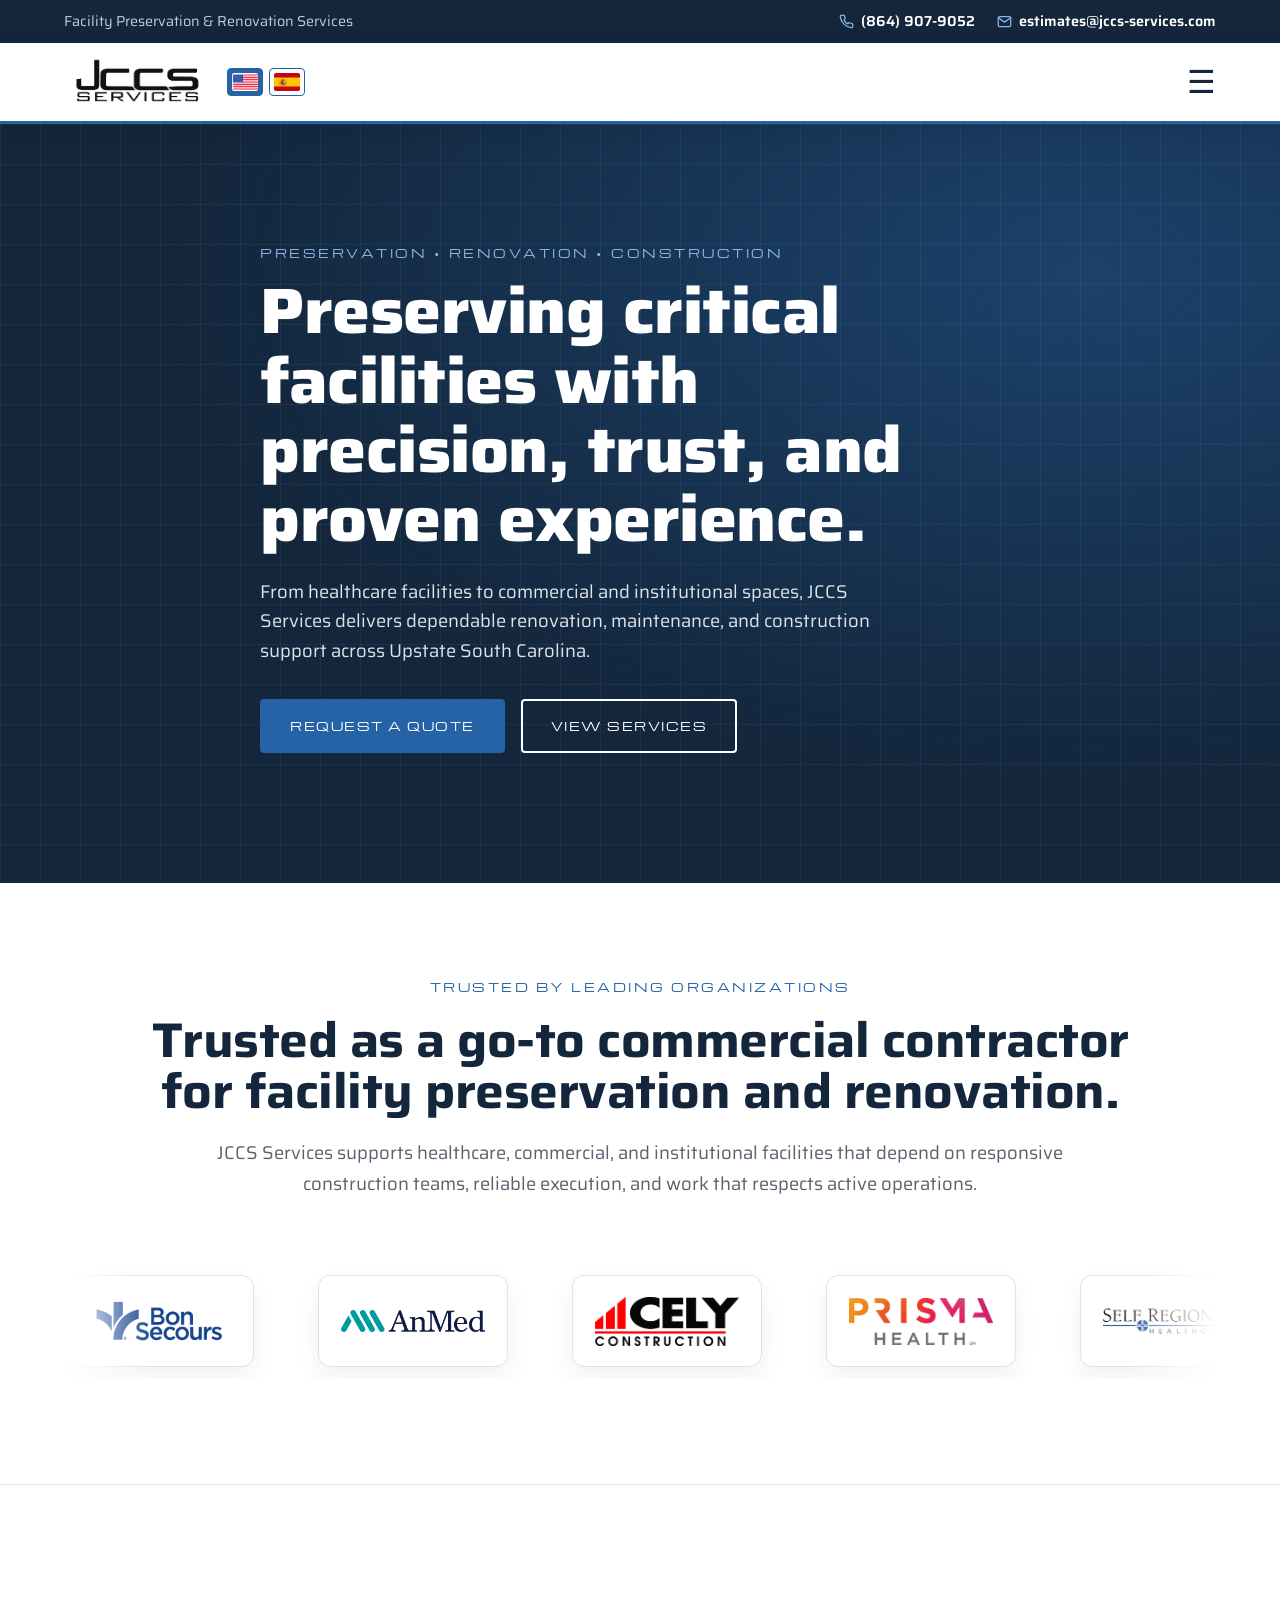
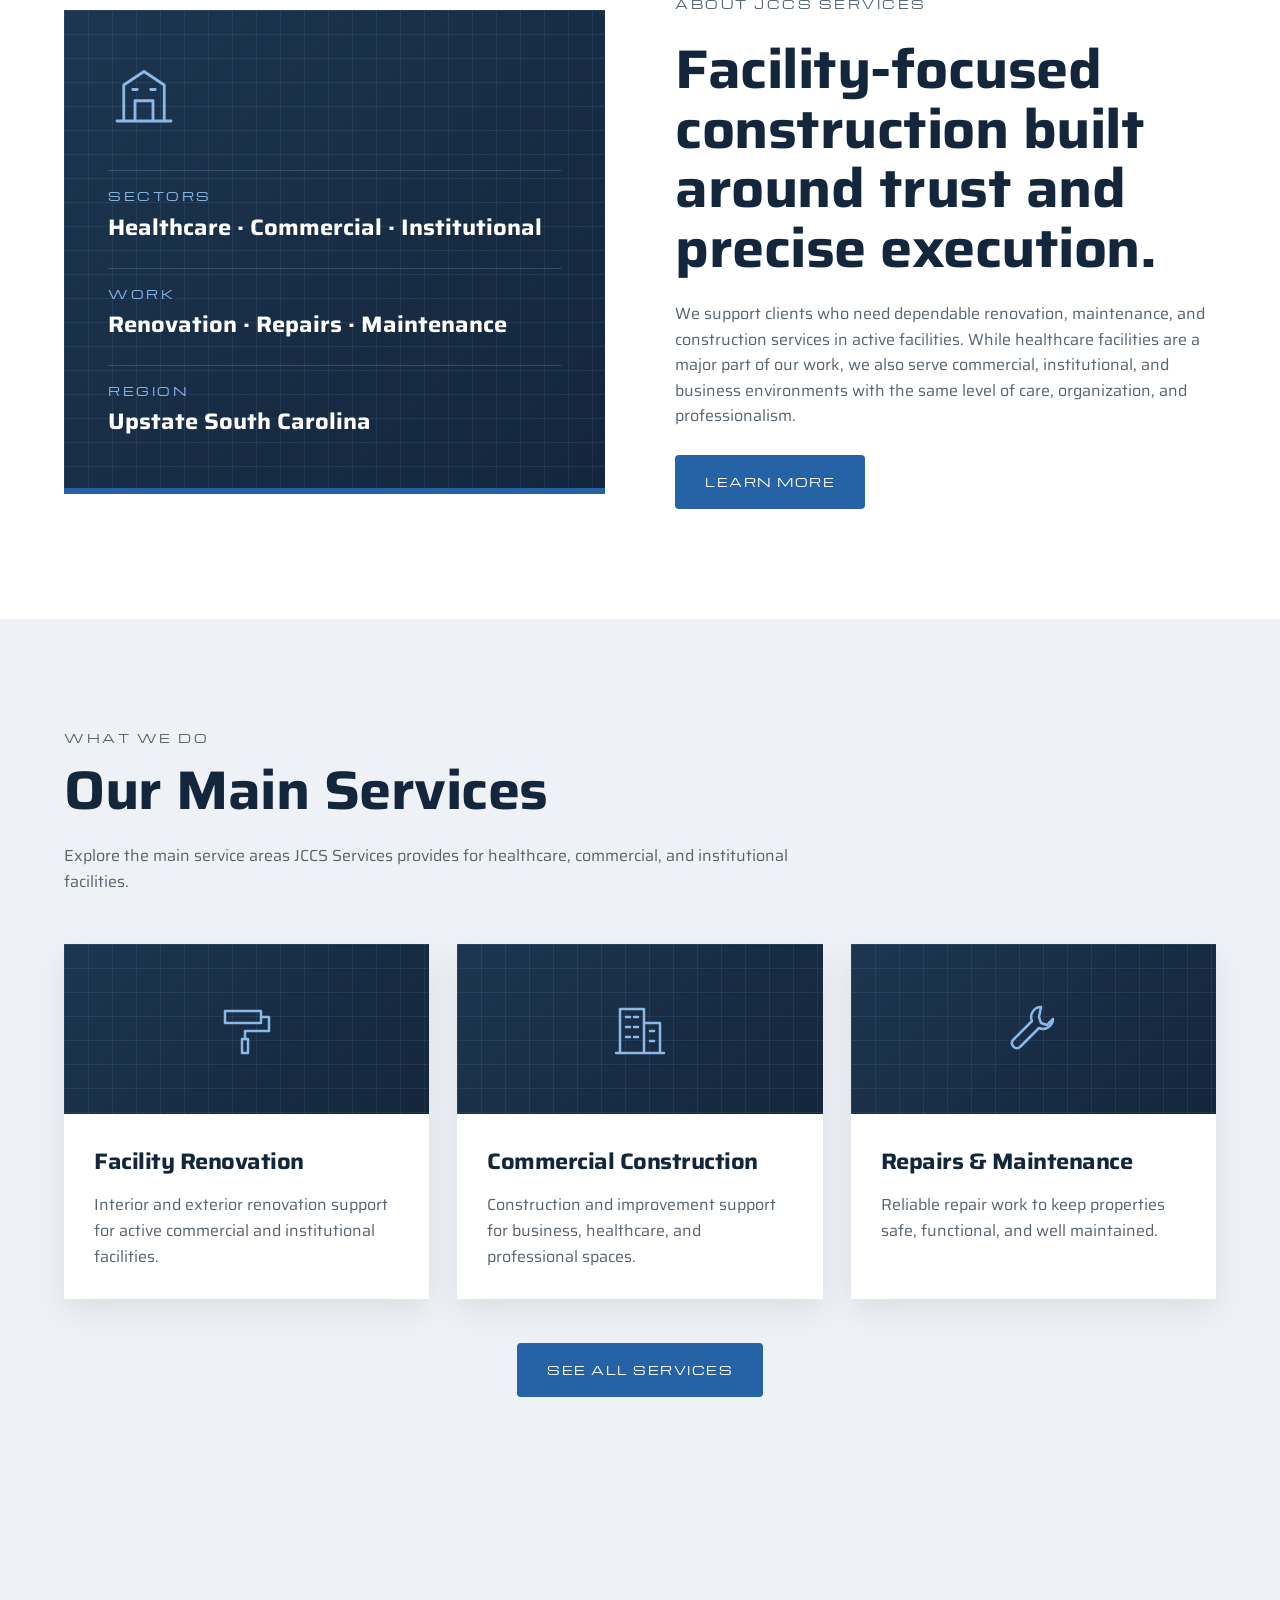
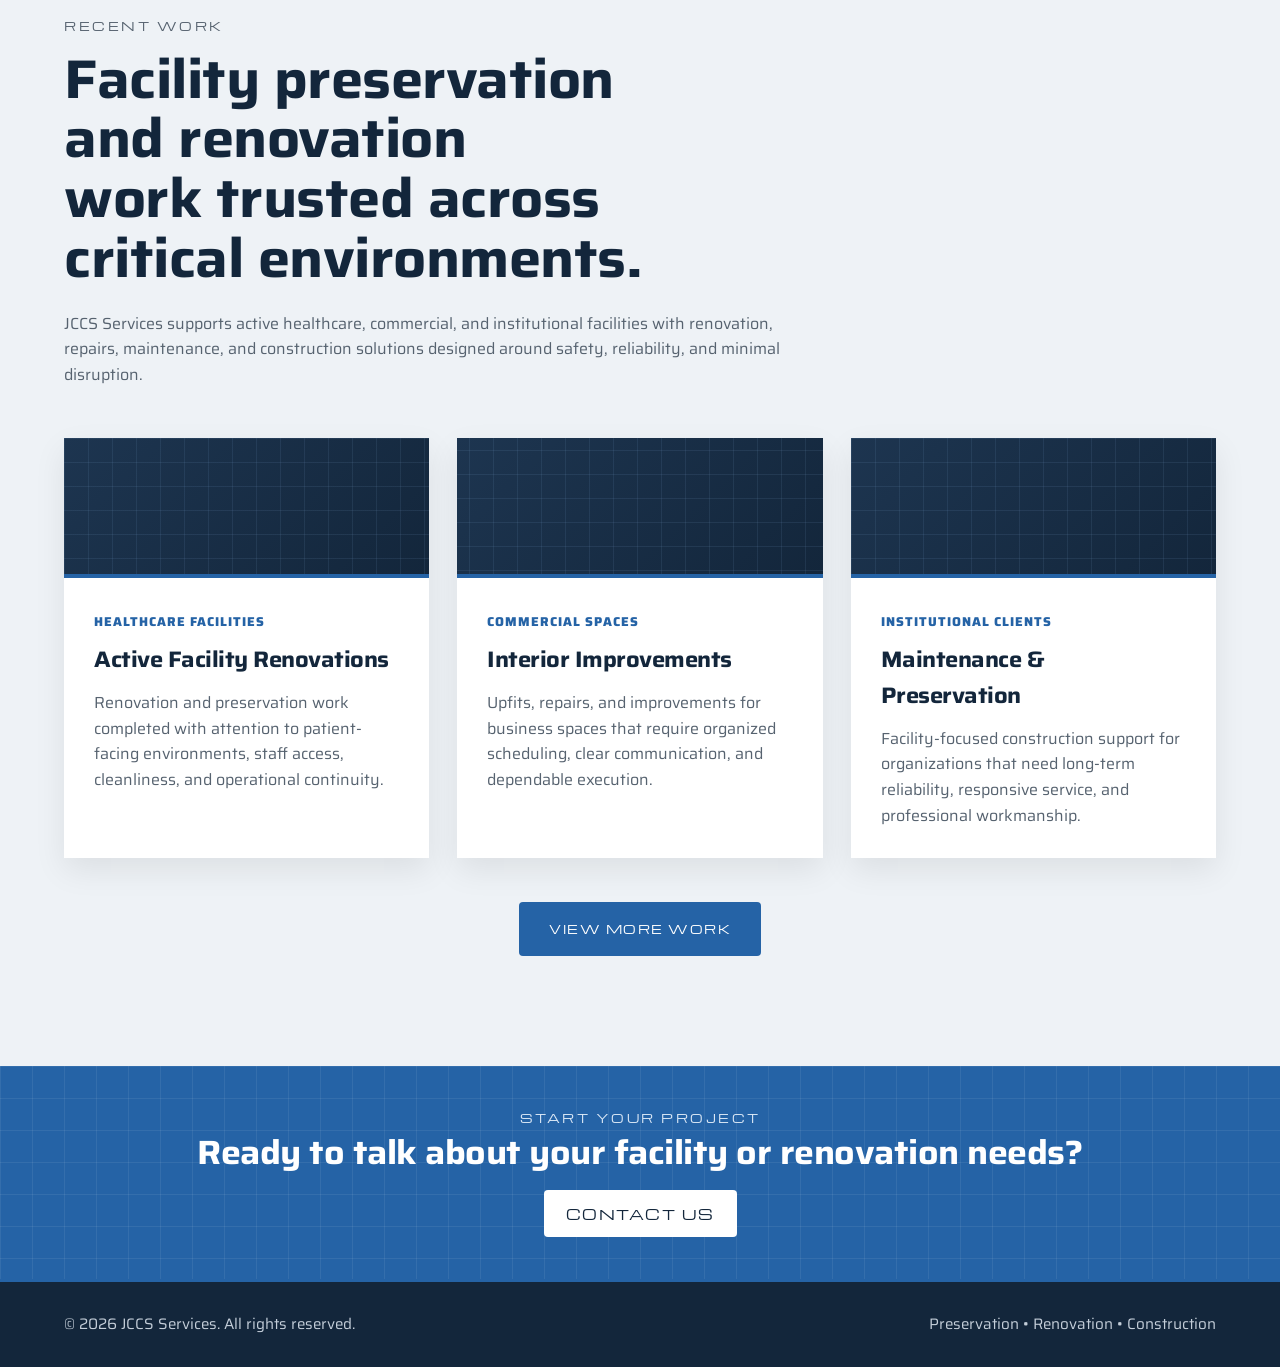
<file: index.html>
<!DOCTYPE html>
<html lang="en">
<head>
    <meta charset="UTF-8">
    <meta http-equiv="X-UA-Compatible" content="IE=edge">
    <meta name="viewport" content="width=device-width, initial-scale=1.0">
    <meta name="description" content="JCCS Services provides professional construction, renovation, and project support services in South Carolina.">
    <title>JCCS Services | Construction & Renovation</title>
    <link rel="icon" href="/favicon.ico" sizes="48x48">
    <link rel="icon" type="image/svg+xml" href="/icons/favicon.svg">
    <link rel="icon" type="image/png" sizes="32x32" href="/icons/favicon-32.png">
    <link rel="icon" type="image/png" sizes="16x16" href="/icons/favicon-16.png">
    <link rel="icon" type="image/png" sizes="192x192" href="/icons/icon-192.png">
    <link rel="apple-touch-icon" href="/icons/apple-touch-icon.png">
    <meta name="theme-color" content="#13263b">
    <link rel="preconnect" href="https://fonts.googleapis.com">
    <link rel="preconnect" href="https://fonts.gstatic.com" crossorigin>
    <link rel="stylesheet" href="https://fonts.googleapis.com/css2?family=Michroma&family=Saira:wdth,wght@100..125,400..800&display=swap">
    <link rel="stylesheet" href="/css/style.css">
</head>
<body>

    <!-- Top Bar -->
    <div class="top-bar">
        <div class="container top-bar-content">
            <p data-en="Facility Preservation & Renovation Services" data-es="Servicios de Preservación y Renovación de Instalaciones">Facility Preservation & Renovation Services</p>
            <div class="top-bar-contact">
                <a href="tel:+18649079052" aria-label="Call JCCS Services at (864) 907-9052">
                    <svg viewBox="0 0 24 24" fill="none" stroke="currentColor" stroke-width="2" stroke-linecap="round" stroke-linejoin="round" aria-hidden="true"><path d="M22 16.9v3a2 2 0 0 1-2.2 2 19.8 19.8 0 0 1-8.6-3.1 19.5 19.5 0 0 1-6-6A19.8 19.8 0 0 1 2.1 4.2 2 2 0 0 1 4.1 2h3a2 2 0 0 1 2 1.7c.1.9.4 1.8.7 2.7a2 2 0 0 1-.5 2.1L8 9.8a16 16 0 0 0 6 6l1.3-1.3a2 2 0 0 1 2.1-.4c.9.3 1.8.6 2.7.7a2 2 0 0 1 1.7 2z"/></svg>
                    <span>(864) 907-9052</span>
                </a>
                <a href="mailto:estimates@jccs-services.com" aria-label="Email estimates@jccs-services.com">
                    <svg viewBox="0 0 24 24" fill="none" stroke="currentColor" stroke-width="2" stroke-linecap="round" stroke-linejoin="round" aria-hidden="true"><rect x="2" y="4" width="20" height="16" rx="2"/><path d="m22 6-10 7L2 6"/></svg>
                    <span>estimates@jccs-services.com</span>
                </a>
            </div>
        </div>
    </div>

    <!-- Header / Navigation -->
    <header class="site-header">
        <div class="container nav-wrapper">
            <div class="brand-area" style="display: flex; align-items: center; gap: 18px;">
                <a href="/" class="logo">
                    <img src="/imagenes/logo_jccs.jpg" alt="JCCS Services logo">
                </a>

                <div class="language-switcher" aria-label="Language selector" style="display: flex; align-items: center; gap: 6px;">
                    <button type="button" class="language-btn active" data-lang="en" aria-label="Switch to English" style="border: 1px solid #2563a6; background: #2563a6; padding: 4px; cursor: pointer; border-radius: 4px; display: flex; align-items: center; justify-content: center;">
                        <img src="/imagenes/us_flag.png" alt="English" style="width: 26px; height: 18px; object-fit: cover; display: block; border-radius: 2px;">
                    </button>
                    <button type="button" class="language-btn" data-lang="es" aria-label="Cambiar a español" style="border: 1px solid #2563a6; background: #ffffff; padding: 4px; cursor: pointer; border-radius: 4px; display: flex; align-items: center; justify-content: center;">
                        <img src="/imagenes/spain_flag.png" alt="Español" style="width: 26px; height: 18px; object-fit: cover; display: block; border-radius: 2px;">
                    </button>
                </div>
            </div>

            <nav class="nav-menu" id="nav-menu">
                <a href="/about/" data-en="About" data-es="Nosotros">About</a>
                <a href="/services/" data-en="Services" data-es="Servicios">Services</a>
                <a href="/projects/" data-en="Projects" data-es="Proyectos">Projects</a>
                <a href="/contact/" data-en="Contact" data-es="Contacto">Contact</a>
            </nav>

            <button class="menu-toggle" id="menu-toggle" aria-label="Open navigation menu">
                ☰
            </button>
        </div>
    </header>

    <main>
        <!-- Hero Section -->
        <section class="hero">
            <div class="container hero-content">
                <p class="eyebrow" data-en="Preservation • Renovation • Construction" data-es="Preservación • Renovación • Construcción">Preservation • Renovation • Construction</p>
                <h1 data-en="Preserving critical facilities with precision, trust, and proven experience." data-es="Preservamos instalaciones críticas con precisión, confianza y experiencia comprobada.">Preserving critical facilities with precision, trust, and proven experience.</h1>
                <p data-en="From healthcare facilities to commercial and institutional spaces, JCCS Services delivers dependable renovation, maintenance, and construction support across Upstate South Carolina." data-es="Desde instalaciones de salud hasta espacios comerciales e institucionales, JCCS Services ofrece servicios confiables de renovación, mantenimiento y construcción en Upstate South Carolina.">
                    From healthcare facilities to commercial and institutional spaces, JCCS Services
                    delivers dependable renovation, maintenance, and construction support across
                    Upstate South Carolina.
                </p>
                <div class="hero-buttons">
                    <a href="/contact/#request-quote" class="btn btn-primary" data-en="Request a Quote" data-es="Solicitar Cotización">Request a Quote</a>
                    <a href="/services/" class="btn btn-secondary" data-en="View Services" data-es="Ver Servicios">View Services</a>
                </div>
            </div>
        </section>

        <!-- Trusted Clients / Collaborations -->
        <section class="trusted-clients">
            <div class="container trusted-clients-content">
                <p class="section-label" data-en="Trusted By Leading Organizations" data-es="Confianza de Organizaciones Líderes">Trusted By Leading Organizations</p>
                <h2 data-en="Trusted as a go-to commercial contractor for facility preservation and renovation." data-es="Reconocidos como contratista comercial de confianza para preservación y renovación de instalaciones.">Trusted as a go-to commercial contractor for facility preservation and renovation.</h2>
                <p data-en="JCCS Services supports healthcare, commercial, and institutional facilities that depend on responsive construction teams, reliable execution, and work that respects active operations." data-es="JCCS Services apoya instalaciones de salud, comerciales e institucionales que dependen de equipos de construcción ágiles, ejecución confiable y trabajos que respetan las operaciones activas.">
                    JCCS Services supports healthcare, commercial, and institutional facilities that depend on
                    responsive construction teams, reliable execution, and work that respects active operations.
                </p>

                <div class="client-logo-carousel" aria-label="Companies we have worked with">
                    <div class="client-logo-track">
                        <div class="client-logo-item">
                            <img src="/imagenes/bon_secours_logo.png" alt="Bon Secours logo" loading="lazy">
                        </div>
                        <div class="client-logo-item">
                            <img src="/imagenes/anmed_logo.png" alt="AnMed logo" loading="lazy">
                        </div>
                        <div class="client-logo-item">
                            <img src="/imagenes/cely_construction_logo_1.jpg" alt="Cely Construction logo" loading="lazy">
                        </div>
                        <div class="client-logo-item">
                            <img src="/imagenes/prisma_logo.png" alt="Prisma Health logo" loading="lazy">
                        </div>
                        <div class="client-logo-item">
                            <img src="/imagenes/self_regional_hospital_1.png" alt="Self Regional Healthcare logo" loading="lazy">
                        </div>
                        <div class="client-logo-item">
                            <img src="/imagenes/spartanburg_regional_logo.png" alt="Spartanburg Regional logo" loading="lazy">
                        </div>

                        <div class="client-logo-item" aria-hidden="true">
                            <img src="/imagenes/bon_secours_logo.png" alt="" loading="lazy">
                        </div>
                        <div class="client-logo-item" aria-hidden="true">
                            <img src="/imagenes/anmed_logo.png" alt="" loading="lazy">
                        </div>
                        <div class="client-logo-item" aria-hidden="true">
                            <img src="/imagenes/cely_construction_logo_1.jpg" alt="" loading="lazy">
                        </div>
                        <div class="client-logo-item" aria-hidden="true">
                            <img src="/imagenes/prisma_logo.png" alt="" loading="lazy">
                        </div>
                        <div class="client-logo-item" aria-hidden="true">
                            <img src="/imagenes/self_regional_hospital_1.png" alt="" loading="lazy">
                        </div>
                        <div class="client-logo-item" aria-hidden="true">
                            <img src="/imagenes/spartanburg_regional_logo.png" alt="" loading="lazy">
                        </div>
                    </div>
                </div>
            </div>
        </section>

        <!-- About Preview -->
        <section class="section about-preview">
            <div class="container two-column">
                <div class="image-block">
                <div class="facility-panel" aria-hidden="true">
                    <svg class="facility-panel-icon" viewBox="0 0 64 64" fill="none" stroke="currentColor" stroke-width="2.5" stroke-linecap="round" stroke-linejoin="round"><path d="M8 56h48M14 56V24l18-12 18 12v32M24 56V38h16v18M22 28h4M38 28h4"/></svg>
                    <dl>
                        <div><dt data-en="Sectors" data-es="Sectores">Sectors</dt><dd data-en="Healthcare · Commercial · Institutional" data-es="Salud · Comercial · Institucional">Healthcare · Commercial · Institutional</dd></div>
                        <div><dt data-en="Work" data-es="Trabajos">Work</dt><dd data-en="Renovation · Repairs · Maintenance" data-es="Renovación · Reparaciones · Mantenimiento">Renovation · Repairs · Maintenance</dd></div>
                        <div><dt data-en="Region" data-es="Región">Region</dt><dd data-en="Upstate South Carolina" data-es="Upstate de Carolina del Sur">Upstate South Carolina</dd></div>
                    </dl>
                </div>
                </div>

                <div class="text-block">
                    <p class="section-label" data-en="About JCCS Services" data-es="Sobre JCCS Services">About JCCS Services</p>
                    <h2 data-en="Facility-focused construction built around trust and precise execution." data-es="Construcción enfocada en instalaciones, basada en confianza y ejecución precisa.">Facility-focused construction built around trust and precise execution.</h2>
                    <p data-en="We support clients who need dependable renovation, maintenance, and construction services in active facilities. While healthcare facilities are a major part of our work, we also serve commercial, institutional, and business environments with the same level of care, organization, and professionalism." data-es="Apoyamos a clientes que necesitan servicios confiables de renovación, mantenimiento y construcción en instalaciones activas. Aunque las instalaciones de salud son una parte importante de nuestro trabajo, también servimos entornos comerciales, institucionales y empresariales con el mismo nivel de cuidado, organización y profesionalismo.">
                        We support clients who need dependable renovation, maintenance, and construction
                        services in active facilities. While healthcare facilities are a major part of our work,
                        we also serve commercial, institutional, and business environments with the same level
                        of care, organization, and professionalism.
                    </p>
                    <a href="/about/" class="btn btn-primary" data-en="Learn More" data-es="Conocer Más">Learn More</a>
                </div>
            </div>
        </section>

        <!-- Services Preview -->
        <section class="section services-preview">
            <div class="container">
                <div class="section-heading">
                    <p class="section-label" data-en="What We Do" data-es="Qué Hacemos">What We Do</p>
                    <h2 data-en="Our Main Services" data-es="Nuestros Servicios Principales">Our Main Services</h2>
                    <p data-en="Explore the main service areas JCCS Services provides for healthcare, commercial, and institutional facilities." data-es="Conozca las principales áreas de servicio que JCCS Services ofrece para instalaciones de salud, comerciales e institucionales.">Explore the main service areas JCCS Services provides for healthcare, commercial, and institutional facilities.</p>
                </div>

                <div class="cards-grid">
                    <article class="service-card">
                        <div class="card-graphic" aria-hidden="true"><svg viewBox="0 0 64 64" fill="none" stroke="currentColor" stroke-width="2.5" stroke-linecap="round" stroke-linejoin="round"><path d="M10 14h36v12H10zM46 20h8v14H30v8"/><path d="M27 42h6v14h-6z"/></svg></div>
                        <div class="card-content">
                            <h3 data-en="Facility Renovation" data-es="Renovación de Instalaciones">Facility Renovation</h3>
                            <p data-en="Interior and exterior renovation support for active commercial and institutional facilities." data-es="Servicios de renovación interior y exterior para instalaciones comerciales e institucionales activas.">Interior and exterior renovation support for active commercial and institutional facilities.</p>
                        </div>
                    </article>

                    <article class="service-card">
                        <div class="card-graphic" aria-hidden="true"><svg viewBox="0 0 64 64" fill="none" stroke="currentColor" stroke-width="2.5" stroke-linecap="round" stroke-linejoin="round"><path d="M12 56V12h24v44M36 26h16v30M8 56h48M18 20h4M26 20h4M18 30h4M26 30h4M18 40h4M26 40h4M42 34h4M42 44h4"/></svg></div>
                        <div class="card-content">
                            <h3 data-en="Commercial Construction" data-es="Construcción Comercial">Commercial Construction</h3>
                            <p data-en="Construction and improvement support for business, healthcare, and professional spaces." data-es="Servicios de construcción y mejora para espacios empresariales, de salud y profesionales.">Construction and improvement support for business, healthcare, and professional spaces.</p>
                        </div>
                    </article>

                    <article class="service-card">
                        <div class="card-graphic" aria-hidden="true"><svg viewBox="0 0 64 64" fill="none" stroke="currentColor" stroke-width="2.5" stroke-linecap="round" stroke-linejoin="round"><path d="M40 10a10 10 0 0 0-9 14L12 43a5 5 0 0 0 7 7l19-19a10 10 0 0 0 14-9l-6 6-6-2-2-6z"/></svg></div>
                        <div class="card-content">
                            <h3 data-en="Repairs & Maintenance" data-es="Reparaciones y Mantenimiento">Repairs & Maintenance</h3>
                            <p data-en="Reliable repair work to keep properties safe, functional, and well maintained." data-es="Trabajos de reparación confiables para mantener las propiedades seguras, funcionales y bien conservadas.">Reliable repair work to keep properties safe, functional, and well maintained.</p>
                        </div>
                    </article>
                </div>

                <div class="center-button">
                    <a href="/services/" class="btn btn-primary" data-en="See All Services" data-es="Ver Todos los Servicios">See All Services</a>
                </div>
            </div>
        </section>

        <!-- Recent Work -->
        <section class="section recent-work-section">
            <div class="container">
                <div class="section-heading">
                    <p class="section-label" data-en="Recent Work" data-es="Trabajos Recientes">Recent Work</p>
                    <h2 data-en="Facility preservation and renovation work trusted across critical environments." data-es="Trabajos de preservación y renovación de instalaciones confiables en entornos críticos.">Facility preservation and renovation work trusted across critical environments.</h2>
                    <p data-en="JCCS Services supports active healthcare, commercial, and institutional facilities with renovation, repairs, maintenance, and construction solutions designed around safety, reliability, and minimal disruption." data-es="JCCS Services apoya instalaciones activas de salud, comerciales e institucionales con soluciones de renovación, reparación, mantenimiento y construcción diseñadas alrededor de la seguridad, confiabilidad y mínima interrupción.">
                        JCCS Services supports active healthcare, commercial, and institutional facilities
                        with renovation, repairs, maintenance, and construction solutions designed around
                        safety, reliability, and minimal disruption.
                    </p>
                </div>

                <div class="recent-work-grid">
                    <article class="recent-work-card">
                        <div class="recent-work-image recent-work-healthcare"></div>
                        <div class="recent-work-content">
                            <span data-en="Healthcare Facilities" data-es="Instalaciones de Salud">Healthcare Facilities</span>
                            <h3 data-en="Active Facility Renovations" data-es="Renovaciones en Instalaciones Activas">Active Facility Renovations</h3>
                            <p data-en="Renovation and preservation work completed with attention to patient-facing environments, staff access, cleanliness, and operational continuity." data-es="Trabajos de renovación y preservación realizados con atención a entornos de atención al paciente, acceso del personal, limpieza y continuidad operativa.">
                                Renovation and preservation work completed with attention to patient-facing
                                environments, staff access, cleanliness, and operational continuity.
                            </p>
                        </div>
                    </article>

                    <article class="recent-work-card">
                        <div class="recent-work-image recent-work-commercial"></div>
                        <div class="recent-work-content">
                            <span data-en="Commercial Spaces" data-es="Espacios Comerciales">Commercial Spaces</span>
                            <h3 data-en="Interior Improvements" data-es="Mejoras Interiores">Interior Improvements</h3>
                            <p data-en="Upfits, repairs, and improvements for business spaces that require organized scheduling, clear communication, and dependable execution." data-es="Adecuaciones, reparaciones y mejoras para espacios empresariales que requieren programación organizada, comunicación clara y ejecución confiable.">
                                Upfits, repairs, and improvements for business spaces that require organized
                                scheduling, clear communication, and dependable execution.
                            </p>
                        </div>
                    </article>

                    <article class="recent-work-card">
                        <div class="recent-work-image recent-work-institutional"></div>
                        <div class="recent-work-content">
                            <span data-en="Institutional Clients" data-es="Clientes Institucionales">Institutional Clients</span>
                            <h3 data-en="Maintenance & Preservation" data-es="Mantenimiento y Preservación">Maintenance & Preservation</h3>
                            <p data-en="Facility-focused construction support for organizations that need long-term reliability, responsive service, and professional workmanship." data-es="Servicios de construcción enfocados en instalaciones para organizaciones que necesitan confiabilidad a largo plazo, respuesta ágil y mano de obra profesional.">
                                Facility-focused construction support for organizations that need long-term
                                reliability, responsive service, and professional workmanship.
                            </p>
                        </div>
                    </article>
                </div>

                <div class="center-button">
                    <a href="/projects/" class="btn btn-primary" data-en="View More Work" data-es="Ver Más Trabajos">View More Work</a>
                </div>
            </div>
        </section>

        <!-- Contact CTA -->
        <section class="cta-section services-fit-cta">
            <div class="container cta-content">
                <div>
                    <p class="section-label" data-en="Start Your Project" data-es="Comience Su Proyecto">Start Your Project</p>
                    <h2 data-en="Ready to talk about your facility or renovation needs?" data-es="¿Listo para hablar sobre las necesidades de su instalación o renovación?">Ready to talk about your facility or renovation needs?</h2>
                    <a href="/contact/" class="btn btn-primary" data-en="Contact Us" data-es="Contáctenos">Contact Us</a>
                </div>
            </div>
        </section>
    </main>

    <!-- Footer -->
    <footer class="site-footer">
        <div class="container footer-content">
            <p data-en="© 2026 JCCS Services. All rights reserved." data-es="© 2026 JCCS Services. Todos los derechos reservados.">&copy; 2026 JCCS Services. All rights reserved.</p>
            <p data-en="Preservation • Renovation • Construction" data-es="Preservación • Renovación • Construcción">Preservation • Renovation • Construction</p>
        </div>
    </footer>

    <script>
        const reviewSlides = document.querySelectorAll('.review-slide');
        const reviewDots = document.querySelectorAll('.review-dot');
        const reviewPrev = document.querySelector('.review-prev');
        const reviewNext = document.querySelector('.review-next');
        let currentReview = 0;

        function showReview(index) {
            if (!reviewSlides.length) return;

            currentReview = (index + reviewSlides.length) % reviewSlides.length;

            reviewSlides.forEach((slide, slideIndex) => {
                slide.classList.toggle('active', slideIndex === currentReview);
            });

            reviewDots.forEach((dot, dotIndex) => {
                dot.classList.toggle('active', dotIndex === currentReview);
            });
        }

        if (reviewPrev && reviewNext) {
            reviewPrev.addEventListener('click', () => {
                showReview(currentReview - 1);
            });

            reviewNext.addEventListener('click', () => {
                showReview(currentReview + 1);
            });
        }

        reviewDots.forEach((dot) => {
            dot.addEventListener('click', () => {
                showReview(Number(dot.dataset.slideTo));
            });
        });

        showReview(0);

        const languageButtons = document.querySelectorAll('.language-btn');
        const translatableElements = document.querySelectorAll('[data-en][data-es]');

        function setLanguage(language) {
            document.documentElement.lang = language;

            translatableElements.forEach((element) => {
                element.textContent = element.dataset[language];
            });

            languageButtons.forEach((button) => {
                const isActive = button.dataset.lang === language;
                button.classList.toggle('active', isActive);
                button.style.background = isActive ? '#2563a6' : '#ffffff';
            });

            localStorage.setItem('jccs-language', language);
        }

        languageButtons.forEach((button) => {
            button.addEventListener('click', () => {
                setLanguage(button.dataset.lang);
            });
        });

        setLanguage(localStorage.getItem('jccs-language') || 'en');
    </script>

    <script src="/js/main.js"></script>
</body>
</html>
</file>
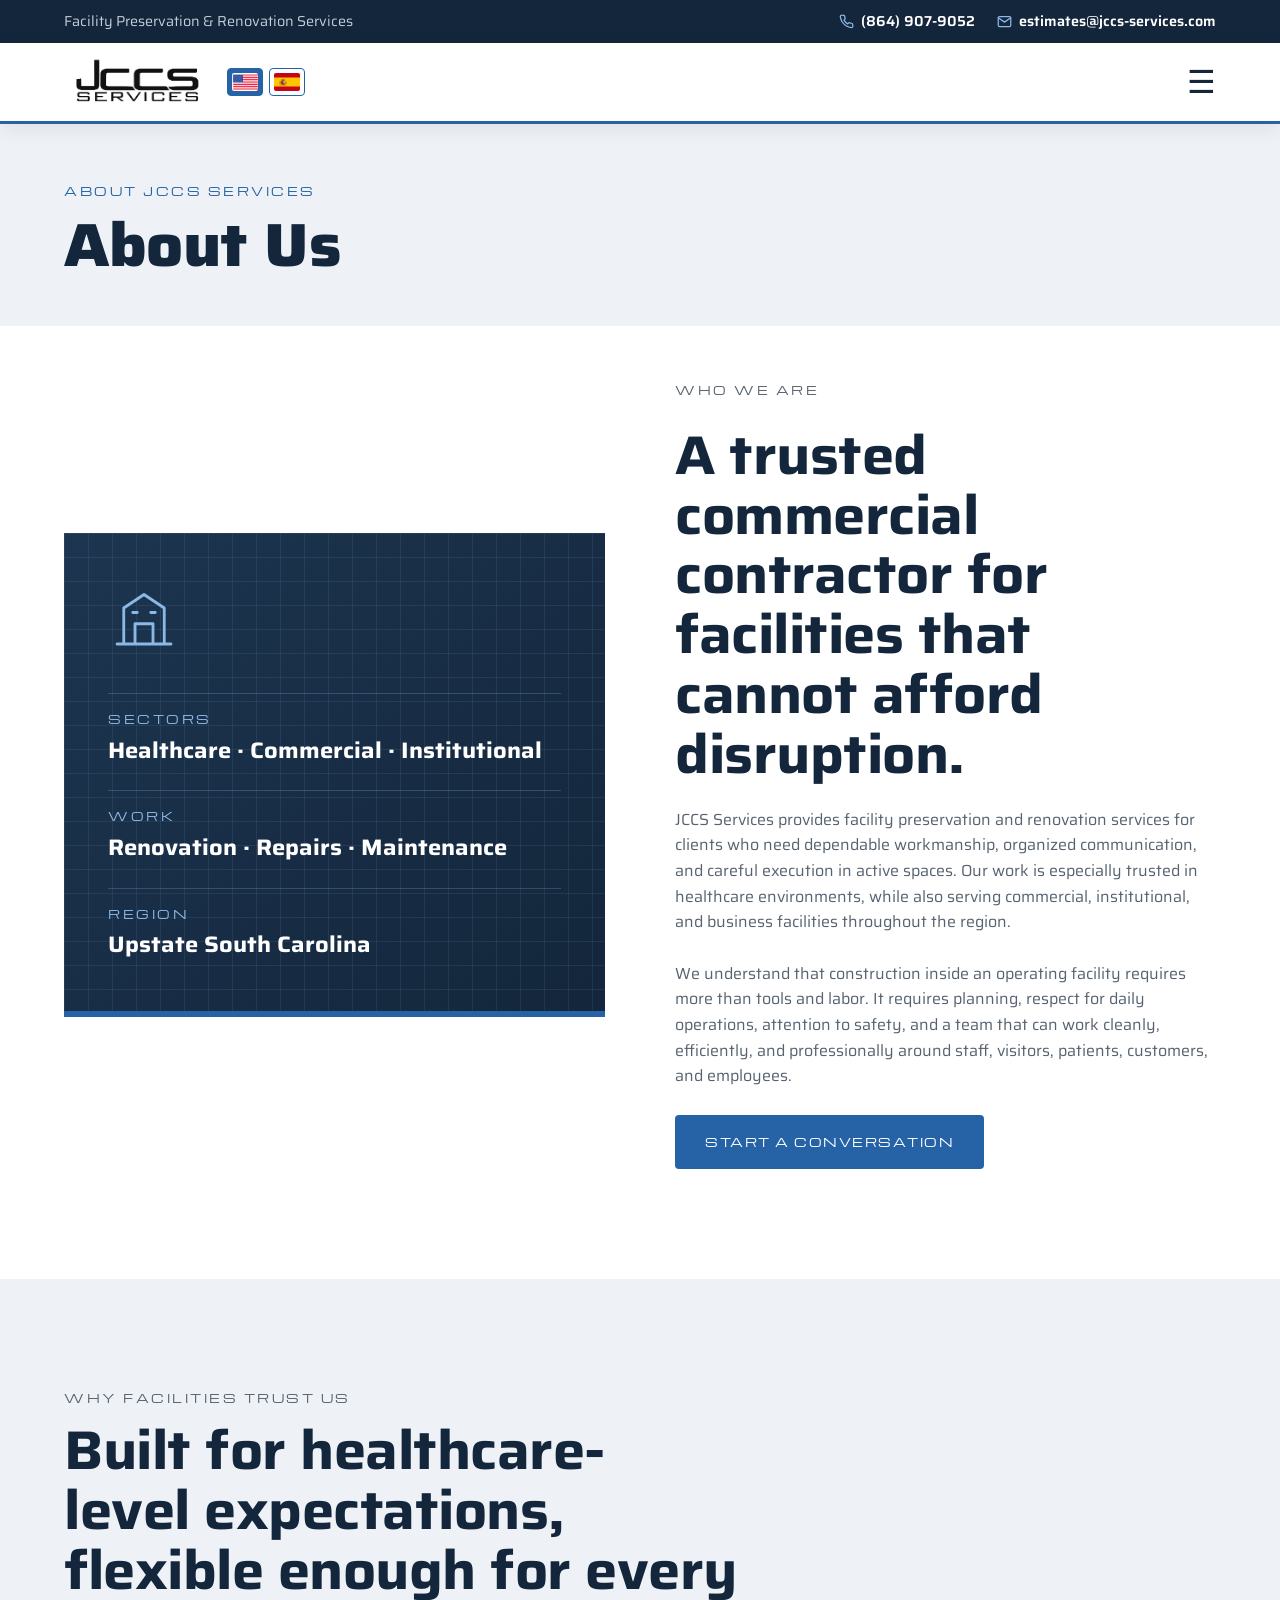
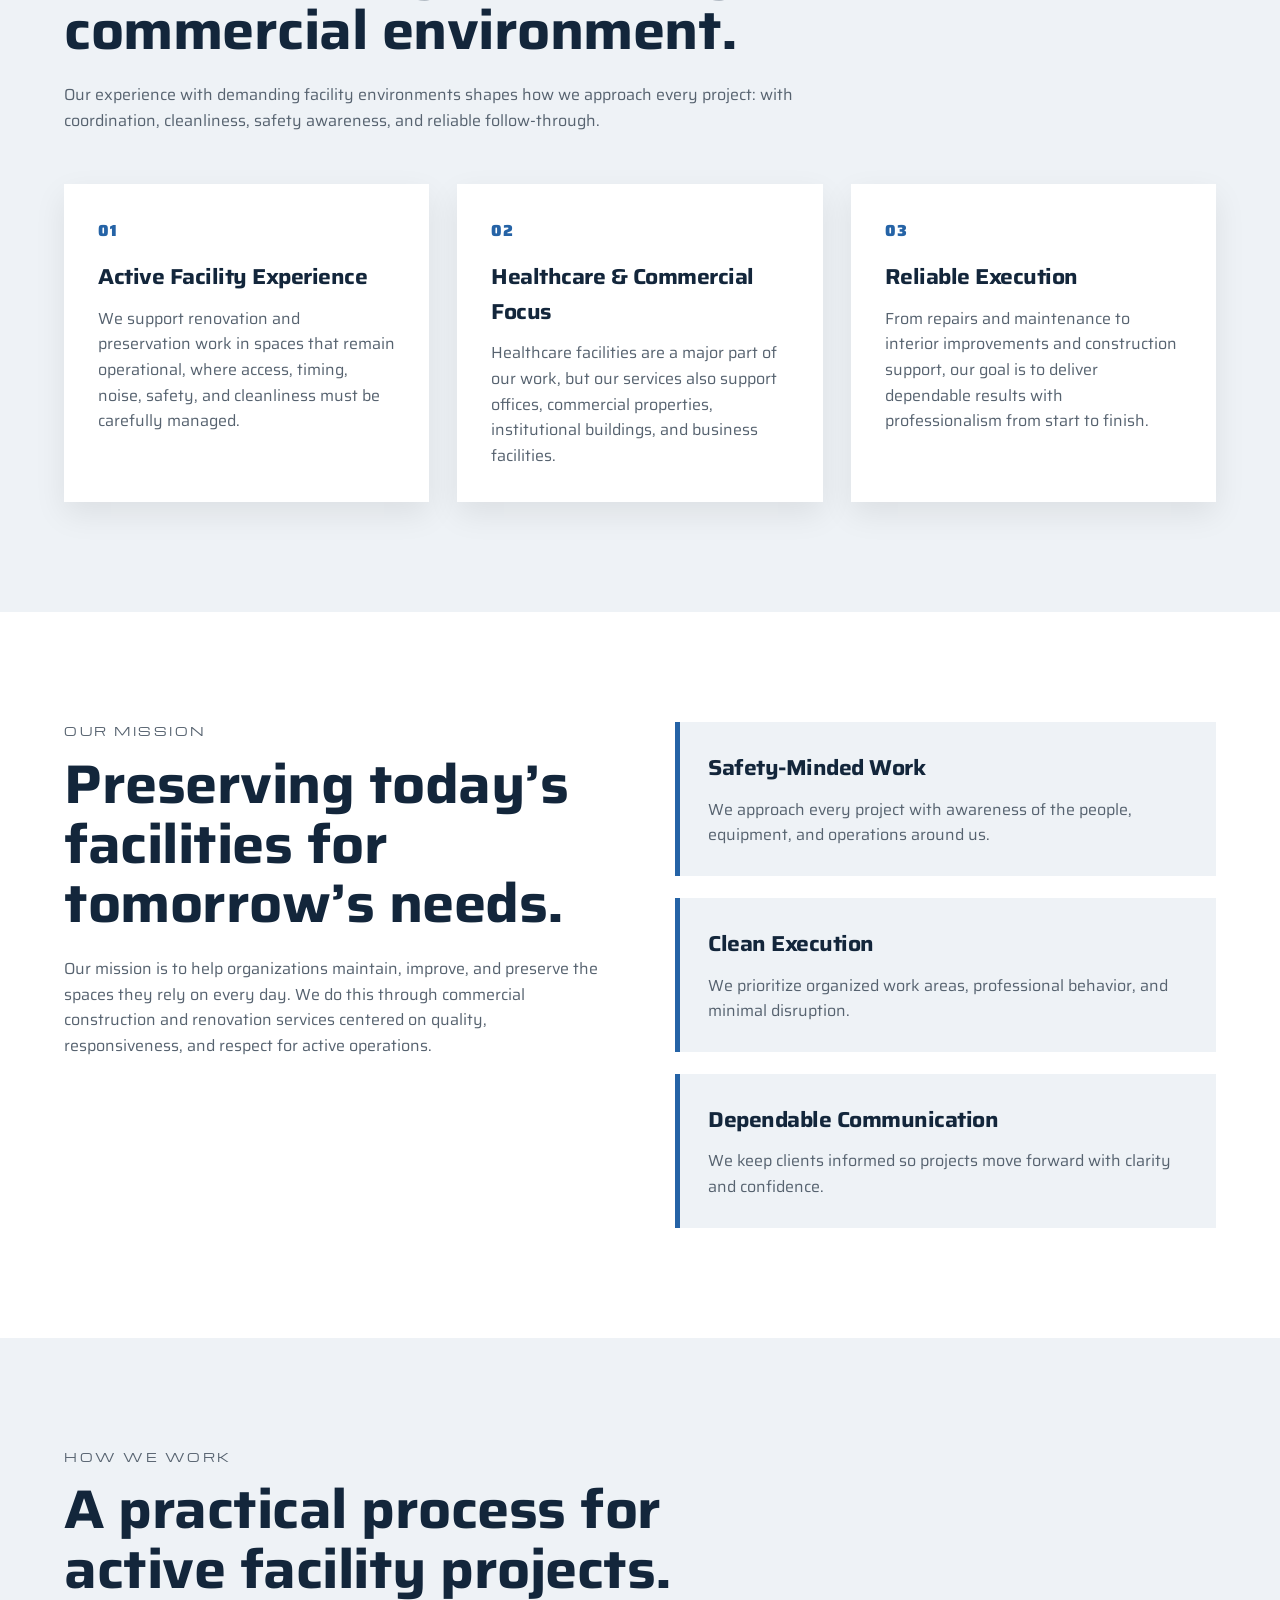
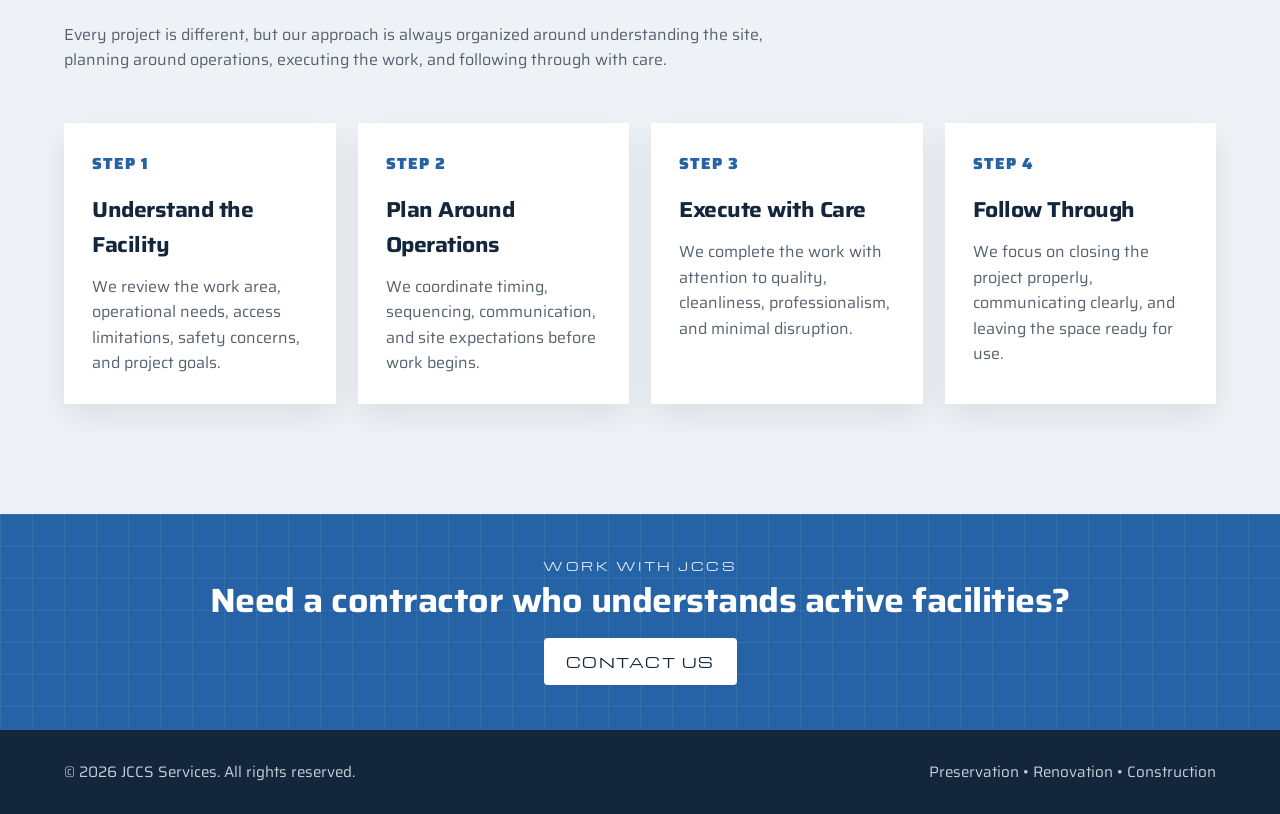
<file: about/index.html>
<!DOCTYPE html>
<html lang="en">
<head>
    <meta charset="UTF-8">
    <meta http-equiv="X-UA-Compatible" content="IE=edge">
    <meta name="viewport" content="width=device-width, initial-scale=1.0">
    <meta name="description" content="Learn about JCCS Services, a South Carolina commercial contractor specializing in facility preservation, renovation, and construction support for healthcare, commercial, and institutional clients.">
    <title>About | JCCS Services</title>
    <link rel="icon" href="/favicon.ico" sizes="48x48">
    <link rel="icon" type="image/svg+xml" href="/icons/favicon.svg">
    <link rel="icon" type="image/png" sizes="32x32" href="/icons/favicon-32.png">
    <link rel="icon" type="image/png" sizes="16x16" href="/icons/favicon-16.png">
    <link rel="icon" type="image/png" sizes="192x192" href="/icons/icon-192.png">
    <link rel="apple-touch-icon" href="/icons/apple-touch-icon.png">
    <meta name="theme-color" content="#13263b">
    <link rel="preconnect" href="https://fonts.googleapis.com">
    <link rel="preconnect" href="https://fonts.gstatic.com" crossorigin>
    <link rel="stylesheet" href="https://fonts.googleapis.com/css2?family=Michroma&family=Saira:wdth,wght@100..125,400..800&display=swap">
    <link rel="stylesheet" href="/css/style.css">
</head>
<body>

    <!-- Top Bar -->
    <div class="top-bar">
        <div class="container top-bar-content">
            <p data-en="Facility Preservation & Renovation Services" data-es="Servicios de Preservación y Renovación de Instalaciones">Facility Preservation & Renovation Services</p>
            <div class="top-bar-contact">
                <a href="tel:+18649079052" aria-label="Call JCCS Services at (864) 907-9052">
                    <svg viewBox="0 0 24 24" fill="none" stroke="currentColor" stroke-width="2" stroke-linecap="round" stroke-linejoin="round" aria-hidden="true"><path d="M22 16.9v3a2 2 0 0 1-2.2 2 19.8 19.8 0 0 1-8.6-3.1 19.5 19.5 0 0 1-6-6A19.8 19.8 0 0 1 2.1 4.2 2 2 0 0 1 4.1 2h3a2 2 0 0 1 2 1.7c.1.9.4 1.8.7 2.7a2 2 0 0 1-.5 2.1L8 9.8a16 16 0 0 0 6 6l1.3-1.3a2 2 0 0 1 2.1-.4c.9.3 1.8.6 2.7.7a2 2 0 0 1 1.7 2z"/></svg>
                    <span>(864) 907-9052</span>
                </a>
                <a href="mailto:estimates@jccs-services.com" aria-label="Email estimates@jccs-services.com">
                    <svg viewBox="0 0 24 24" fill="none" stroke="currentColor" stroke-width="2" stroke-linecap="round" stroke-linejoin="round" aria-hidden="true"><rect x="2" y="4" width="20" height="16" rx="2"/><path d="m22 6-10 7L2 6"/></svg>
                    <span>estimates@jccs-services.com</span>
                </a>
            </div>
        </div>
    </div>

    <!-- Header / Navigation -->
    <header class="site-header">
        <div class="container nav-wrapper">
            <div class="brand-area" style="display: flex; align-items: center; gap: 18px;">
                <a href="/" class="logo">
                    <img src="/imagenes/logo_jccs.jpg" alt="JCCS Services logo">
                </a>

                <div class="language-switcher" aria-label="Language selector" style="display: flex; align-items: center; gap: 6px;">
                    <button type="button" class="language-btn active" data-lang="en" aria-label="Switch to English" style="border: 1px solid #2563a6; background: #2563a6; padding: 4px; cursor: pointer; border-radius: 4px; display: flex; align-items: center; justify-content: center;">
                        <img src="/imagenes/us_flag.png" alt="English" style="width: 26px; height: 18px; object-fit: cover; display: block; border-radius: 2px;">
                    </button>
                    <button type="button" class="language-btn" data-lang="es" aria-label="Cambiar a español" style="border: 1px solid #2563a6; background: #ffffff; padding: 4px; cursor: pointer; border-radius: 4px; display: flex; align-items: center; justify-content: center;">
                        <img src="/imagenes/spain_flag.png" alt="Español" style="width: 26px; height: 18px; object-fit: cover; display: block; border-radius: 2px;">
                    </button>
                </div>
            </div>

            <nav class="nav-menu" id="nav-menu">
                <a href="/about/" class="active" data-en="About" data-es="Nosotros">About</a>
                <a href="/services/" data-en="Services" data-es="Servicios">Services</a>
                <a href="/projects/" data-en="Projects" data-es="Proyectos">Projects</a>
                <a href="/contact/" data-en="Contact" data-es="Contacto">Contact</a>
            </nav>

            <button class="menu-toggle" id="menu-toggle" aria-label="Open navigation menu">
                ☰
            </button>
        </div>
    </header>
    
    <main>
        <!-- About Page Title -->
        <section class="page-title-section about-title-section">
            <div class="container page-title-content">
                <p class="section-label" data-en="About JCCS Services" data-es="Sobre JCCS Services">About JCCS Services</p>
                <h1 data-en="About Us" data-es="Sobre Nosotros">About Us</h1>
            </div>
        </section>
        <!-- Company Overview -->
        <section class="section about-company-section">
            <div class="container two-column">
                <div class="image-block">
                <div class="facility-panel" aria-hidden="true">
                    <svg class="facility-panel-icon" viewBox="0 0 64 64" fill="none" stroke="currentColor" stroke-width="2.5" stroke-linecap="round" stroke-linejoin="round"><path d="M8 56h48M14 56V24l18-12 18 12v32M24 56V38h16v18M22 28h4M38 28h4"/></svg>
                    <dl>
                        <div><dt data-en="Sectors" data-es="Sectores">Sectors</dt><dd data-en="Healthcare · Commercial · Institutional" data-es="Salud · Comercial · Institucional">Healthcare · Commercial · Institutional</dd></div>
                        <div><dt data-en="Work" data-es="Trabajos">Work</dt><dd data-en="Renovation · Repairs · Maintenance" data-es="Renovación · Reparaciones · Mantenimiento">Renovation · Repairs · Maintenance</dd></div>
                        <div><dt data-en="Region" data-es="Región">Region</dt><dd data-en="Upstate South Carolina" data-es="Upstate de Carolina del Sur">Upstate South Carolina</dd></div>
                    </dl>
                </div>
                </div>

                <div class="text-block">
                    <p class="section-label" data-en="Who We Are" data-es="Quiénes Somos">Who We Are</p>
                    <h2 data-en="A trusted commercial contractor for facilities that cannot afford disruption." data-es="Un contratista comercial confiable para instalaciones que no pueden permitirse interrupciones.">A trusted commercial contractor for facilities that cannot afford disruption.</h2>
                    <p data-en="JCCS Services provides facility preservation and renovation services for clients who need dependable workmanship, organized communication, and careful execution in active spaces. Our work is especially trusted in healthcare environments, while also serving commercial, institutional, and business facilities throughout the region." data-es="JCCS Services ofrece servicios de preservación y renovación de instalaciones para clientes que necesitan trabajo confiable, comunicación organizada y ejecución cuidadosa en espacios activos. Nuestro trabajo es especialmente valorado en entornos de salud, mientras también servimos instalaciones comerciales, institucionales y empresariales en toda la región.">
                        JCCS Services provides facility preservation and renovation services for clients who need
                        dependable workmanship, organized communication, and careful execution in active spaces.
                        Our work is especially trusted in healthcare environments, while also serving commercial,
                        institutional, and business facilities throughout the region.
                    </p>
                    <p data-en="We understand that construction inside an operating facility requires more than tools and labor. It requires planning, respect for daily operations, attention to safety, and a team that can work cleanly, efficiently, and professionally around staff, visitors, patients, customers, and employees." data-es="Entendemos que la construcción dentro de una instalación en operación requiere más que herramientas y mano de obra. Requiere planeación, respeto por las operaciones diarias, atención a la seguridad y un equipo que pueda trabajar de forma limpia, eficiente y profesional alrededor de personal, visitantes, pacientes, clientes y empleados.">
                        We understand that construction inside an operating facility requires more than tools and labor.
                        It requires planning, respect for daily operations, attention to safety, and a team that can work
                        cleanly, efficiently, and professionally around staff, visitors, patients, customers, and employees.
                    </p>
                    <a href="/contact/" class="btn btn-primary" data-en="Start a Conversation" data-es="Iniciar una Conversación">Start a Conversation</a>
                </div>
            </div>
        </section>

        <!-- Positioning / Proof -->
        <section class="section about-proof-section">
            <div class="container">
                <div class="section-heading">
                    <p class="section-label" data-en="Why Facilities Trust Us" data-es="Por Qué las Instalaciones Confían en Nosotros">Why Facilities Trust Us</p>
                    <h2 data-en="Built for healthcare-level expectations, flexible enough for every commercial environment." data-es="Preparados para expectativas de nivel hospitalario, con flexibilidad para todo entorno comercial.">Built for healthcare-level expectations, flexible enough for every commercial environment.</h2>
                    <p data-en="Our experience with demanding facility environments shapes how we approach every project: with coordination, cleanliness, safety awareness, and reliable follow-through." data-es="Nuestra experiencia en entornos exigentes define cómo abordamos cada proyecto: con coordinación, limpieza, conciencia de seguridad y seguimiento confiable.">
                        Our experience with demanding facility environments shapes how we approach every project:
                        with coordination, cleanliness, safety awareness, and reliable follow-through.
                    </p>
                </div>

                <div class="about-proof-grid">
                    <article class="about-proof-card">
                        <span>01</span>
                        <h3 data-en="Active Facility Experience" data-es="Experiencia en Instalaciones Activas">Active Facility Experience</h3>
                        <p data-en="We support renovation and preservation work in spaces that remain operational, where access, timing, noise, safety, and cleanliness must be carefully managed." data-es="Apoyamos trabajos de renovación y preservación en espacios que siguen operando, donde el acceso, los tiempos, el ruido, la seguridad y la limpieza deben manejarse cuidadosamente.">
                            We support renovation and preservation work in spaces that remain operational, where access,
                            timing, noise, safety, and cleanliness must be carefully managed.
                        </p>
                    </article>

                    <article class="about-proof-card">
                        <span>02</span>
                        <h3 data-en="Healthcare & Commercial Focus" data-es="Enfoque en Salud y Espacios Comerciales">Healthcare & Commercial Focus</h3>
                        <p data-en="Healthcare facilities are a major part of our work, but our services also support offices, commercial properties, institutional buildings, and business facilities." data-es="Las instalaciones de salud son una parte importante de nuestro trabajo, pero nuestros servicios también apoyan oficinas, propiedades comerciales, edificios institucionales e instalaciones empresariales.">
                            Healthcare facilities are a major part of our work, but our services also support offices,
                            commercial properties, institutional buildings, and business facilities.
                        </p>
                    </article>

                    <article class="about-proof-card">
                        <span>03</span>
                        <h3 data-en="Reliable Execution" data-es="Ejecución Confiable">Reliable Execution</h3>
                        <p data-en="From repairs and maintenance to interior improvements and construction support, our goal is to deliver dependable results with professionalism from start to finish." data-es="Desde reparaciones y mantenimiento hasta mejoras interiores y apoyo en construcción, nuestro objetivo es entregar resultados confiables con profesionalismo de principio a fin.">
                            From repairs and maintenance to interior improvements and construction support, our goal is
                            to deliver dependable results with professionalism from start to finish.
                        </p>
                    </article>
                </div>
            </div>
        </section>

        <!-- Mission / Values -->
        <section class="section mission-section">
            <div class="container mission-grid">
                <div>
                    <p class="section-label" data-en="Our Mission" data-es="Nuestra Misión">Our Mission</p>
                    <h2 data-en="Preserving today’s facilities for tomorrow’s needs." data-es="Preservamos las instalaciones de hoy para las necesidades del mañana.">Preserving today’s facilities for tomorrow’s needs.</h2>
                    <p data-en="Our mission is to help organizations maintain, improve, and preserve the spaces they rely on every day. We do this through commercial construction and renovation services centered on quality, responsiveness, and respect for active operations." data-es="Nuestra misión es ayudar a las organizaciones a mantener, mejorar y preservar los espacios de los que dependen cada día. Lo hacemos mediante servicios de construcción y renovación comercial centrados en calidad, capacidad de respuesta y respeto por las operaciones activas.">
                        Our mission is to help organizations maintain, improve, and preserve the spaces they rely on
                        every day. We do this through commercial construction and renovation services centered on
                        quality, responsiveness, and respect for active operations.
                    </p>
                </div>

                <div class="values-list">
                    <article>
                        <h3 data-en="Safety-Minded Work" data-es="Trabajo Enfocado en la Seguridad">Safety-Minded Work</h3>
                        <p data-en="We approach every project with awareness of the people, equipment, and operations around us." data-es="Abordamos cada proyecto con conciencia de las personas, equipos y operaciones que nos rodean.">We approach every project with awareness of the people, equipment, and operations around us.</p>
                    </article>

                    <article>
                        <h3 data-en="Clean Execution" data-es="Ejecución Limpia">Clean Execution</h3>
                        <p data-en="We prioritize organized work areas, professional behavior, and minimal disruption." data-es="Priorizamos áreas de trabajo organizadas, comportamiento profesional y mínima interrupción.">We prioritize organized work areas, professional behavior, and minimal disruption.</p>
                    </article>

                    <article>
                        <h3 data-en="Dependable Communication" data-es="Comunicación Confiable">Dependable Communication</h3>
                        <p data-en="We keep clients informed so projects move forward with clarity and confidence." data-es="Mantenemos a los clientes informados para que los proyectos avancen con claridad y confianza.">We keep clients informed so projects move forward with clarity and confidence.</p>
                    </article>
                </div>
            </div>
        </section>

        <!-- Process -->
        <section class="section process-section">
            <div class="container">
                <div class="section-heading">
                    <p class="section-label" data-en="How We Work" data-es="Cómo Trabajamos">How We Work</p>
                    <h2 data-en="A practical process for active facility projects." data-es="Un proceso práctico para proyectos en instalaciones activas.">A practical process for active facility projects.</h2>
                    <p data-en="Every project is different, but our approach is always organized around understanding the site, planning around operations, executing the work, and following through with care." data-es="Cada proyecto es diferente, pero nuestro enfoque siempre se organiza alrededor de entender el sitio, planear alrededor de las operaciones, ejecutar el trabajo y hacer seguimiento con cuidado.">
                        Every project is different, but our approach is always organized around understanding the site,
                        planning around operations, executing the work, and following through with care.
                    </p>
                </div>

                <div class="process-grid">
                    <article class="process-step">
                        <span data-en="Step 1" data-es="Paso 1">Step 1</span>
                        <h3 data-en="Understand the Facility" data-es="Entender la Instalación">Understand the Facility</h3>
                        <p data-en="We review the work area, operational needs, access limitations, safety concerns, and project goals." data-es="Revisamos el área de trabajo, las necesidades operativas, las limitaciones de acceso, las preocupaciones de seguridad y los objetivos del proyecto.">We review the work area, operational needs, access limitations, safety concerns, and project goals.</p>
                    </article>

                    <article class="process-step">
                        <span data-en="Step 2" data-es="Paso 2">Step 2</span>
                        <h3 data-en="Plan Around Operations" data-es="Planear Alrededor de las Operaciones">Plan Around Operations</h3>
                        <p data-en="We coordinate timing, sequencing, communication, and site expectations before work begins." data-es="Coordinamos tiempos, secuencia, comunicación y expectativas del sitio antes de iniciar el trabajo.">We coordinate timing, sequencing, communication, and site expectations before work begins.</p>
                    </article>

                    <article class="process-step">
                        <span data-en="Step 3" data-es="Paso 3">Step 3</span>
                        <h3 data-en="Execute with Care" data-es="Ejecutar con Cuidado">Execute with Care</h3>
                        <p data-en="We complete the work with attention to quality, cleanliness, professionalism, and minimal disruption." data-es="Completamos el trabajo con atención a la calidad, limpieza, profesionalismo y mínima interrupción.">We complete the work with attention to quality, cleanliness, professionalism, and minimal disruption.</p>
                    </article>

                    <article class="process-step">
                        <span data-en="Step 4" data-es="Paso 4">Step 4</span>
                        <h3 data-en="Follow Through" data-es="Hacer Seguimiento">Follow Through</h3>
                        <p data-en="We focus on closing the project properly, communicating clearly, and leaving the space ready for use." data-es="Nos enfocamos en cerrar el proyecto correctamente, comunicar con claridad y dejar el espacio listo para su uso.">We focus on closing the project properly, communicating clearly, and leaving the space ready for use.</p>
                    </article>
                </div>
            </div>
        </section>

        <!-- CTA -->
        <section class="cta-section services-fit-cta">
            <div class="container cta-content">
                <div>
                    <p class="section-label" data-en="Work With JCCS" data-es="Trabaje con JCCS">Work With JCCS</p>
                    <h2 data-en="Need a contractor who understands active facilities?" data-es="¿Necesita un contratista que entienda instalaciones activas?">Need a contractor who understands active facilities?</h2>
                    <a href="/contact/" class="btn btn-primary" data-en="Contact Us" data-es="Contáctenos">Contact Us</a>
                </div>
            </div>
        </section>
    </main>

    <!-- Footer -->
    <footer class="site-footer">
        <div class="container footer-content">
            <p data-en="© 2026 JCCS Services. All rights reserved." data-es="© 2026 JCCS Services. Todos los derechos reservados.">&copy; 2026 JCCS Services. All rights reserved.</p>
            <p data-en="Preservation • Renovation • Construction" data-es="Preservación • Renovación • Construcción">Preservation • Renovation • Construction</p>
        </div>
    </footer>

    <script>
        const languageButtons = document.querySelectorAll('.language-btn');
        const translatableElements = document.querySelectorAll('[data-en][data-es]');

        function setLanguage(language) {
            document.documentElement.lang = language;

            translatableElements.forEach((element) => {
                element.textContent = element.dataset[language];
            });

            languageButtons.forEach((button) => {
                const isActive = button.dataset.lang === language;
                button.classList.toggle('active', isActive);
                button.style.background = isActive ? '#2563a6' : '#ffffff';
            });

            localStorage.setItem('jccs-language', language);
        }

        languageButtons.forEach((button) => {
            button.addEventListener('click', () => {
                setLanguage(button.dataset.lang);
            });
        });

        setLanguage(localStorage.getItem('jccs-language') || 'en');
    </script>

    <script src="/js/main.js"></script>
</body>
</html>
</file>
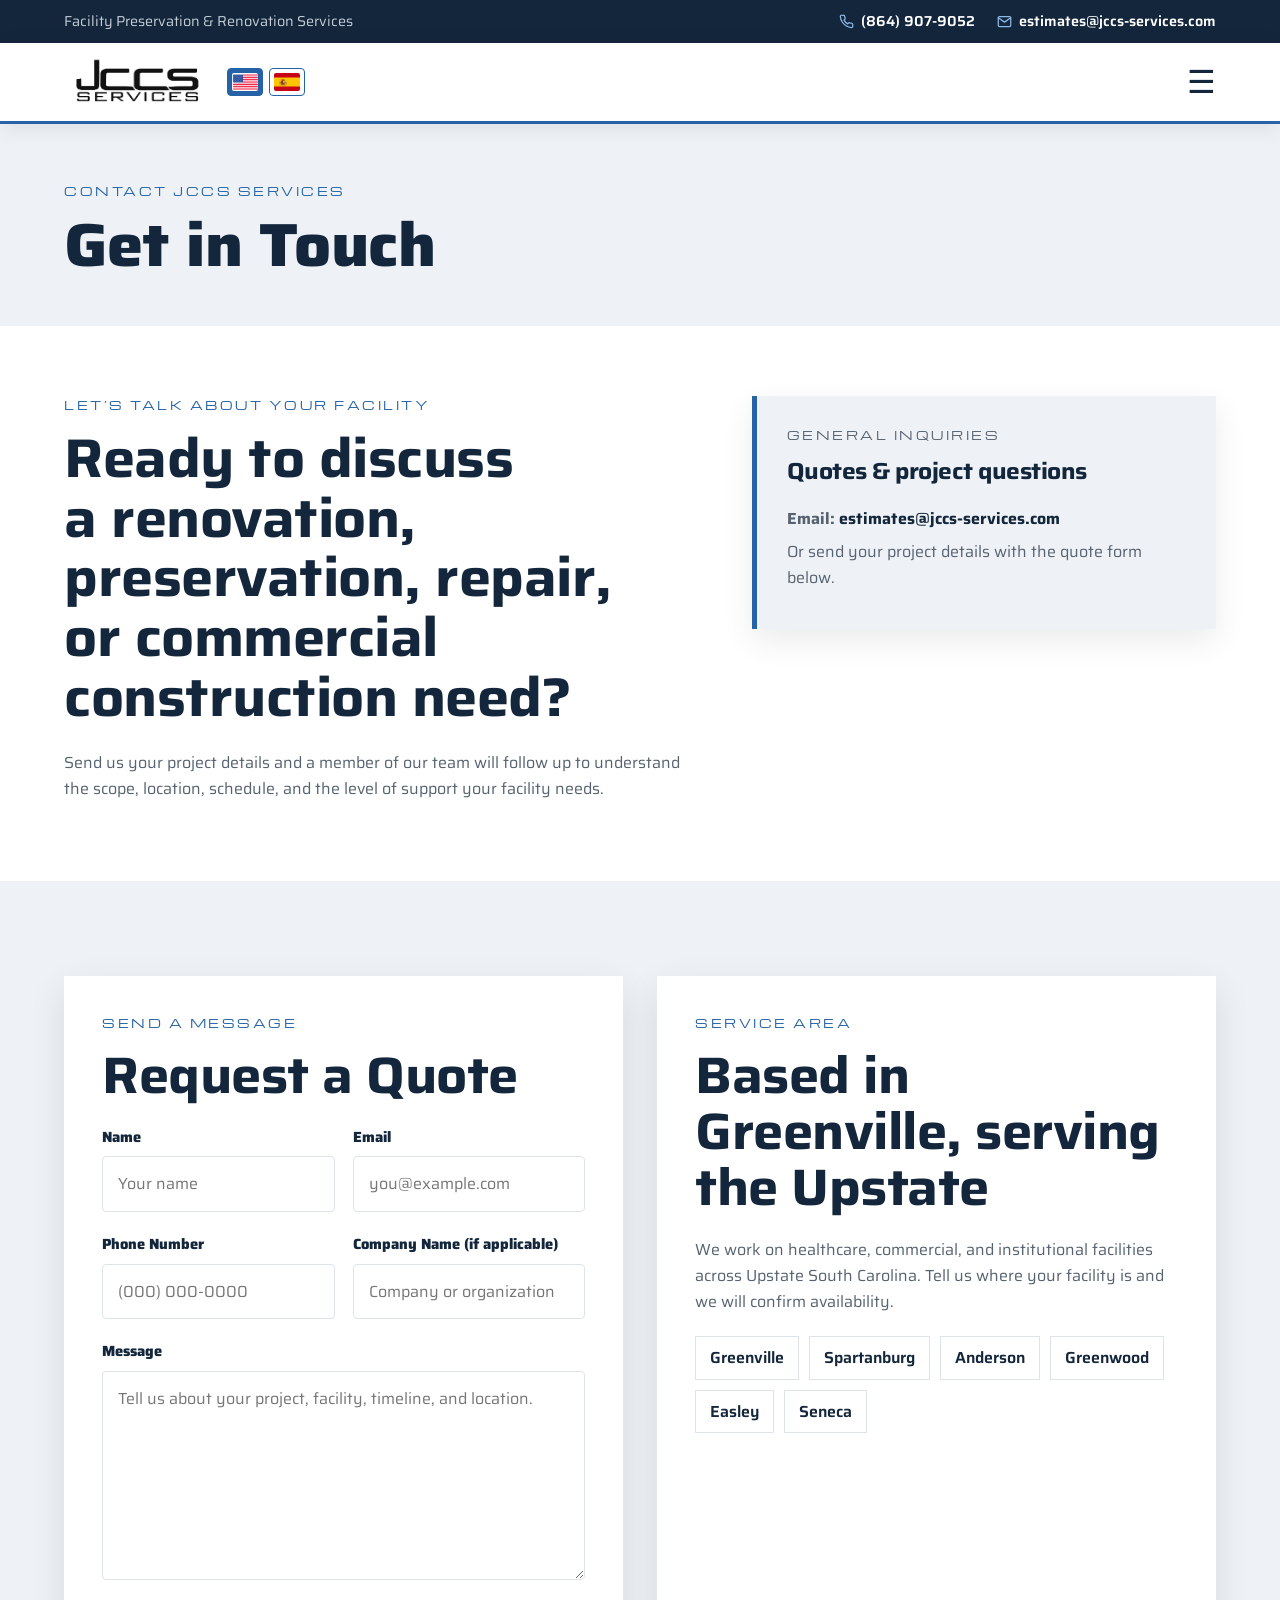
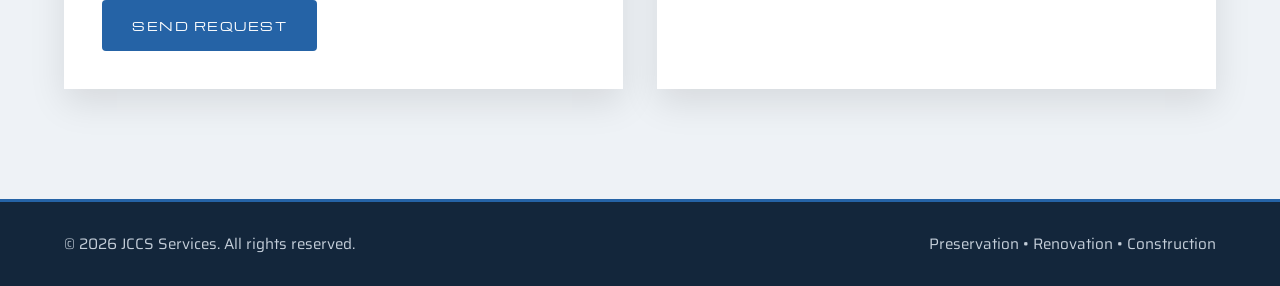
<file: contact/index.html>
<!DOCTYPE html>
<html lang="en">
<head>
    <meta charset="UTF-8">
    <meta http-equiv="X-UA-Compatible" content="IE=edge">
    <meta name="viewport" content="width=device-width, initial-scale=1.0">
    <meta name="description" content="Contact JCCS Services for facility preservation, renovation, commercial construction, repairs, and maintenance support in South Carolina.">
    <title>Contact | JCCS Services</title>
    <link rel="icon" href="/favicon.ico" sizes="48x48">
    <link rel="icon" type="image/svg+xml" href="/icons/favicon.svg">
    <link rel="icon" type="image/png" sizes="32x32" href="/icons/favicon-32.png">
    <link rel="icon" type="image/png" sizes="16x16" href="/icons/favicon-16.png">
    <link rel="icon" type="image/png" sizes="192x192" href="/icons/icon-192.png">
    <link rel="apple-touch-icon" href="/icons/apple-touch-icon.png">
    <meta name="theme-color" content="#13263b">
    <link rel="preconnect" href="https://fonts.googleapis.com">
    <link rel="preconnect" href="https://fonts.gstatic.com" crossorigin>
    <link rel="stylesheet" href="https://fonts.googleapis.com/css2?family=Michroma&family=Saira:wdth,wght@100..125,400..800&display=swap">
    <link rel="stylesheet" href="/css/style.css">
</head>
<body>

    <!-- Top Bar -->
    <div class="top-bar">
        <div class="container top-bar-content">
            <p data-en="Facility Preservation & Renovation Services" data-es="Servicios de Preservación y Renovación de Instalaciones">Facility Preservation & Renovation Services</p>
            <div class="top-bar-contact">
                <a href="tel:+18649079052" aria-label="Call JCCS Services at (864) 907-9052">
                    <svg viewBox="0 0 24 24" fill="none" stroke="currentColor" stroke-width="2" stroke-linecap="round" stroke-linejoin="round" aria-hidden="true"><path d="M22 16.9v3a2 2 0 0 1-2.2 2 19.8 19.8 0 0 1-8.6-3.1 19.5 19.5 0 0 1-6-6A19.8 19.8 0 0 1 2.1 4.2 2 2 0 0 1 4.1 2h3a2 2 0 0 1 2 1.7c.1.9.4 1.8.7 2.7a2 2 0 0 1-.5 2.1L8 9.8a16 16 0 0 0 6 6l1.3-1.3a2 2 0 0 1 2.1-.4c.9.3 1.8.6 2.7.7a2 2 0 0 1 1.7 2z"/></svg>
                    <span>(864) 907-9052</span>
                </a>
                <a href="mailto:estimates@jccs-services.com" aria-label="Email estimates@jccs-services.com">
                    <svg viewBox="0 0 24 24" fill="none" stroke="currentColor" stroke-width="2" stroke-linecap="round" stroke-linejoin="round" aria-hidden="true"><rect x="2" y="4" width="20" height="16" rx="2"/><path d="m22 6-10 7L2 6"/></svg>
                    <span>estimates@jccs-services.com</span>
                </a>
            </div>
        </div>
    </div>

    <!-- Header / Navigation -->
    <header class="site-header">
        <div class="container nav-wrapper">
            <div class="brand-area" style="display: flex; align-items: center; gap: 18px;">
                <a href="/" class="logo">
                    <img src="/imagenes/logo_jccs.jpg" alt="JCCS Services logo">
                </a>

                <div class="language-switcher" aria-label="Language selector" style="display: flex; align-items: center; gap: 6px;">
                    <button type="button" class="language-btn active" data-lang="en" aria-label="Switch to English" style="border: 1px solid #2563a6; background: #2563a6; padding: 4px; cursor: pointer; border-radius: 4px; display: flex; align-items: center; justify-content: center;">
                        <img src="/imagenes/us_flag.png" alt="English" style="width: 26px; height: 18px; object-fit: cover; display: block; border-radius: 2px;">
                    </button>
                    <button type="button" class="language-btn" data-lang="es" aria-label="Cambiar a español" style="border: 1px solid #2563a6; background: #ffffff; padding: 4px; cursor: pointer; border-radius: 4px; display: flex; align-items: center; justify-content: center;">
                        <img src="/imagenes/spain_flag.png" alt="Español" style="width: 26px; height: 18px; object-fit: cover; display: block; border-radius: 2px;">
                    </button>
                </div>
            </div>

            <nav class="nav-menu" id="nav-menu">
                <a href="/about/" data-en="About" data-es="Nosotros">About</a>
                <a href="/services/" data-en="Services" data-es="Servicios">Services</a>
                <a href="/projects/" data-en="Projects" data-es="Proyectos">Projects</a>
                <a href="/contact/" class="active" data-en="Contact" data-es="Contacto">Contact</a>
            </nav>

            <button class="menu-toggle" id="menu-toggle" aria-label="Open navigation menu">
                ☰
            </button>
        </div>
    </header>

    <main>
        <!-- Contact Page Title -->
        <section class="page-title-section contact-title-section">
            <div class="container page-title-content">
                <p class="section-label" data-en="Contact JCCS Services" data-es="Contacte a JCCS Services">Contact JCCS Services</p>
                <h1 data-en="Get in Touch" data-es="Contáctenos">Get in Touch</h1>
            </div>
        </section>

        <!-- Contact Intro / Contact Cards -->
        <section class="section contact-intro-section">
            <div class="container contact-intro-grid">
                <div class="contact-intro-text">
                    <p class="section-label" data-en="Let’s Talk About Your Facility" data-es="Hablemos de su Instalación">Let’s Talk About Your Facility</p>
                    <h2 data-en="Ready to discuss a renovation, preservation, repair, or commercial construction need?" data-es="¿Listo para hablar sobre una necesidad de renovación, preservación, reparación o construcción comercial?">Ready to discuss a renovation, preservation, repair, or commercial construction need?</h2>
                    <p data-en="Send us your project details and a member of our team will follow up to understand the scope, location, schedule, and the level of support your facility needs." data-es="Envíenos los detalles de su proyecto y un miembro de nuestro equipo se comunicará para entender el alcance, la ubicación, el cronograma y el nivel de apoyo que su instalación necesita.">
                        Send us your project details and a member of our team will follow up to understand the scope,
                        location, schedule, and the level of support your facility needs.
                    </p>
                </div>

                <div class="contact-cards">
                    <article class="contact-person-card">
                        <p class="section-label" data-en="General Inquiries" data-es="Consultas Generales">General Inquiries</p>
                        <h3 data-en="Quotes & project questions" data-es="Cotizaciones y preguntas de proyectos">Quotes & project questions</h3>
                        <p><strong data-en="Email:" data-es="Correo:">Email:</strong> <a href="mailto:estimates@jccs-services.com">estimates@jccs-services.com</a></p>
                        <p data-en="Or send your project details with the quote form below." data-es="O envíe los detalles de su proyecto con el formulario de cotización.">Or send your project details with the quote form below.</p>
                    </article>
                </div>
            </div>
        </section>

        <!-- Contact Form / Map -->
        <section class="section contact-main-section">
            <div class="container contact-main-grid">
                <div class="contact-form-card" id="request-quote">
                    <p class="section-label" data-en="Send a Message" data-es="Enviar Mensaje">Send a Message</p>
                    <h2 data-en="Request a Quote" data-es="Solicitar Cotización">Request a Quote</h2>

                    <form class="contact-form" id="quote-form" action="/api/quote.php" method="post">
                        <div class="form-trap" aria-hidden="true">
                            <label for="website">Leave this field empty</label>
                            <input type="text" id="website" name="website" tabindex="-1" autocomplete="off">
                        </div>
                        <input type="hidden" name="started_at" value="">
                        <div class="form-row">
                            <div class="form-group">
                                <label for="name" data-en="Name" data-es="Nombre">Name</label>
                                <input type="text" id="name" name="name" placeholder="Your name" maxlength="120" autocomplete="name" required>
                            </div>

                            <div class="form-group">
                                <label for="email" data-en="Email" data-es="Correo Electrónico">Email</label>
                                <input type="email" id="email" name="email" placeholder="you@example.com" maxlength="200" autocomplete="email" required>
                            </div>
                        </div>

                        <div class="form-row">
                            <div class="form-group">
                                <label for="phone" data-en="Phone Number" data-es="Número de Teléfono">Phone Number</label>
                                <input type="tel" id="phone" name="phone" placeholder="(000) 000-0000" maxlength="40" autocomplete="tel">
                            </div>

                            <div class="form-group">
                                <label for="company" data-en="Company Name (if applicable)" data-es="Nombre de la Empresa (si aplica)">Company Name (if applicable)</label>
                                <input type="text" id="company" name="company" placeholder="Company or organization" maxlength="160" autocomplete="organization">
                            </div>
                        </div>

                        <div class="form-group">
                            <label for="message" data-en="Message" data-es="Mensaje">Message</label>
                            <textarea id="message" name="message" rows="7" maxlength="5000" placeholder="Tell us about your project, facility, timeline, and location." required></textarea>
                        </div>

                        <button type="submit" class="btn btn-primary" data-en="Send Request" data-es="Enviar Solicitud">Send Request</button>
                        <p class="form-status" id="quote-status" role="status" aria-live="polite" hidden></p>
                    </form>
                </div>

                <div class="contact-map-card service-area-card">
                    <p class="section-label" data-en="Service Area" data-es="Área de Servicio">Service Area</p>
                    <h2 data-en="Based in Greenville, serving the Upstate" data-es="Con sede en Greenville, sirviendo el Upstate">Based in Greenville, serving the Upstate</h2>
                    <p data-en="We work on healthcare, commercial, and institutional facilities across Upstate South Carolina. Tell us where your facility is and we will confirm availability." data-es="Trabajamos en instalaciones de salud, comerciales e institucionales en todo el Upstate de Carolina del Sur. Díganos dónde está su instalación y confirmaremos disponibilidad.">We work on healthcare, commercial, and institutional facilities across Upstate South Carolina. Tell us where your facility is and we will confirm availability.</p>
                    <ul class="area-list">
                        <li>Greenville</li>
                        <li>Spartanburg</li>
                        <li>Anderson</li>
                        <li>Greenwood</li>
                        <li>Easley</li>
                        <li>Seneca</li>
                    </ul>
                </div>
            </div>
        </section>
    </main>

    <!-- Footer -->
    <footer class="site-footer">
        <div class="container footer-content">
            <p data-en="© 2026 JCCS Services. All rights reserved." data-es="© 2026 JCCS Services. Todos los derechos reservados.">&copy; 2026 JCCS Services. All rights reserved.</p>
            <p data-en="Preservation • Renovation • Construction" data-es="Preservación • Renovación • Construcción">Preservation • Renovation • Construction</p>
        </div>
    </footer>

    <script>
        const languageButtons = document.querySelectorAll('.language-btn');
        const translatableElements = document.querySelectorAll('[data-en][data-es]');

        function setLanguage(language) {
            document.documentElement.lang = language;

            translatableElements.forEach((element) => {
                element.textContent = element.dataset[language];
            });

            languageButtons.forEach((button) => {
                const isActive = button.dataset.lang === language;
                button.classList.toggle('active', isActive);
                button.style.background = isActive ? '#2563a6' : '#ffffff';
            });

            localStorage.setItem('jccs-language', language);
        }

        languageButtons.forEach((button) => {
            button.addEventListener('click', () => setLanguage(button.dataset.lang));
        });

        setLanguage(localStorage.getItem('jccs-language') || 'en');

    </script>

    <script src="/js/main.js"></script>
</body>
</html>
</file>
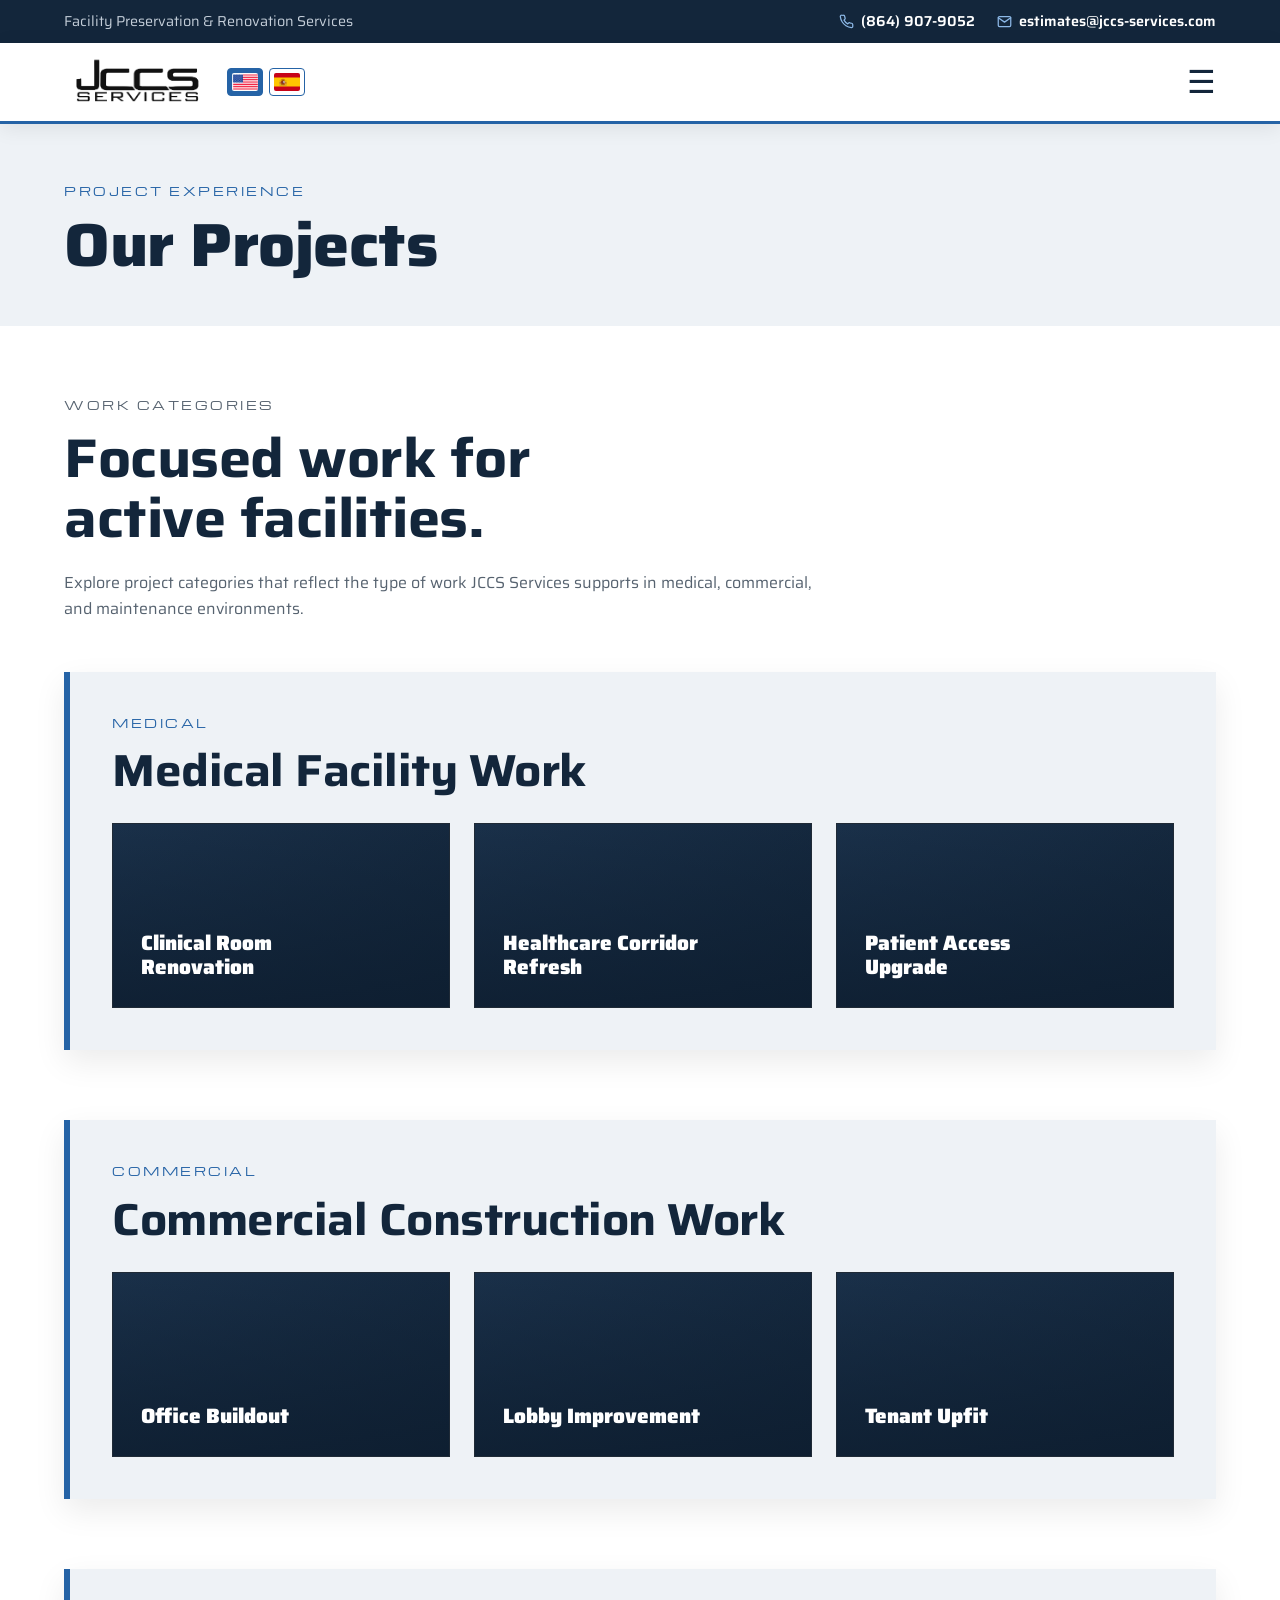
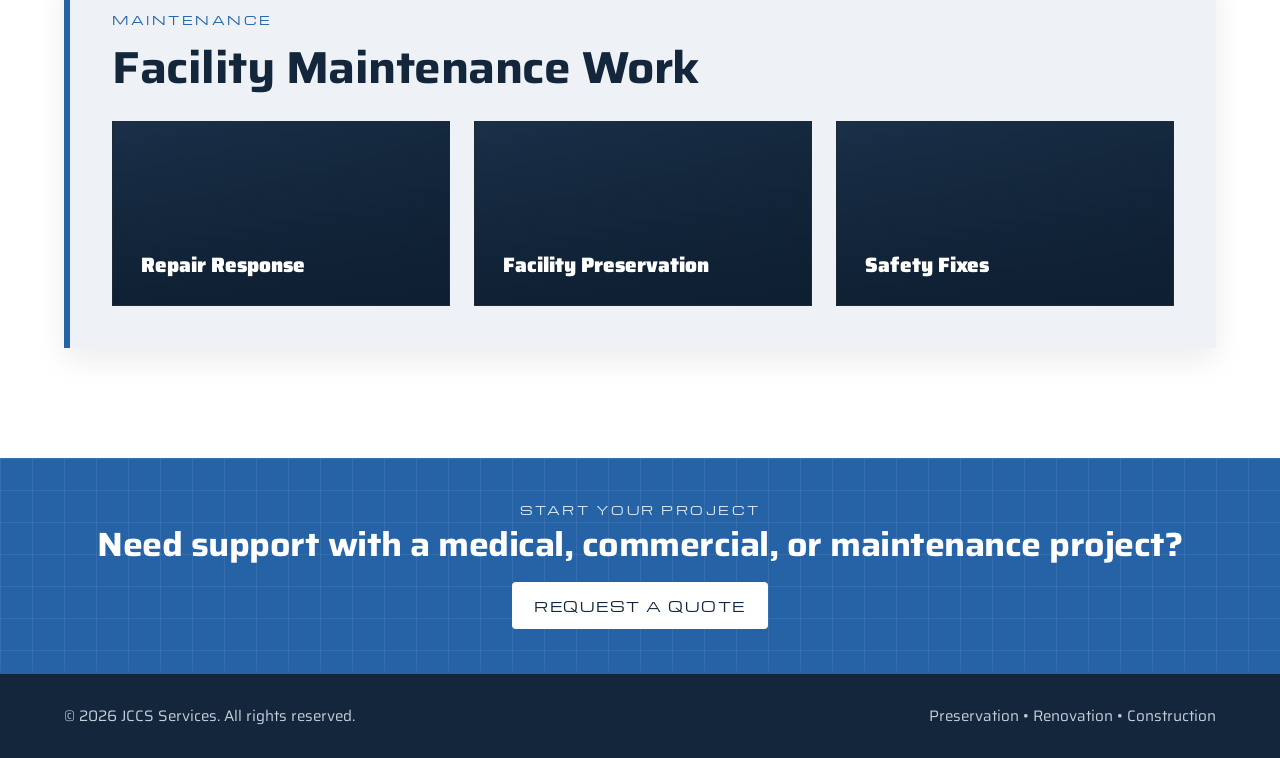
<file: projects/index.html>
<!DOCTYPE html>
<html lang="en">
<head>
    <meta charset="UTF-8">
    <meta http-equiv="X-UA-Compatible" content="IE=edge">
    <meta name="viewport" content="width=device-width, initial-scale=1.0">
    <meta name="description" content="Explore JCCS Services project experience in medical facilities, commercial construction, and maintenance work across South Carolina.">
    <title>Projects | JCCS Services</title>
    <link rel="icon" href="/favicon.ico" sizes="48x48">
    <link rel="icon" type="image/svg+xml" href="/icons/favicon.svg">
    <link rel="icon" type="image/png" sizes="32x32" href="/icons/favicon-32.png">
    <link rel="icon" type="image/png" sizes="16x16" href="/icons/favicon-16.png">
    <link rel="icon" type="image/png" sizes="192x192" href="/icons/icon-192.png">
    <link rel="apple-touch-icon" href="/icons/apple-touch-icon.png">
    <meta name="theme-color" content="#13263b">
    <link rel="preconnect" href="https://fonts.googleapis.com">
    <link rel="preconnect" href="https://fonts.gstatic.com" crossorigin>
    <link rel="stylesheet" href="https://fonts.googleapis.com/css2?family=Michroma&family=Saira:wdth,wght@100..125,400..800&display=swap">
    <link rel="stylesheet" href="/css/style.css">
</head>
<body>

    <!-- Top Bar -->
    <div class="top-bar">
        <div class="container top-bar-content">
            <p data-en="Facility Preservation & Renovation Services" data-es="Servicios de Preservación y Renovación de Instalaciones">Facility Preservation & Renovation Services</p>
            <div class="top-bar-contact">
                <a href="tel:+18649079052" aria-label="Call JCCS Services at (864) 907-9052">
                    <svg viewBox="0 0 24 24" fill="none" stroke="currentColor" stroke-width="2" stroke-linecap="round" stroke-linejoin="round" aria-hidden="true"><path d="M22 16.9v3a2 2 0 0 1-2.2 2 19.8 19.8 0 0 1-8.6-3.1 19.5 19.5 0 0 1-6-6A19.8 19.8 0 0 1 2.1 4.2 2 2 0 0 1 4.1 2h3a2 2 0 0 1 2 1.7c.1.9.4 1.8.7 2.7a2 2 0 0 1-.5 2.1L8 9.8a16 16 0 0 0 6 6l1.3-1.3a2 2 0 0 1 2.1-.4c.9.3 1.8.6 2.7.7a2 2 0 0 1 1.7 2z"/></svg>
                    <span>(864) 907-9052</span>
                </a>
                <a href="mailto:estimates@jccs-services.com" aria-label="Email estimates@jccs-services.com">
                    <svg viewBox="0 0 24 24" fill="none" stroke="currentColor" stroke-width="2" stroke-linecap="round" stroke-linejoin="round" aria-hidden="true"><rect x="2" y="4" width="20" height="16" rx="2"/><path d="m22 6-10 7L2 6"/></svg>
                    <span>estimates@jccs-services.com</span>
                </a>
            </div>
        </div>
    </div>

    <!-- Header / Navigation -->
    <header class="site-header">
        <div class="container nav-wrapper">
            <div class="brand-area" style="display: flex; align-items: center; gap: 18px;">
                <a href="/" class="logo">
                    <img src="/imagenes/logo_jccs.jpg" alt="JCCS Services logo">
                </a>

                <div class="language-switcher" aria-label="Language selector" style="display: flex; align-items: center; gap: 6px;">
                    <button type="button" class="language-btn active" data-lang="en" aria-label="Switch to English" style="border: 1px solid #2563a6; background: #2563a6; padding: 4px; cursor: pointer; border-radius: 4px; display: flex; align-items: center; justify-content: center;">
                        <img src="/imagenes/us_flag.png" alt="English" style="width: 26px; height: 18px; object-fit: cover; display: block; border-radius: 2px;">
                    </button>
                    <button type="button" class="language-btn" data-lang="es" aria-label="Cambiar a español" style="border: 1px solid #2563a6; background: #ffffff; padding: 4px; cursor: pointer; border-radius: 4px; display: flex; align-items: center; justify-content: center;">
                        <img src="/imagenes/spain_flag.png" alt="Español" style="width: 26px; height: 18px; object-fit: cover; display: block; border-radius: 2px;">
                    </button>
                </div>
            </div>

            <nav class="nav-menu" id="nav-menu">
                <a href="/about/" data-en="About" data-es="Nosotros">About</a>
                <a href="/services/" data-en="Services" data-es="Servicios">Services</a>
                <a href="/projects/" class="active" data-en="Projects" data-es="Proyectos">Projects</a>
                <a href="/contact/" data-en="Contact" data-es="Contacto">Contact</a>
            </nav>

            <button class="menu-toggle" id="menu-toggle" aria-label="Open navigation menu">
                ☰
            </button>
        </div>
    </header>

    <main>
        <!-- Projects Page Title -->
        <section class="page-title-section projects-title-section">
            <div class="container page-title-content">
                <p class="section-label" data-en="Project Experience" data-es="Experiencia en Proyectos">Project Experience</p>
                <h1 data-en="Our Projects" data-es="Nuestros Proyectos">Our Projects</h1>
            </div>
        </section>

        <!-- Projects Overview -->
        <section class="section projects-page-section">
            <div class="container">
                <div class="section-heading">
                    <p class="section-label" data-en="Work Categories" data-es="Categorías de Trabajo">Work Categories</p>
                    <h2 data-en="Focused work for active facilities." data-es="Trabajo enfocado para instalaciones activas.">Focused work for active facilities.</h2>
                    <p data-en="Explore project categories that reflect the type of work JCCS Services supports in medical, commercial, and maintenance environments." data-es="Explore categorías de proyectos que reflejan el tipo de trabajo que JCCS Services apoya en entornos médicos, comerciales y de mantenimiento.">
                        Explore project categories that reflect the type of work JCCS Services supports
                        in medical, commercial, and maintenance environments.
                    </p>
                </div>

                <div class="projects-category-grid">
                    <!-- Medical Section -->
                    <section class="project-category-section">
                        <div class="project-category-heading">
                            <p class="section-label" data-en="Medical" data-es="Médico">Medical</p>
                            <h3 data-en="Medical Facility Work" data-es="Trabajo en Instalaciones Médicas">Medical Facility Work</h3>
                        </div>

                        <div class="project-box-grid">
                            <button type="button" class="project-box" data-project="medical-room-renovation">
                                <span data-en="Clinical Room Renovation" data-es="Renovación de Sala Clínica">Clinical Room Renovation</span>
                            </button>

                            <button type="button" class="project-box" data-project="medical-corridor-refresh">
                                <span data-en="Healthcare Corridor Refresh" data-es="Actualización de Corredor Médico">Healthcare Corridor Refresh</span>
                            </button>

                            <button type="button" class="project-box" data-project="medical-access-upgrade">
                                <span data-en="Patient Access Upgrade" data-es="Mejora de Acceso para Pacientes">Patient Access Upgrade</span>
                            </button>
                        </div>
                    </section>

                    <!-- Commercial Section -->
                    <section class="project-category-section">
                        <div class="project-category-heading">
                            <p class="section-label" data-en="Commercial" data-es="Comercial">Commercial</p>
                            <h3 data-en="Commercial Construction Work" data-es="Trabajo de Construcción Comercial">Commercial Construction Work</h3>
                        </div>

                        <div class="project-box-grid">
                            <button type="button" class="project-box" data-project="commercial-office-buildout">
                                <span data-en="Office Buildout" data-es="Adecuación de Oficina">Office Buildout</span>
                            </button>

                            <button type="button" class="project-box" data-project="commercial-lobby-improvement">
                                <span data-en="Lobby Improvement" data-es="Mejora de Lobby">Lobby Improvement</span>
                            </button>

                            <button type="button" class="project-box" data-project="commercial-tenant-upfit">
                                <span data-en="Tenant Upfit" data-es="Adecuación de Local">Tenant Upfit</span>
                            </button>
                        </div>
                    </section>

                    <!-- Maintenance Section -->
                    <section class="project-category-section">
                        <div class="project-category-heading">
                            <p class="section-label" data-en="Maintenance" data-es="Mantenimiento">Maintenance</p>
                            <h3 data-en="Facility Maintenance Work" data-es="Trabajo de Mantenimiento de Instalaciones">Facility Maintenance Work</h3>
                        </div>

                        <div class="project-box-grid">
                            <button type="button" class="project-box" data-project="maintenance-repair-response">
                                <span data-en="Repair Response" data-es="Respuesta de Reparación">Repair Response</span>
                            </button>

                            <button type="button" class="project-box" data-project="maintenance-facility-preservation">
                                <span data-en="Facility Preservation" data-es="Preservación de Instalaciones">Facility Preservation</span>
                            </button>

                            <button type="button" class="project-box" data-project="maintenance-safety-fixes">
                                <span data-en="Safety Fixes" data-es="Correcciones de Seguridad">Safety Fixes</span>
                            </button>
                        </div>
                    </section>
                </div>

                <section class="project-popup" id="project-popup" aria-hidden="true">
                    <div class="project-popup-card">
                        <button type="button" class="project-popup-close" id="project-popup-close" aria-label="Close project description">×</button>
                        <p class="section-label" id="project-popup-label">Project Overview</p>
                        <h3 id="project-popup-title">Project Title</h3>
                        <p id="project-popup-text">
                            Select a project to learn more about the type of work JCCS Services provides.
                        </p>
                    </div>
                </section>
            </div>
        </section>

        <!-- Projects CTA -->
        <section class="cta-section services-fit-cta">
            <div class="container cta-content" style="justify-content: center; text-align: center;">
                <div>
                    <p class="section-label" data-en="Start Your Project" data-es="Comience Su Proyecto">Start Your Project</p>
                    <h2 data-en="Need support with a medical, commercial, or maintenance project?" data-es="¿Necesita apoyo con un proyecto médico, comercial o de mantenimiento?">Need support with a medical, commercial, or maintenance project?</h2>
                    <a href="/contact/#request-quote" class="btn btn-primary" data-en="Request a Quote" data-es="Solicitar Cotización">Request a Quote</a>
                </div>
            </div>
        </section>
    </main>

    <!-- Footer -->
    <footer class="site-footer">
        <div class="container footer-content">
            <p data-en="© 2026 JCCS Services. All rights reserved." data-es="© 2026 JCCS Services. Todos los derechos reservados.">&copy; 2026 JCCS Services. All rights reserved.</p>
            <p data-en="Preservation • Renovation • Construction" data-es="Preservación • Renovación • Construcción">Preservation • Renovation • Construction</p>
        </div>
    </footer>

    <script>
        const projectButtons = document.querySelectorAll('.project-box');
        const projectPopup = document.getElementById('project-popup');
        const projectPopupClose = document.getElementById('project-popup-close');
        const projectPopupLabel = document.getElementById('project-popup-label');
        const projectPopupTitle = document.getElementById('project-popup-title');
        const projectPopupText = document.getElementById('project-popup-text');

        const projectDetails = {
            'medical-room-renovation': {
                title: { en: 'Clinical Room Renovation', es: 'Renovación de Sala Clínica' },
                text: {
                    en: 'A typical medical project focused on renovating an active clinical room with attention to cleanliness, access control, safe work practices, and minimal disruption to daily facility operations.',
                    es: 'Proyecto médico enfocado en renovar una sala clínica activa con atención a la limpieza, control de acceso, prácticas seguras de trabajo y mínima interrupción de las operaciones diarias.'
                },
            },
            'medical-corridor-refresh': {
                title: { en: 'Healthcare Corridor Refresh', es: 'Actualización de Corredor Médico' },
                text: {
                    en: 'A typical healthcare corridor improvement involving wall repairs, finish updates, protected work zones, and coordinated scheduling around staff, visitors, and patient-facing movement.',
                    es: 'Mejora de corredor médico que incluye reparaciones de muros, actualización de acabados, zonas de trabajo protegidas y programación coordinada alrededor de personal, visitantes y circulación de pacientes.'
                },
            },
            'medical-access-upgrade': {
                title: { en: 'Patient Access Upgrade', es: 'Mejora de Acceso para Pacientes' },
                text: {
                    en: 'A typical access improvement project designed to support safer movement, clearer pathways, and better usability for healthcare staff, visitors, and patients.',
                    es: 'Proyecto de mejora de acceso diseñado para apoyar una circulación más segura, rutas más claras y mejor usabilidad para personal de salud, visitantes y pacientes.'
                },
            },
            'commercial-office-buildout': {
                title: { en: 'Office Buildout', es: 'Adecuación de Oficina' },
                text: {
                    en: 'A typical commercial project focused on transforming an interior workspace through layout modifications, finish upgrades, and coordinated construction support.',
                    es: 'Proyecto comercial enfocado en transformar un espacio interior de trabajo mediante modificaciones de distribución, actualización de acabados y apoyo coordinado de construcción.'
                },
            },
            'commercial-lobby-improvement': {
                title: { en: 'Lobby Improvement', es: 'Mejora de Lobby' },
                text: {
                    en: 'A typical lobby improvement project involving surface updates, detail repairs, finish coordination, and clean execution in a client-facing commercial environment.',
                    es: 'Proyecto de mejora de lobby que incluye actualización de superficies, reparaciones de detalle, coordinación de acabados y ejecución limpia en un entorno comercial visible al cliente.'
                },
            },
            'commercial-tenant-upfit': {
                title: { en: 'Tenant Upfit', es: 'Adecuación de Local' },
                text: {
                    en: 'A typical tenant upfit project for a commercial space requiring organized scheduling, practical coordination, and dependable execution from preparation through closeout.',
                    es: 'Proyecto de adecuación de local para un espacio comercial que requiere programación organizada, coordinación práctica y ejecución confiable desde la preparación hasta el cierre.'
                },
            },
            'maintenance-repair-response': {
                title: { en: 'Repair Response', es: 'Respuesta de Reparación' },
                text: {
                    en: 'A typical maintenance project showing responsive repair support for active facilities that need timely solutions, safe work areas, and reliable follow-through.',
                    es: 'Proyecto de mantenimiento que refleja apoyo ágil de reparación para instalaciones activas que necesitan soluciones oportunas, áreas de trabajo seguras y seguimiento confiable.'
                },
            },
            'maintenance-facility-preservation': {
                title: { en: 'Facility Preservation', es: 'Preservación de Instalaciones' },
                text: {
                    en: 'A typical preservation project focused on maintaining building condition, improving usability, and extending the value of active commercial or institutional facilities.',
                    es: 'Proyecto de preservación enfocado en mantener la condición del edificio, mejorar la usabilidad y extender el valor de instalaciones comerciales o institucionales activas.'
                },
            },
            'maintenance-safety-fixes': {
                title: { en: 'Safety Fixes', es: 'Correcciones de Seguridad' },
                text: {
                    en: 'A typical maintenance project addressing practical safety improvements, minor repairs, and facility updates that help keep spaces functional and ready for daily use.',
                    es: 'Proyecto de mantenimiento orientado a mejoras prácticas de seguridad, reparaciones menores y actualizaciones de instalaciones para mantener los espacios funcionales y listos para el uso diario.'
                },
            }
        };

        function getCurrentProjectLanguage() {
            return localStorage.getItem('jccs-language') || document.documentElement.lang || 'en';
        }

        function openProjectPopup(projectKey) {
            const detail = projectDetails[projectKey];
            if (!detail || !projectPopup) return;

            const currentLanguage = getCurrentProjectLanguage();

            projectPopup.dataset.activeProject = projectKey;
            projectPopupTitle.textContent = detail.title[currentLanguage];
            projectPopupText.textContent = detail.text[currentLanguage];
            projectPopupLabel.textContent = currentLanguage === 'es' ? 'Descripción del Proyecto' : 'Project Overview';
            projectPopup.classList.add('active');
            projectPopup.setAttribute('aria-hidden', 'false');
            projectPopup.scrollIntoView({ behavior: 'smooth', block: 'center' });
        }

        function closeProjectPopup() {
            if (!projectPopup) return;

            projectPopup.classList.remove('active');
            projectPopup.setAttribute('aria-hidden', 'true');
        }

        projectButtons.forEach((button) => {
            button.addEventListener('click', () => {
                openProjectPopup(button.dataset.project);
            });
        });

        if (projectPopupClose) {
            projectPopupClose.addEventListener('click', closeProjectPopup);
        }

        document.addEventListener('jccsLanguageChange', () => {
            if (!projectPopup || !projectPopup.classList.contains('active')) return;

            const activeProject = projectPopup.dataset.activeProject;
            if (activeProject) {
                openProjectPopup(activeProject);
            }
        });
    </script>

    <script src="/js/main.js"></script>
</body>
</html>
</file>
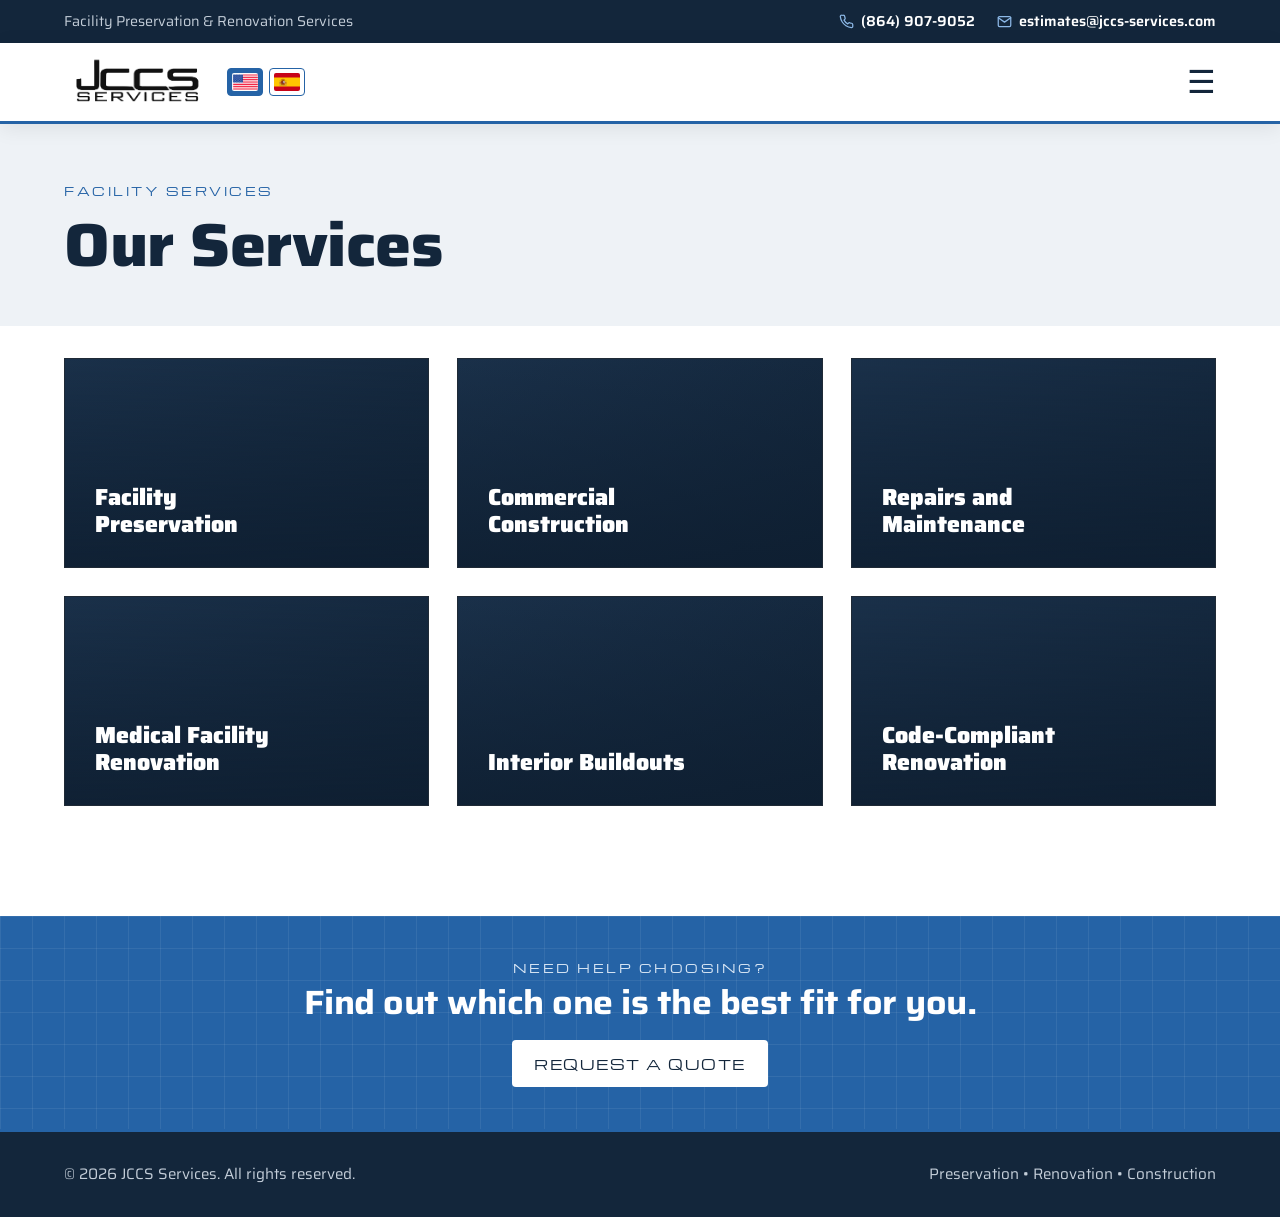
<file: services/index.html>
<!DOCTYPE html>
<html lang="en">
<head>
    <meta charset="UTF-8">
    <meta http-equiv="X-UA-Compatible" content="IE=edge">
    <meta name="viewport" content="width=device-width, initial-scale=1.0">
    <meta name="description" content="Explore JCCS Services commercial construction, facility preservation, renovation, repair, and maintenance services for healthcare, commercial, and institutional facilities.">
    <title>Services | JCCS Services</title>
    <link rel="icon" href="/favicon.ico" sizes="48x48">
    <link rel="icon" type="image/svg+xml" href="/icons/favicon.svg">
    <link rel="icon" type="image/png" sizes="32x32" href="/icons/favicon-32.png">
    <link rel="icon" type="image/png" sizes="16x16" href="/icons/favicon-16.png">
    <link rel="icon" type="image/png" sizes="192x192" href="/icons/icon-192.png">
    <link rel="apple-touch-icon" href="/icons/apple-touch-icon.png">
    <meta name="theme-color" content="#13263b">
    <link rel="preconnect" href="https://fonts.googleapis.com">
    <link rel="preconnect" href="https://fonts.gstatic.com" crossorigin>
    <link rel="stylesheet" href="https://fonts.googleapis.com/css2?family=Michroma&family=Saira:wdth,wght@100..125,400..800&display=swap">
    <link rel="stylesheet" href="/css/style.css">
</head>
<body>

    <!-- Top Bar -->
    <div class="top-bar">
        <div class="container top-bar-content">
            <p data-en="Facility Preservation & Renovation Services" data-es="Servicios de Preservación y Renovación de Instalaciones">Facility Preservation & Renovation Services</p>
            <div class="top-bar-contact">
                <a href="tel:+18649079052" aria-label="Call JCCS Services at (864) 907-9052">
                    <svg viewBox="0 0 24 24" fill="none" stroke="currentColor" stroke-width="2" stroke-linecap="round" stroke-linejoin="round" aria-hidden="true"><path d="M22 16.9v3a2 2 0 0 1-2.2 2 19.8 19.8 0 0 1-8.6-3.1 19.5 19.5 0 0 1-6-6A19.8 19.8 0 0 1 2.1 4.2 2 2 0 0 1 4.1 2h3a2 2 0 0 1 2 1.7c.1.9.4 1.8.7 2.7a2 2 0 0 1-.5 2.1L8 9.8a16 16 0 0 0 6 6l1.3-1.3a2 2 0 0 1 2.1-.4c.9.3 1.8.6 2.7.7a2 2 0 0 1 1.7 2z"/></svg>
                    <span>(864) 907-9052</span>
                </a>
                <a href="mailto:estimates@jccs-services.com" aria-label="Email estimates@jccs-services.com">
                    <svg viewBox="0 0 24 24" fill="none" stroke="currentColor" stroke-width="2" stroke-linecap="round" stroke-linejoin="round" aria-hidden="true"><rect x="2" y="4" width="20" height="16" rx="2"/><path d="m22 6-10 7L2 6"/></svg>
                    <span>estimates@jccs-services.com</span>
                </a>
            </div>
        </div>
    </div>

    <!-- Header / Navigation -->
    <header class="site-header">
        <div class="container nav-wrapper">
            <div class="brand-area" style="display: flex; align-items: center; gap: 18px;">
                <a href="/" class="logo">
                    <img src="/imagenes/logo_jccs.jpg" alt="JCCS Services logo">
                </a>

                <div class="language-switcher" aria-label="Language selector" style="display: flex; align-items: center; gap: 6px;">
                    <button type="button" class="language-btn active" data-lang="en" aria-label="Switch to English" style="border: 1px solid #2563a6; background: #2563a6; padding: 4px; cursor: pointer; border-radius: 4px; display: flex; align-items: center; justify-content: center;">
                        <img src="/imagenes/us_flag.png" alt="English" style="width: 26px; height: 18px; object-fit: cover; display: block; border-radius: 2px;">
                    </button>
                    <button type="button" class="language-btn" data-lang="es" aria-label="Cambiar a español" style="border: 1px solid #2563a6; background: #ffffff; padding: 4px; cursor: pointer; border-radius: 4px; display: flex; align-items: center; justify-content: center;">
                        <img src="/imagenes/spain_flag.png" alt="Español" style="width: 26px; height: 18px; object-fit: cover; display: block; border-radius: 2px;">
                    </button>
                </div>
            </div>

            <nav class="nav-menu" id="nav-menu">
                <a href="/about/" data-en="About" data-es="Nosotros">About</a>
                <a href="/services/" class="active" data-en="Services" data-es="Servicios">Services</a>
                <a href="/projects/" data-en="Projects" data-es="Proyectos">Projects</a>
                <a href="/contact/" data-en="Contact" data-es="Contacto">Contact</a>
            </nav>

            <button class="menu-toggle" id="menu-toggle" aria-label="Open navigation menu">
                ☰
            </button>
        </div>
    </header>

    <main>
        <!-- Services Page Title -->
        <section class="page-title-section services-title-section">
            <div class="container page-title-content">
                <p class="section-label" data-en="Facility Services" data-es="Servicios para Instalaciones">Facility Services</p>
                <h1 data-en="Our Services" data-es="Nuestros Servicios">Our Services</h1>
            </div>
        </section>

        <!-- Services Grid -->
        <section class="section services-page-section">
            <div class="container">

                <div class="services-square-grid">
                    <button type="button" class="service-square" data-service="facility-preservation">
                        <span data-en="Facility Preservation" data-es="Preservación de Instalaciones">Facility Preservation</span>
                    </button>

                    <button type="button" class="service-square" data-service="commercial-construction">
                        <span data-en="Commercial Construction" data-es="Construcción Comercial">Commercial Construction</span>
                    </button>

                    <button type="button" class="service-square" data-service="repairs-maintenance">
                        <span data-en="Repairs and Maintenance" data-es="Reparaciones y Mantenimiento">Repairs and Maintenance</span>
                    </button>

                    <button type="button" class="service-square" data-service="medical-facility-renovation">
                        <span data-en="Medical Facility Renovation" data-es="Renovación de Instalaciones Médicas">Medical Facility Renovation</span>
                    </button>

                    <button type="button" class="service-square" data-service="interior-buildouts">
                        <span data-en="Interior Buildouts" data-es="Adecuaciones Interiores">Interior Buildouts</span>
                    </button>

                    <button type="button" class="service-square" data-service="code-compliant-renovation">
                        <span data-en="Code-Compliant Renovation" data-es="Renovación Bajo Código">Code-Compliant Renovation</span>
                    </button>
                </div>

                <section class="service-popup" id="service-popup" aria-hidden="true">
                    <div class="service-popup-card">
                        <button type="button" class="service-popup-close" id="service-popup-close" aria-label="Close service description">×</button>
                        <p class="section-label" id="service-popup-label">Service Overview</p>
                        <h3 id="service-popup-title">Facility Preservation</h3>
                        <p id="service-popup-text">
                            Select a service to learn more about the type of work JCCS Services provides.
                        </p>
                    </div>
                </section>
            </div>
        </section>

        <!-- Services CTA -->
        <section class="cta-section services-fit-cta">
            <div class="container cta-content" style="justify-content: center; text-align: center;">
                <div>
                    <p class="section-label" data-en="Need Help Choosing?" data-es="¿Necesita Ayuda para Elegir?">Need Help Choosing?</p>
                    <h2 data-en="Find out which one is the best fit for you." data-es="Descubra cuál es la mejor opción para usted.">Find out which one is the best fit for you.</h2>
                    <a href="/contact/#request-quote" class="btn btn-primary" data-en="Request a Quote" data-es="Solicitar Cotización">Request a Quote</a>
                </div>
            </div>
        </section>
    </main>

    <!-- Footer -->
    <footer class="site-footer">
        <div class="container footer-content">
            <p data-en="© 2026 JCCS Services. All rights reserved." data-es="© 2026 JCCS Services. Todos los derechos reservados.">&copy; 2026 JCCS Services. All rights reserved.</p>
            <p data-en="Preservation • Renovation • Construction" data-es="Preservación • Renovación • Construcción">Preservation • Renovation • Construction</p>
        </div>
    </footer>

    <script>
        const languageButtons = document.querySelectorAll('.language-btn');
        const translatableElements = document.querySelectorAll('[data-en][data-es]');
        const serviceButtons = document.querySelectorAll('.service-square');
        const servicePopup = document.getElementById('service-popup');
        const servicePopupClose = document.getElementById('service-popup-close');
        const servicePopupLabel = document.getElementById('service-popup-label');
        const servicePopupTitle = document.getElementById('service-popup-title');
        const servicePopupText = document.getElementById('service-popup-text');
        let currentLanguage = localStorage.getItem('jccs-language') || 'en';

        const serviceDetails = {
            'facility-preservation': {
                title: { en: 'Facility Preservation', es: 'Preservación de Instalaciones' },
                text: {
                    en: 'Ongoing facility support focused on protecting building function, appearance, safety, and long-term usability. This includes improvement work, preservation planning, and coordinated maintenance for active environments.',
                    es: 'Apoyo continuo enfocado en proteger la funcionalidad, apariencia, seguridad y uso a largo plazo de las instalaciones. Incluye mejoras, planeación de preservación y mantenimiento coordinado para entornos activos.'
                },
            },
            'commercial-construction': {
                title: { en: 'Commercial Construction', es: 'Construcción Comercial' },
                text: {
                    en: 'Construction and improvement support for business, healthcare, professional, and institutional environments, with attention to scheduling, site coordination, safety, and dependable execution.',
                    es: 'Apoyo en construcción y mejoras para entornos empresariales, de salud, profesionales e institucionales, con atención a la programación, coordinación en sitio, seguridad y ejecución confiable.'
                },
            },
            'repairs-maintenance': {
                title: { en: 'Repairs and Maintenance', es: 'Reparaciones y Mantenimiento' },
                text: {
                    en: 'Reliable repair and maintenance work to keep facilities safe, functional, clean, and ready for daily operations, including responsive support for spaces that remain in use.',
                    es: 'Trabajos confiables de reparación y mantenimiento para mantener las instalaciones seguras, funcionales, limpias y listas para operar diariamente, incluyendo apoyo ágil en espacios activos.'
                },
            },
            'medical-facility-renovation': {
                title: { en: 'Medical Facility Renovation', es: 'Renovación de Instalaciones Médicas' },
                text: {
                    en: 'Renovation support for active medical environments where cleanliness, access, safety, containment, and operational continuity are essential to protect staff, visitors, and patient-facing areas.',
                    es: 'Apoyo en renovación para entornos médicos activos donde la limpieza, el acceso, la seguridad, la contención y la continuidad operativa son esenciales para proteger al personal, visitantes y áreas de atención.'
                },
            },
            'interior-buildouts': {
                title: { en: 'Interior Buildouts', es: 'Adecuaciones Interiores' },
                text: {
                    en: 'Interior improvements, modifications, and buildouts designed around client needs, facility use, workflow, finish quality, and project coordination inside active spaces.',
                    es: 'Mejoras, modificaciones y adecuaciones interiores diseñadas alrededor de las necesidades del cliente, uso de la instalación, flujo de trabajo, calidad de acabados y coordinación del proyecto.'
                },
            },
            'code-compliant-renovation': {
                title: { en: 'Code-Compliant Renovation', es: 'Renovación Bajo Código' },
                text: {
                    en: 'Renovation work approached with awareness of health, safety, facility, and construction requirements for active commercial and healthcare-related environments.',
                    es: 'Trabajos de renovación abordados con conciencia de requisitos de salud, seguridad, instalaciones y construcción para entornos comerciales activos y relacionados con la salud.'
                },
            }
        };

        function setLanguage(language) {
            currentLanguage = language;
            document.documentElement.lang = language;

            translatableElements.forEach((element) => {
                element.textContent = element.dataset[language];
            });

            languageButtons.forEach((button) => {
                const isActive = button.dataset.lang === language;
                button.classList.toggle('active', isActive);
                button.style.background = isActive ? '#2563a6' : '#ffffff';
            });

            if (servicePopup && servicePopup.classList.contains('active')) {
                const activeService = servicePopup.dataset.activeService;
                if (activeService) {
                    openServicePopup(activeService);
                }
            }

            localStorage.setItem('jccs-language', language);
        }

        function openServicePopup(serviceKey) {
            const detail = serviceDetails[serviceKey];
            if (!detail || !servicePopup) return;

            servicePopup.dataset.activeService = serviceKey;
            servicePopupTitle.textContent = detail.title[currentLanguage];
            servicePopupText.textContent = detail.text[currentLanguage];
            servicePopupLabel.textContent = currentLanguage === 'es' ? 'Descripción del Servicio' : 'Service Overview';
            servicePopup.classList.add('active');
            servicePopup.setAttribute('aria-hidden', 'false');
            servicePopup.scrollIntoView({ behavior: 'smooth', block: 'center' });
        }

        function closeServicePopup() {
            if (!servicePopup) return;
            servicePopup.classList.remove('active');
            servicePopup.setAttribute('aria-hidden', 'true');
        }

        languageButtons.forEach((button) => {
            button.addEventListener('click', () => setLanguage(button.dataset.lang));
        });

        serviceButtons.forEach((button) => {
            button.addEventListener('click', () => openServicePopup(button.dataset.service));
        });

        if (servicePopupClose) {
            servicePopupClose.addEventListener('click', closeServicePopup);
        }

        setLanguage(currentLanguage);
    </script>

    <script src="/js/main.js"></script>
</body>
</html>
</file>
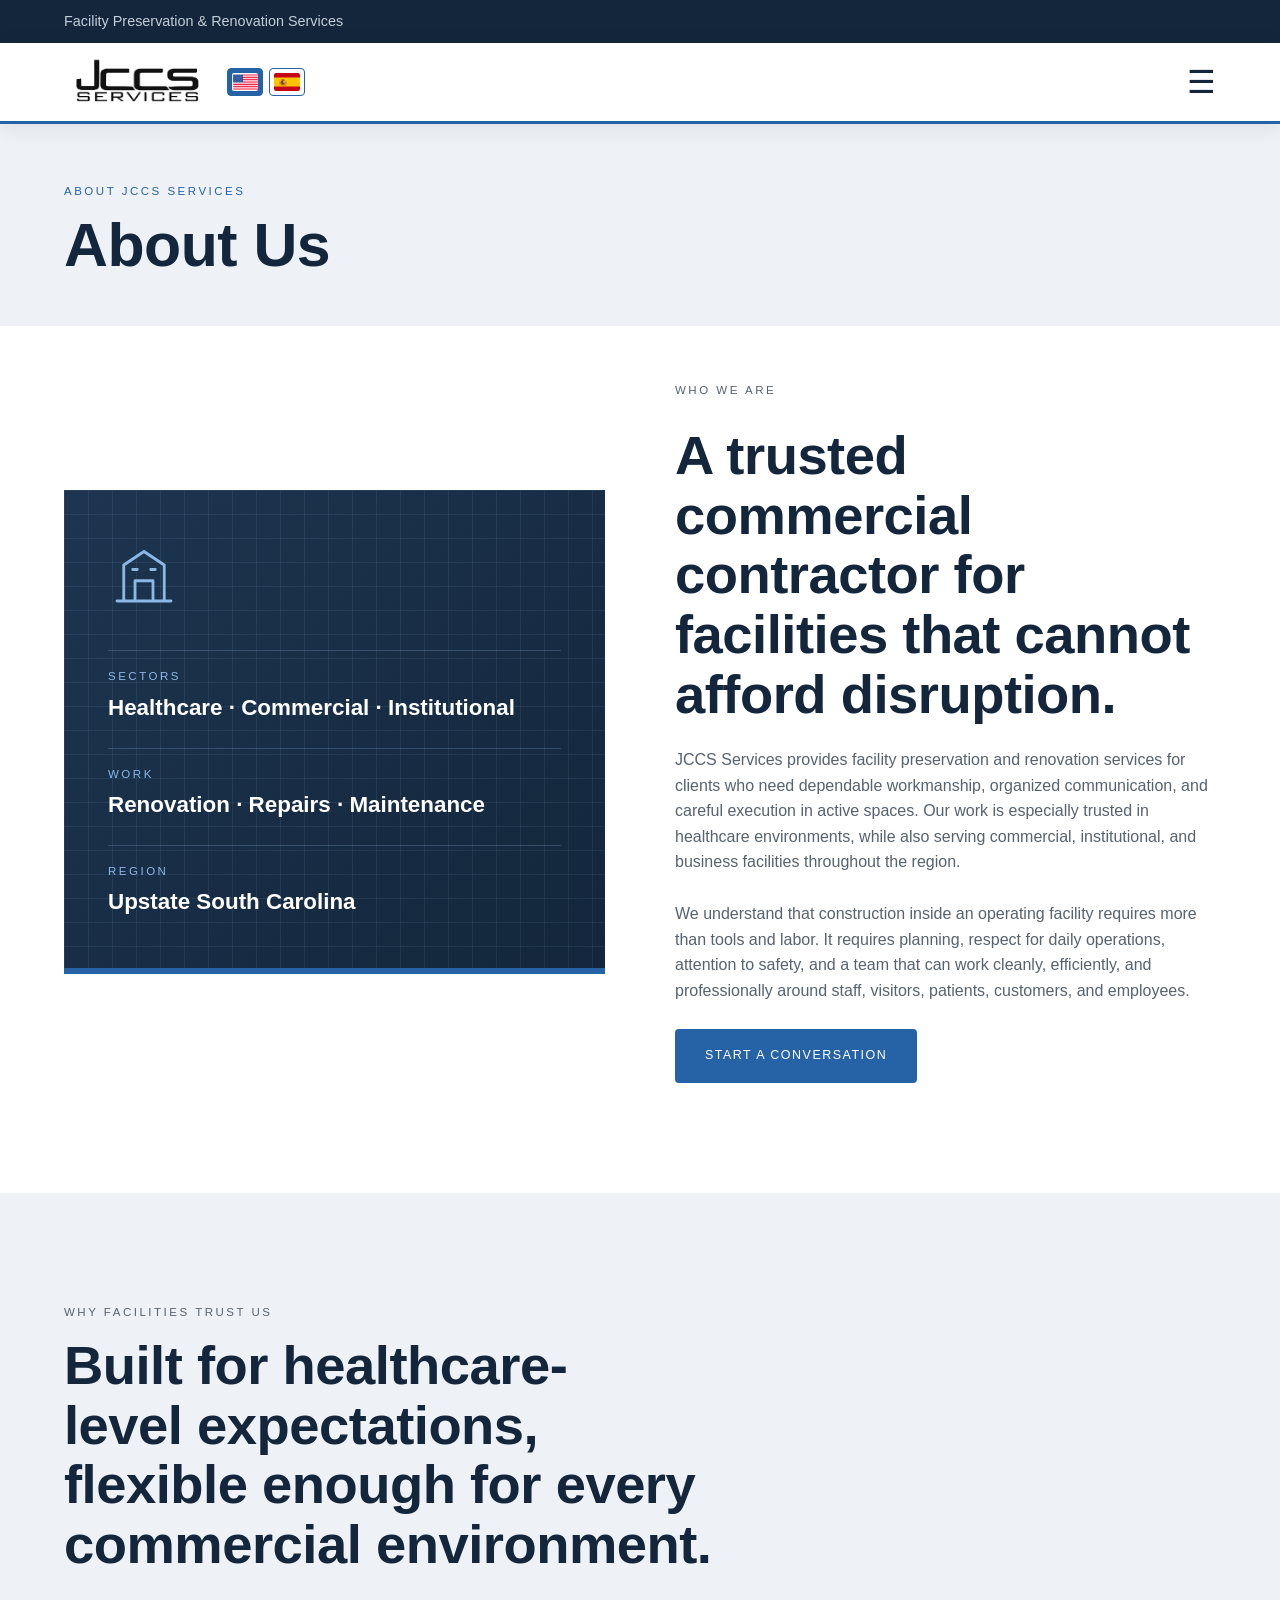
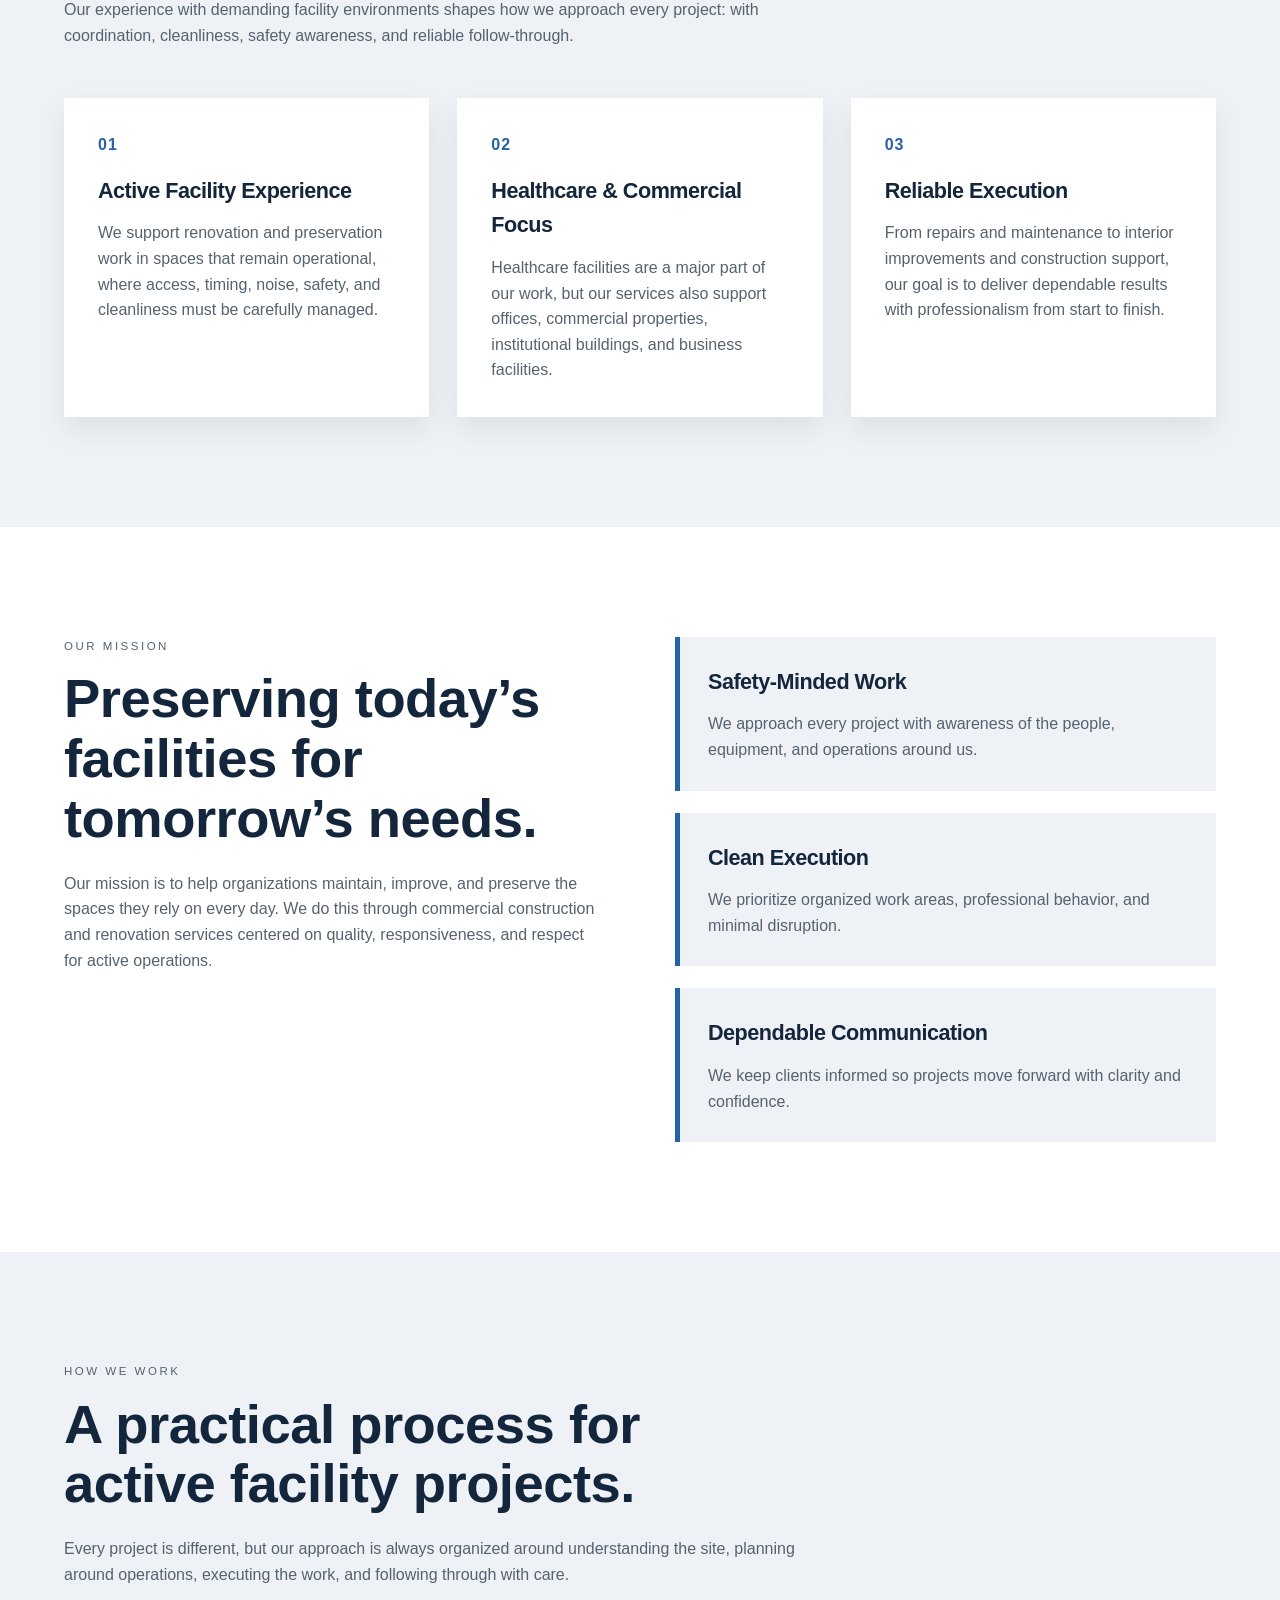
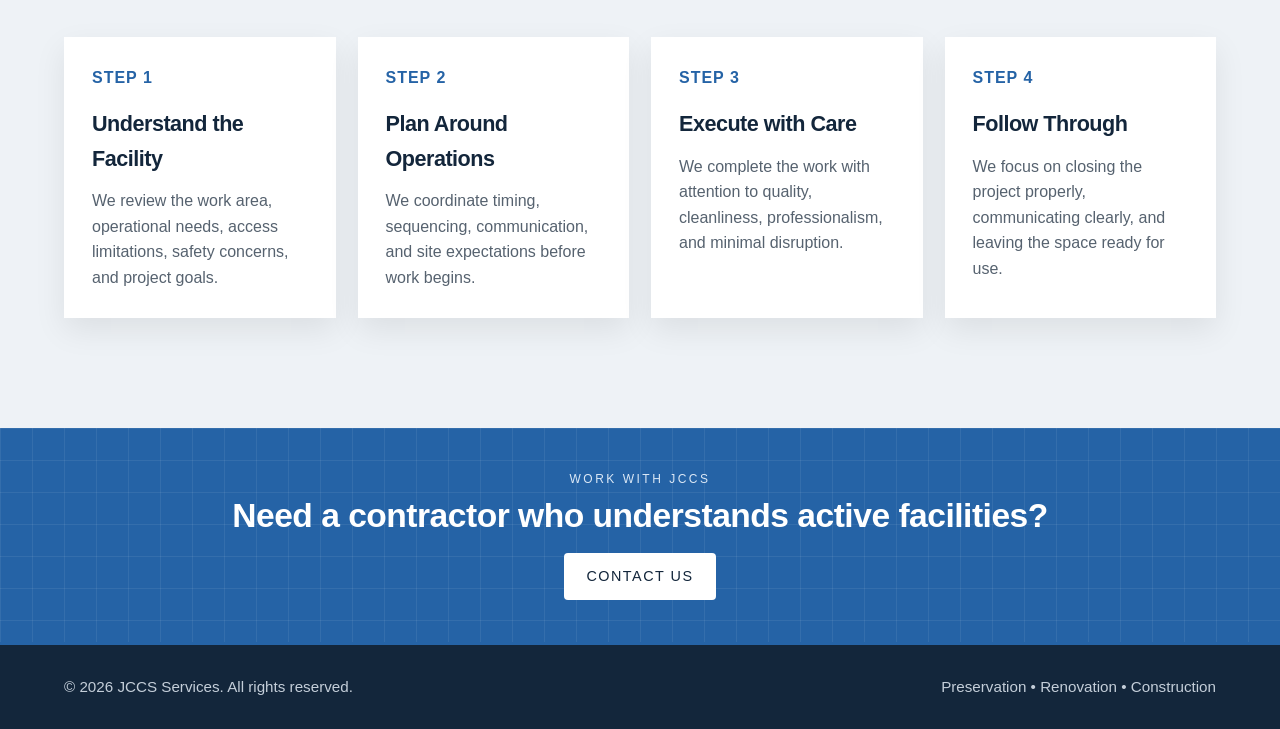
<file: about.html>
<!DOCTYPE html>
<html lang="en">
<head>
    <meta charset="UTF-8">
    <meta http-equiv="X-UA-Compatible" content="IE=edge">
    <meta name="viewport" content="width=device-width, initial-scale=1.0">
    <meta name="description" content="Learn about JCCS Services, a South Carolina commercial contractor specializing in facility preservation, renovation, and construction support for healthcare, commercial, and institutional clients.">
    <title>About | JCCS Services</title>
    <link rel="preconnect" href="https://fonts.googleapis.com">
    <link rel="preconnect" href="https://fonts.gstatic.com" crossorigin>
    <link rel="stylesheet" href="https://fonts.googleapis.com/css2?family=Barlow:wght@400;500;600&family=Barlow+Condensed:wght@600;700&display=swap">
    <link rel="stylesheet" href="css/style.css">
</head>
<body>

    <!-- Top Bar -->
    <div class="top-bar">
        <div class="container top-bar-content">
            <p data-en="Facility Preservation & Renovation Services" data-es="Servicios de Preservación y Renovación de Instalaciones">Facility Preservation & Renovation Services</p>
        </div>
    </div>

    <!-- Header / Navigation -->
    <header class="site-header">
        <div class="container nav-wrapper">
            <div class="brand-area" style="display: flex; align-items: center; gap: 18px;">
                <a href="index.html" class="logo">
                    <img src="imagenes/logo_jccs.jpg" alt="JCCS Services logo">
                </a>

                <div class="language-switcher" aria-label="Language selector" style="display: flex; align-items: center; gap: 6px;">
                    <button type="button" class="language-btn active" data-lang="en" aria-label="Switch to English" style="border: 1px solid #2563a6; background: #2563a6; padding: 4px; cursor: pointer; border-radius: 4px; display: flex; align-items: center; justify-content: center;">
                        <img src="imagenes/us_flag.png" alt="English" style="width: 26px; height: 18px; object-fit: cover; display: block; border-radius: 2px;">
                    </button>
                    <button type="button" class="language-btn" data-lang="es" aria-label="Cambiar a español" style="border: 1px solid #2563a6; background: #ffffff; padding: 4px; cursor: pointer; border-radius: 4px; display: flex; align-items: center; justify-content: center;">
                        <img src="imagenes/spain_flag.png" alt="Español" style="width: 26px; height: 18px; object-fit: cover; display: block; border-radius: 2px;">
                    </button>
                </div>
            </div>

            <nav class="nav-menu" id="nav-menu">
                <a href="about.html" class="active" data-en="About" data-es="Nosotros">About</a>
                <a href="services.html" data-en="Services" data-es="Servicios">Services</a>
                <a href="projects.html" data-en="Projects" data-es="Proyectos">Projects</a>
                <a href="contact.html" data-en="Contact" data-es="Contacto">Contact</a>
            </nav>

            <button class="menu-toggle" id="menu-toggle" aria-label="Open navigation menu">
                ☰
            </button>
        </div>
    </header>
    
    <main>
        <!-- About Page Title -->
        <section class="page-title-section about-title-section">
            <div class="container page-title-content">
                <p class="section-label" data-en="About JCCS Services" data-es="Sobre JCCS Services">About JCCS Services</p>
                <h1 data-en="About Us" data-es="Sobre Nosotros">About Us</h1>
            </div>
        </section>
        <!-- Company Overview -->
        <section class="section about-company-section">
            <div class="container two-column">
                <div class="image-block">
                <div class="facility-panel" aria-hidden="true">
                    <svg class="facility-panel-icon" viewBox="0 0 64 64" fill="none" stroke="currentColor" stroke-width="2.5" stroke-linecap="round" stroke-linejoin="round"><path d="M8 56h48M14 56V24l18-12 18 12v32M24 56V38h16v18M22 28h4M38 28h4"/></svg>
                    <dl>
                        <div><dt data-en="Sectors" data-es="Sectores">Sectors</dt><dd data-en="Healthcare · Commercial · Institutional" data-es="Salud · Comercial · Institucional">Healthcare · Commercial · Institutional</dd></div>
                        <div><dt data-en="Work" data-es="Trabajos">Work</dt><dd data-en="Renovation · Repairs · Maintenance" data-es="Renovación · Reparaciones · Mantenimiento">Renovation · Repairs · Maintenance</dd></div>
                        <div><dt data-en="Region" data-es="Región">Region</dt><dd data-en="Upstate South Carolina" data-es="Upstate de Carolina del Sur">Upstate South Carolina</dd></div>
                    </dl>
                </div>
                </div>

                <div class="text-block">
                    <p class="section-label" data-en="Who We Are" data-es="Quiénes Somos">Who We Are</p>
                    <h2 data-en="A trusted commercial contractor for facilities that cannot afford disruption." data-es="Un contratista comercial confiable para instalaciones que no pueden permitirse interrupciones.">A trusted commercial contractor for facilities that cannot afford disruption.</h2>
                    <p data-en="JCCS Services provides facility preservation and renovation services for clients who need dependable workmanship, organized communication, and careful execution in active spaces. Our work is especially trusted in healthcare environments, while also serving commercial, institutional, and business facilities throughout the region." data-es="JCCS Services ofrece servicios de preservación y renovación de instalaciones para clientes que necesitan trabajo confiable, comunicación organizada y ejecución cuidadosa en espacios activos. Nuestro trabajo es especialmente valorado en entornos de salud, mientras también servimos instalaciones comerciales, institucionales y empresariales en toda la región.">
                        JCCS Services provides facility preservation and renovation services for clients who need
                        dependable workmanship, organized communication, and careful execution in active spaces.
                        Our work is especially trusted in healthcare environments, while also serving commercial,
                        institutional, and business facilities throughout the region.
                    </p>
                    <p data-en="We understand that construction inside an operating facility requires more than tools and labor. It requires planning, respect for daily operations, attention to safety, and a team that can work cleanly, efficiently, and professionally around staff, visitors, patients, customers, and employees." data-es="Entendemos que la construcción dentro de una instalación en operación requiere más que herramientas y mano de obra. Requiere planeación, respeto por las operaciones diarias, atención a la seguridad y un equipo que pueda trabajar de forma limpia, eficiente y profesional alrededor de personal, visitantes, pacientes, clientes y empleados.">
                        We understand that construction inside an operating facility requires more than tools and labor.
                        It requires planning, respect for daily operations, attention to safety, and a team that can work
                        cleanly, efficiently, and professionally around staff, visitors, patients, customers, and employees.
                    </p>
                    <a href="contact.html" class="btn btn-primary" data-en="Start a Conversation" data-es="Iniciar una Conversación">Start a Conversation</a>
                </div>
            </div>
        </section>

        <!-- Positioning / Proof -->
        <section class="section about-proof-section">
            <div class="container">
                <div class="section-heading">
                    <p class="section-label" data-en="Why Facilities Trust Us" data-es="Por Qué las Instalaciones Confían en Nosotros">Why Facilities Trust Us</p>
                    <h2 data-en="Built for healthcare-level expectations, flexible enough for every commercial environment." data-es="Preparados para expectativas de nivel hospitalario, con flexibilidad para todo entorno comercial.">Built for healthcare-level expectations, flexible enough for every commercial environment.</h2>
                    <p data-en="Our experience with demanding facility environments shapes how we approach every project: with coordination, cleanliness, safety awareness, and reliable follow-through." data-es="Nuestra experiencia en entornos exigentes define cómo abordamos cada proyecto: con coordinación, limpieza, conciencia de seguridad y seguimiento confiable.">
                        Our experience with demanding facility environments shapes how we approach every project:
                        with coordination, cleanliness, safety awareness, and reliable follow-through.
                    </p>
                </div>

                <div class="about-proof-grid">
                    <article class="about-proof-card">
                        <span>01</span>
                        <h3 data-en="Active Facility Experience" data-es="Experiencia en Instalaciones Activas">Active Facility Experience</h3>
                        <p data-en="We support renovation and preservation work in spaces that remain operational, where access, timing, noise, safety, and cleanliness must be carefully managed." data-es="Apoyamos trabajos de renovación y preservación en espacios que siguen operando, donde el acceso, los tiempos, el ruido, la seguridad y la limpieza deben manejarse cuidadosamente.">
                            We support renovation and preservation work in spaces that remain operational, where access,
                            timing, noise, safety, and cleanliness must be carefully managed.
                        </p>
                    </article>

                    <article class="about-proof-card">
                        <span>02</span>
                        <h3 data-en="Healthcare & Commercial Focus" data-es="Enfoque en Salud y Espacios Comerciales">Healthcare & Commercial Focus</h3>
                        <p data-en="Healthcare facilities are a major part of our work, but our services also support offices, commercial properties, institutional buildings, and business facilities." data-es="Las instalaciones de salud son una parte importante de nuestro trabajo, pero nuestros servicios también apoyan oficinas, propiedades comerciales, edificios institucionales e instalaciones empresariales.">
                            Healthcare facilities are a major part of our work, but our services also support offices,
                            commercial properties, institutional buildings, and business facilities.
                        </p>
                    </article>

                    <article class="about-proof-card">
                        <span>03</span>
                        <h3 data-en="Reliable Execution" data-es="Ejecución Confiable">Reliable Execution</h3>
                        <p data-en="From repairs and maintenance to interior improvements and construction support, our goal is to deliver dependable results with professionalism from start to finish." data-es="Desde reparaciones y mantenimiento hasta mejoras interiores y apoyo en construcción, nuestro objetivo es entregar resultados confiables con profesionalismo de principio a fin.">
                            From repairs and maintenance to interior improvements and construction support, our goal is
                            to deliver dependable results with professionalism from start to finish.
                        </p>
                    </article>
                </div>
            </div>
        </section>

        <!-- Mission / Values -->
        <section class="section mission-section">
            <div class="container mission-grid">
                <div>
                    <p class="section-label" data-en="Our Mission" data-es="Nuestra Misión">Our Mission</p>
                    <h2 data-en="Preserving today’s facilities for tomorrow’s needs." data-es="Preservamos las instalaciones de hoy para las necesidades del mañana.">Preserving today’s facilities for tomorrow’s needs.</h2>
                    <p data-en="Our mission is to help organizations maintain, improve, and preserve the spaces they rely on every day. We do this through commercial construction and renovation services centered on quality, responsiveness, and respect for active operations." data-es="Nuestra misión es ayudar a las organizaciones a mantener, mejorar y preservar los espacios de los que dependen cada día. Lo hacemos mediante servicios de construcción y renovación comercial centrados en calidad, capacidad de respuesta y respeto por las operaciones activas.">
                        Our mission is to help organizations maintain, improve, and preserve the spaces they rely on
                        every day. We do this through commercial construction and renovation services centered on
                        quality, responsiveness, and respect for active operations.
                    </p>
                </div>

                <div class="values-list">
                    <article>
                        <h3 data-en="Safety-Minded Work" data-es="Trabajo Enfocado en la Seguridad">Safety-Minded Work</h3>
                        <p data-en="We approach every project with awareness of the people, equipment, and operations around us." data-es="Abordamos cada proyecto con conciencia de las personas, equipos y operaciones que nos rodean.">We approach every project with awareness of the people, equipment, and operations around us.</p>
                    </article>

                    <article>
                        <h3 data-en="Clean Execution" data-es="Ejecución Limpia">Clean Execution</h3>
                        <p data-en="We prioritize organized work areas, professional behavior, and minimal disruption." data-es="Priorizamos áreas de trabajo organizadas, comportamiento profesional y mínima interrupción.">We prioritize organized work areas, professional behavior, and minimal disruption.</p>
                    </article>

                    <article>
                        <h3 data-en="Dependable Communication" data-es="Comunicación Confiable">Dependable Communication</h3>
                        <p data-en="We keep clients informed so projects move forward with clarity and confidence." data-es="Mantenemos a los clientes informados para que los proyectos avancen con claridad y confianza.">We keep clients informed so projects move forward with clarity and confidence.</p>
                    </article>
                </div>
            </div>
        </section>

        <!-- Process -->
        <section class="section process-section">
            <div class="container">
                <div class="section-heading">
                    <p class="section-label" data-en="How We Work" data-es="Cómo Trabajamos">How We Work</p>
                    <h2 data-en="A practical process for active facility projects." data-es="Un proceso práctico para proyectos en instalaciones activas.">A practical process for active facility projects.</h2>
                    <p data-en="Every project is different, but our approach is always organized around understanding the site, planning around operations, executing the work, and following through with care." data-es="Cada proyecto es diferente, pero nuestro enfoque siempre se organiza alrededor de entender el sitio, planear alrededor de las operaciones, ejecutar el trabajo y hacer seguimiento con cuidado.">
                        Every project is different, but our approach is always organized around understanding the site,
                        planning around operations, executing the work, and following through with care.
                    </p>
                </div>

                <div class="process-grid">
                    <article class="process-step">
                        <span data-en="Step 1" data-es="Paso 1">Step 1</span>
                        <h3 data-en="Understand the Facility" data-es="Entender la Instalación">Understand the Facility</h3>
                        <p data-en="We review the work area, operational needs, access limitations, safety concerns, and project goals." data-es="Revisamos el área de trabajo, las necesidades operativas, las limitaciones de acceso, las preocupaciones de seguridad y los objetivos del proyecto.">We review the work area, operational needs, access limitations, safety concerns, and project goals.</p>
                    </article>

                    <article class="process-step">
                        <span data-en="Step 2" data-es="Paso 2">Step 2</span>
                        <h3 data-en="Plan Around Operations" data-es="Planear Alrededor de las Operaciones">Plan Around Operations</h3>
                        <p data-en="We coordinate timing, sequencing, communication, and site expectations before work begins." data-es="Coordinamos tiempos, secuencia, comunicación y expectativas del sitio antes de iniciar el trabajo.">We coordinate timing, sequencing, communication, and site expectations before work begins.</p>
                    </article>

                    <article class="process-step">
                        <span data-en="Step 3" data-es="Paso 3">Step 3</span>
                        <h3 data-en="Execute with Care" data-es="Ejecutar con Cuidado">Execute with Care</h3>
                        <p data-en="We complete the work with attention to quality, cleanliness, professionalism, and minimal disruption." data-es="Completamos el trabajo con atención a la calidad, limpieza, profesionalismo y mínima interrupción.">We complete the work with attention to quality, cleanliness, professionalism, and minimal disruption.</p>
                    </article>

                    <article class="process-step">
                        <span data-en="Step 4" data-es="Paso 4">Step 4</span>
                        <h3 data-en="Follow Through" data-es="Hacer Seguimiento">Follow Through</h3>
                        <p data-en="We focus on closing the project properly, communicating clearly, and leaving the space ready for use." data-es="Nos enfocamos en cerrar el proyecto correctamente, comunicar con claridad y dejar el espacio listo para su uso.">We focus on closing the project properly, communicating clearly, and leaving the space ready for use.</p>
                    </article>
                </div>
            </div>
        </section>

        <!-- CTA -->
        <section class="cta-section services-fit-cta">
            <div class="container cta-content">
                <div>
                    <p class="section-label" data-en="Work With JCCS" data-es="Trabaje con JCCS">Work With JCCS</p>
                    <h2 data-en="Need a contractor who understands active facilities?" data-es="¿Necesita un contratista que entienda instalaciones activas?">Need a contractor who understands active facilities?</h2>
                    <a href="contact.html" class="btn btn-primary" data-en="Contact Us" data-es="Contáctenos">Contact Us</a>
                </div>
            </div>
        </section>
    </main>

    <!-- Footer -->
    <footer class="site-footer">
        <div class="container footer-content">
            <p data-en="© 2026 JCCS Services. All rights reserved." data-es="© 2026 JCCS Services. Todos los derechos reservados.">&copy; 2026 JCCS Services. All rights reserved.</p>
            <p data-en="Preservation • Renovation • Construction" data-es="Preservación • Renovación • Construcción">Preservation • Renovation • Construction</p>
        </div>
    </footer>

    <script>
        const languageButtons = document.querySelectorAll('.language-btn');
        const translatableElements = document.querySelectorAll('[data-en][data-es]');

        function setLanguage(language) {
            document.documentElement.lang = language;

            translatableElements.forEach((element) => {
                element.textContent = element.dataset[language];
            });

            languageButtons.forEach((button) => {
                const isActive = button.dataset.lang === language;
                button.classList.toggle('active', isActive);
                button.style.background = isActive ? '#2563a6' : '#ffffff';
            });

            localStorage.setItem('jccs-language', language);
        }

        languageButtons.forEach((button) => {
            button.addEventListener('click', () => {
                setLanguage(button.dataset.lang);
            });
        });

        setLanguage(localStorage.getItem('jccs-language') || 'en');
    </script>

    <script src="js/main.js"></script>
</body>
</html>
</file>
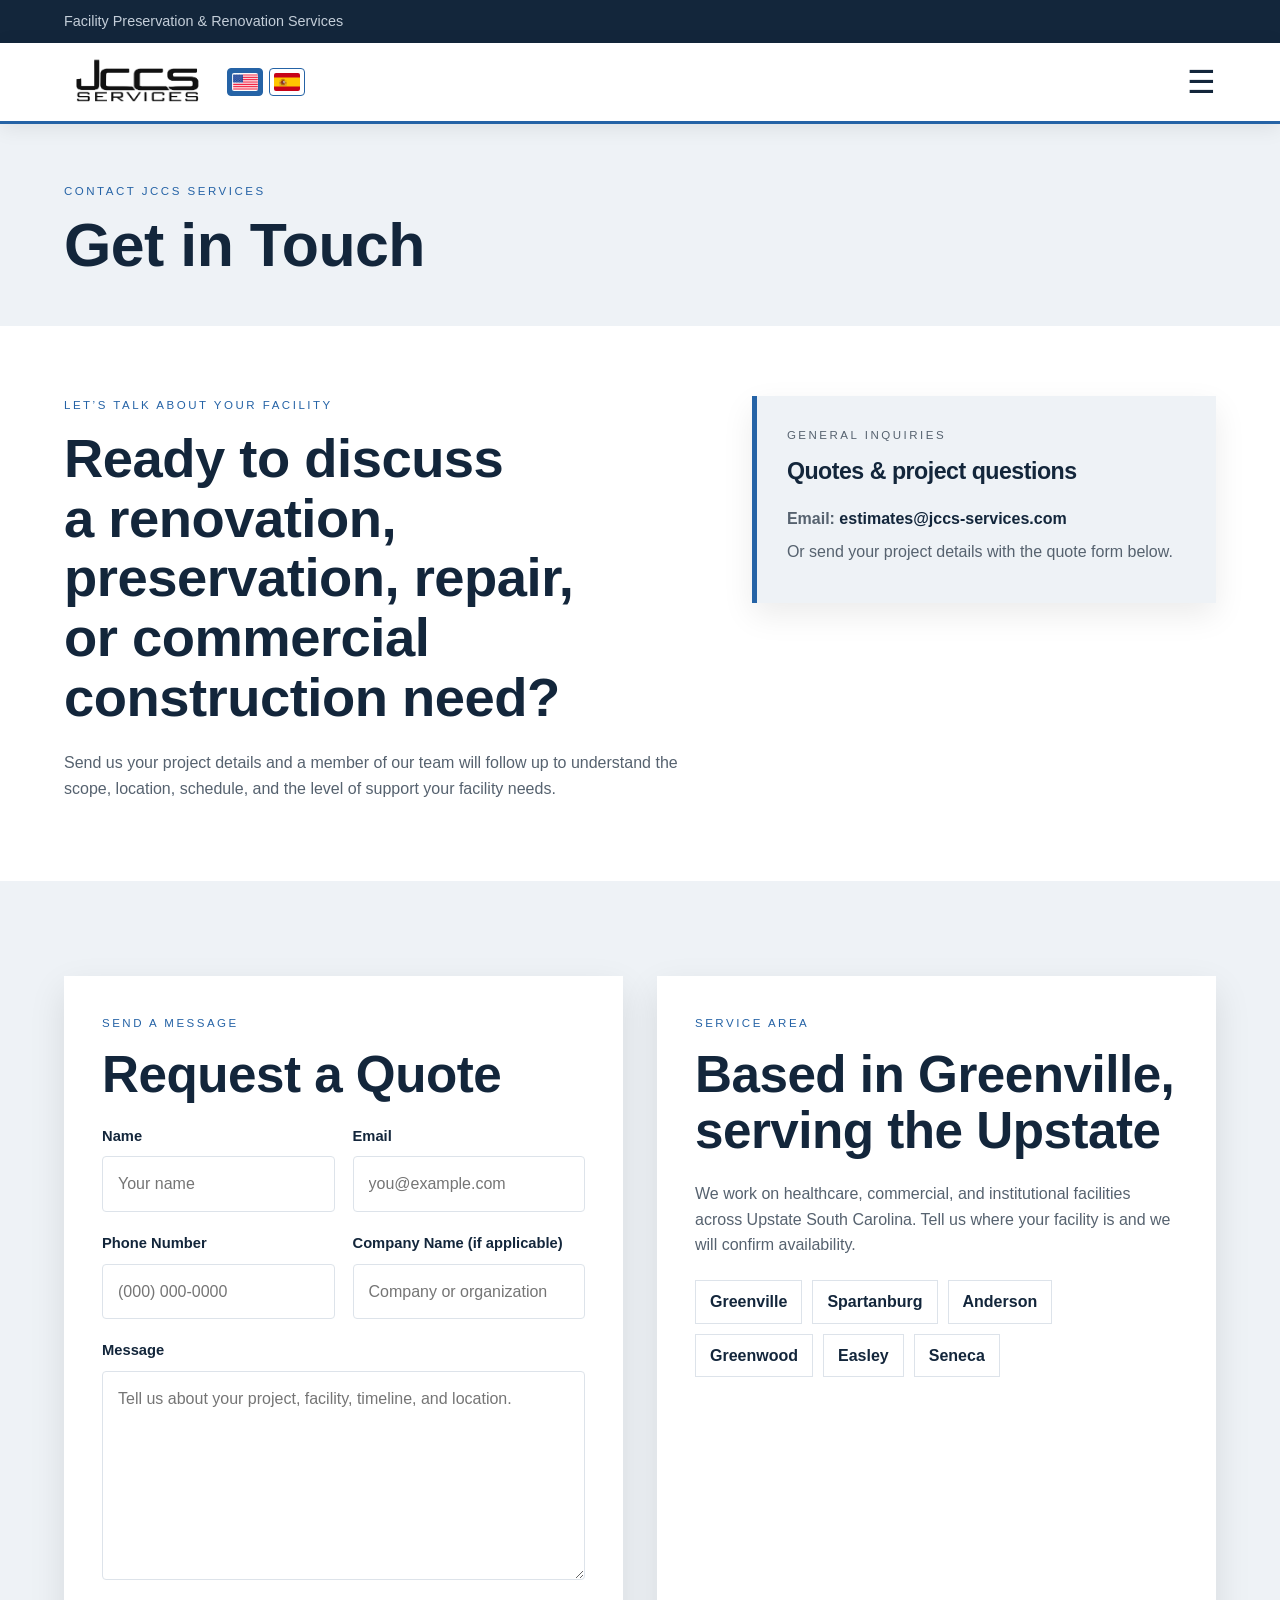
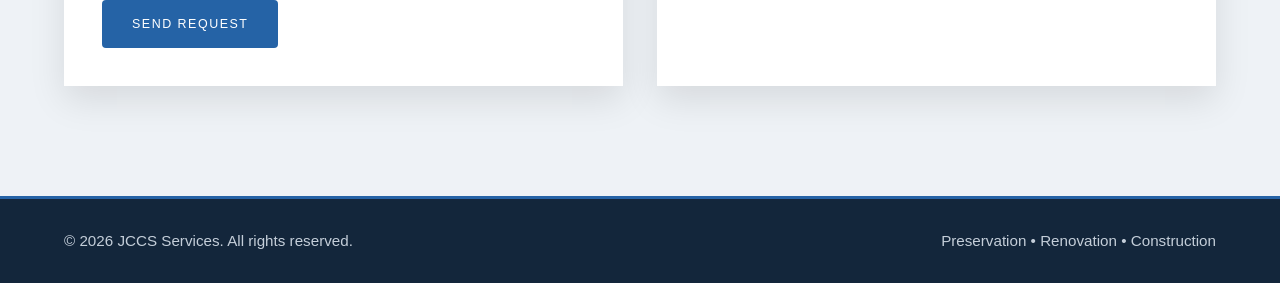
<file: contact.html>
<!DOCTYPE html>
<html lang="en">
<head>
    <meta charset="UTF-8">
    <meta http-equiv="X-UA-Compatible" content="IE=edge">
    <meta name="viewport" content="width=device-width, initial-scale=1.0">
    <meta name="description" content="Contact JCCS Services for facility preservation, renovation, commercial construction, repairs, and maintenance support in South Carolina.">
    <title>Contact | JCCS Services</title>
    <link rel="preconnect" href="https://fonts.googleapis.com">
    <link rel="preconnect" href="https://fonts.gstatic.com" crossorigin>
    <link rel="stylesheet" href="https://fonts.googleapis.com/css2?family=Barlow:wght@400;500;600&family=Barlow+Condensed:wght@600;700&display=swap">
    <link rel="stylesheet" href="css/style.css">
</head>
<body>

    <!-- Top Bar -->
    <div class="top-bar">
        <div class="container top-bar-content">
            <p data-en="Facility Preservation & Renovation Services" data-es="Servicios de Preservación y Renovación de Instalaciones">Facility Preservation & Renovation Services</p>
        </div>
    </div>

    <!-- Header / Navigation -->
    <header class="site-header">
        <div class="container nav-wrapper">
            <div class="brand-area" style="display: flex; align-items: center; gap: 18px;">
                <a href="index.html" class="logo">
                    <img src="imagenes/logo_jccs.jpg" alt="JCCS Services logo">
                </a>

                <div class="language-switcher" aria-label="Language selector" style="display: flex; align-items: center; gap: 6px;">
                    <button type="button" class="language-btn active" data-lang="en" aria-label="Switch to English" style="border: 1px solid #2563a6; background: #2563a6; padding: 4px; cursor: pointer; border-radius: 4px; display: flex; align-items: center; justify-content: center;">
                        <img src="imagenes/us_flag.png" alt="English" style="width: 26px; height: 18px; object-fit: cover; display: block; border-radius: 2px;">
                    </button>
                    <button type="button" class="language-btn" data-lang="es" aria-label="Cambiar a español" style="border: 1px solid #2563a6; background: #ffffff; padding: 4px; cursor: pointer; border-radius: 4px; display: flex; align-items: center; justify-content: center;">
                        <img src="imagenes/spain_flag.png" alt="Español" style="width: 26px; height: 18px; object-fit: cover; display: block; border-radius: 2px;">
                    </button>
                </div>
            </div>

            <nav class="nav-menu" id="nav-menu">
                <a href="about.html" data-en="About" data-es="Nosotros">About</a>
                <a href="services.html" data-en="Services" data-es="Servicios">Services</a>
                <a href="projects.html" data-en="Projects" data-es="Proyectos">Projects</a>
                <a href="contact.html" class="active" data-en="Contact" data-es="Contacto">Contact</a>
            </nav>

            <button class="menu-toggle" id="menu-toggle" aria-label="Open navigation menu">
                ☰
            </button>
        </div>
    </header>

    <main>
        <!-- Contact Page Title -->
        <section class="page-title-section contact-title-section">
            <div class="container page-title-content">
                <p class="section-label" data-en="Contact JCCS Services" data-es="Contacte a JCCS Services">Contact JCCS Services</p>
                <h1 data-en="Get in Touch" data-es="Contáctenos">Get in Touch</h1>
            </div>
        </section>

        <!-- Contact Intro / Contact Cards -->
        <section class="section contact-intro-section">
            <div class="container contact-intro-grid">
                <div class="contact-intro-text">
                    <p class="section-label" data-en="Let’s Talk About Your Facility" data-es="Hablemos de su Instalación">Let’s Talk About Your Facility</p>
                    <h2 data-en="Ready to discuss a renovation, preservation, repair, or commercial construction need?" data-es="¿Listo para hablar sobre una necesidad de renovación, preservación, reparación o construcción comercial?">Ready to discuss a renovation, preservation, repair, or commercial construction need?</h2>
                    <p data-en="Send us your project details and a member of our team will follow up to understand the scope, location, schedule, and the level of support your facility needs." data-es="Envíenos los detalles de su proyecto y un miembro de nuestro equipo se comunicará para entender el alcance, la ubicación, el cronograma y el nivel de apoyo que su instalación necesita.">
                        Send us your project details and a member of our team will follow up to understand the scope,
                        location, schedule, and the level of support your facility needs.
                    </p>
                </div>

                <div class="contact-cards">
                    <article class="contact-person-card">
                        <p class="section-label" data-en="General Inquiries" data-es="Consultas Generales">General Inquiries</p>
                        <h3 data-en="Quotes & project questions" data-es="Cotizaciones y preguntas de proyectos">Quotes & project questions</h3>
                        <p><strong data-en="Email:" data-es="Correo:">Email:</strong> <a href="mailto:estimates@jccs-services.com">estimates@jccs-services.com</a></p>
                        <p data-en="Or send your project details with the quote form below." data-es="O envíe los detalles de su proyecto con el formulario de cotización.">Or send your project details with the quote form below.</p>
                    </article>
                </div>
            </div>
        </section>

        <!-- Contact Form / Map -->
        <section class="section contact-main-section">
            <div class="container contact-main-grid">
                <div class="contact-form-card" id="request-quote">
                    <p class="section-label" data-en="Send a Message" data-es="Enviar Mensaje">Send a Message</p>
                    <h2 data-en="Request a Quote" data-es="Solicitar Cotización">Request a Quote</h2>

                    <form class="contact-form" id="quote-form" action="api/quote.php" method="post">
                        <div class="form-trap" aria-hidden="true">
                            <label for="website">Leave this field empty</label>
                            <input type="text" id="website" name="website" tabindex="-1" autocomplete="off">
                        </div>
                        <input type="hidden" name="started_at" value="">
                        <div class="form-row">
                            <div class="form-group">
                                <label for="name" data-en="Name" data-es="Nombre">Name</label>
                                <input type="text" id="name" name="name" placeholder="Your name" maxlength="120" autocomplete="name" required>
                            </div>

                            <div class="form-group">
                                <label for="email" data-en="Email" data-es="Correo Electrónico">Email</label>
                                <input type="email" id="email" name="email" placeholder="you@example.com" maxlength="200" autocomplete="email" required>
                            </div>
                        </div>

                        <div class="form-row">
                            <div class="form-group">
                                <label for="phone" data-en="Phone Number" data-es="Número de Teléfono">Phone Number</label>
                                <input type="tel" id="phone" name="phone" placeholder="(000) 000-0000" maxlength="40" autocomplete="tel">
                            </div>

                            <div class="form-group">
                                <label for="company" data-en="Company Name (if applicable)" data-es="Nombre de la Empresa (si aplica)">Company Name (if applicable)</label>
                                <input type="text" id="company" name="company" placeholder="Company or organization" maxlength="160" autocomplete="organization">
                            </div>
                        </div>

                        <div class="form-group">
                            <label for="message" data-en="Message" data-es="Mensaje">Message</label>
                            <textarea id="message" name="message" rows="7" maxlength="5000" placeholder="Tell us about your project, facility, timeline, and location." required></textarea>
                        </div>

                        <button type="submit" class="btn btn-primary" data-en="Send Request" data-es="Enviar Solicitud">Send Request</button>
                        <p class="form-status" id="quote-status" role="status" aria-live="polite" hidden></p>
                    </form>
                </div>

                <div class="contact-map-card service-area-card">
                    <p class="section-label" data-en="Service Area" data-es="Área de Servicio">Service Area</p>
                    <h2 data-en="Based in Greenville, serving the Upstate" data-es="Con sede en Greenville, sirviendo el Upstate">Based in Greenville, serving the Upstate</h2>
                    <p data-en="We work on healthcare, commercial, and institutional facilities across Upstate South Carolina. Tell us where your facility is and we will confirm availability." data-es="Trabajamos en instalaciones de salud, comerciales e institucionales en todo el Upstate de Carolina del Sur. Díganos dónde está su instalación y confirmaremos disponibilidad.">We work on healthcare, commercial, and institutional facilities across Upstate South Carolina. Tell us where your facility is and we will confirm availability.</p>
                    <ul class="area-list">
                        <li>Greenville</li>
                        <li>Spartanburg</li>
                        <li>Anderson</li>
                        <li>Greenwood</li>
                        <li>Easley</li>
                        <li>Seneca</li>
                    </ul>
                </div>
            </div>
        </section>
    </main>

    <!-- Footer -->
    <footer class="site-footer">
        <div class="container footer-content">
            <p data-en="© 2026 JCCS Services. All rights reserved." data-es="© 2026 JCCS Services. Todos los derechos reservados.">&copy; 2026 JCCS Services. All rights reserved.</p>
            <p data-en="Preservation • Renovation • Construction" data-es="Preservación • Renovación • Construcción">Preservation • Renovation • Construction</p>
        </div>
    </footer>

    <script>
        const languageButtons = document.querySelectorAll('.language-btn');
        const translatableElements = document.querySelectorAll('[data-en][data-es]');

        function setLanguage(language) {
            document.documentElement.lang = language;

            translatableElements.forEach((element) => {
                element.textContent = element.dataset[language];
            });

            languageButtons.forEach((button) => {
                const isActive = button.dataset.lang === language;
                button.classList.toggle('active', isActive);
                button.style.background = isActive ? '#2563a6' : '#ffffff';
            });

            localStorage.setItem('jccs-language', language);
        }

        languageButtons.forEach((button) => {
            button.addEventListener('click', () => setLanguage(button.dataset.lang));
        });

        setLanguage(localStorage.getItem('jccs-language') || 'en');

    </script>

    <script src="js/main.js"></script>
</body>
</html>
</file>
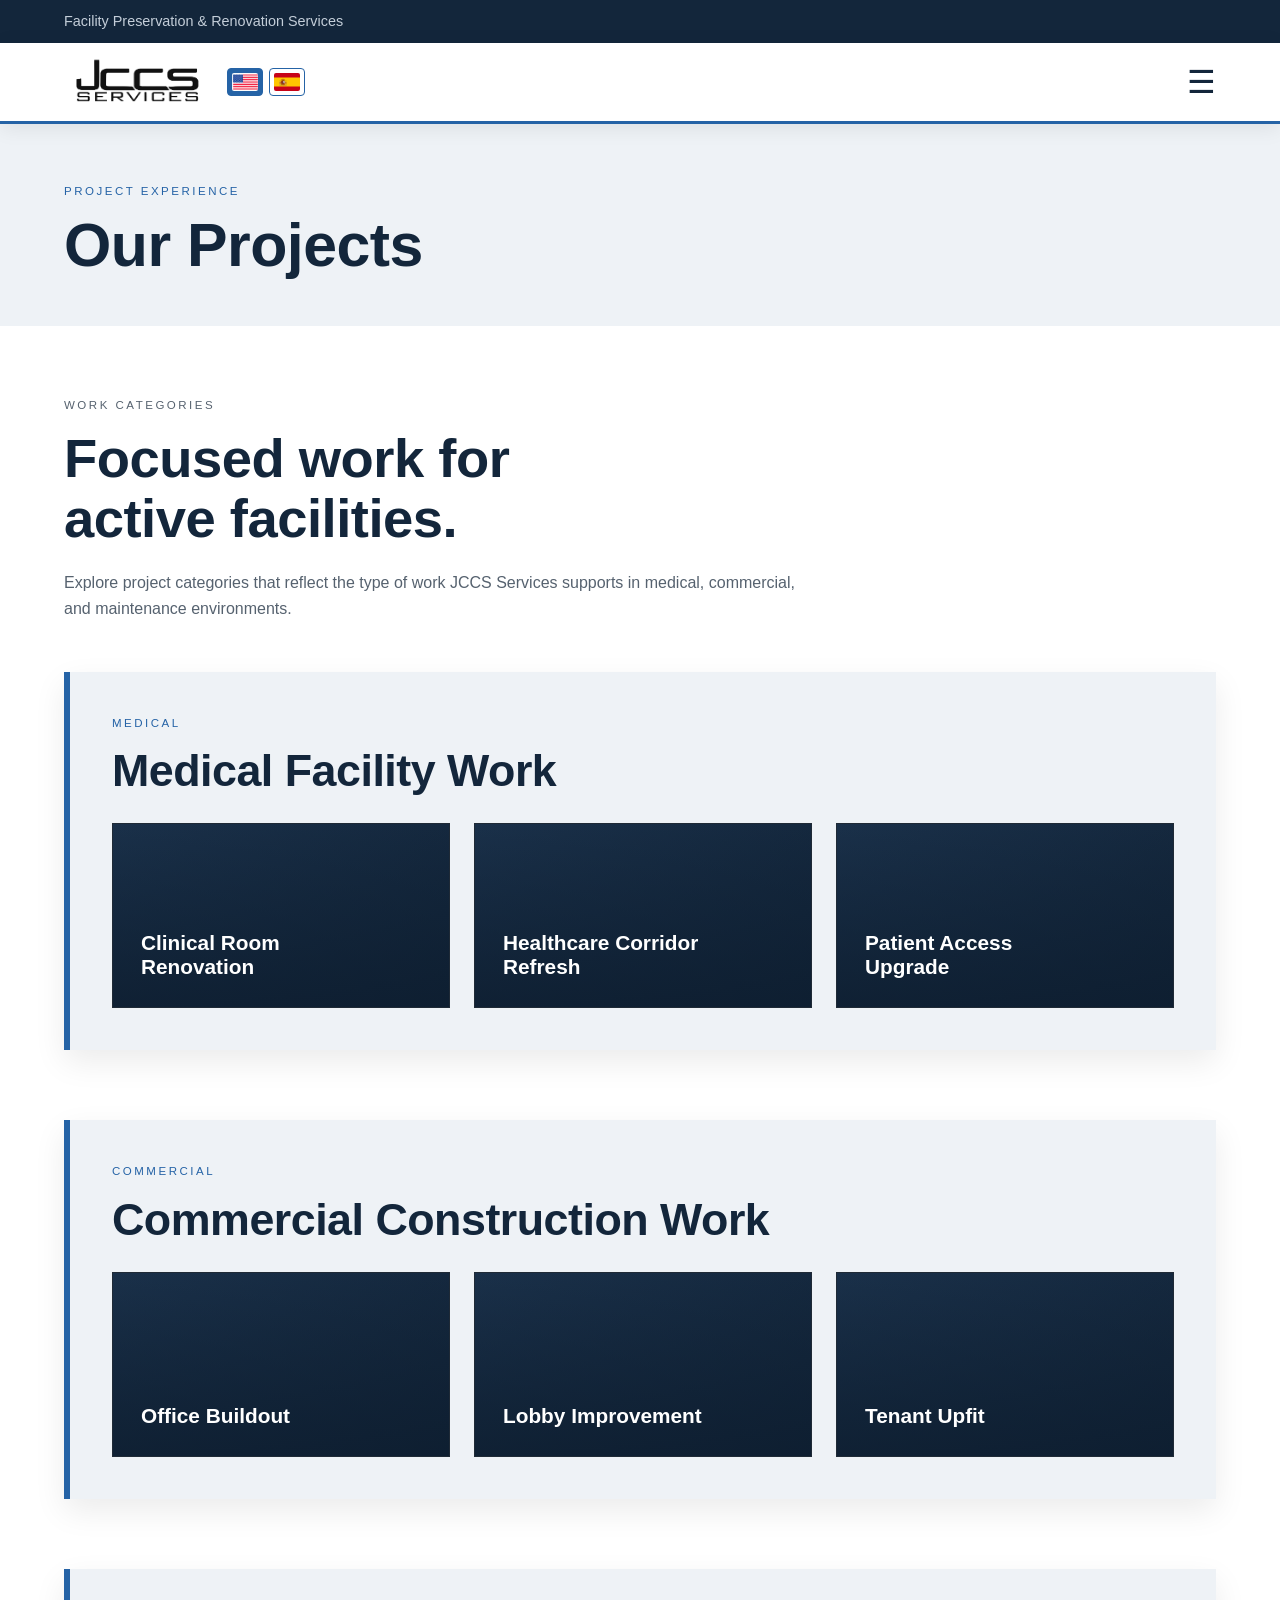
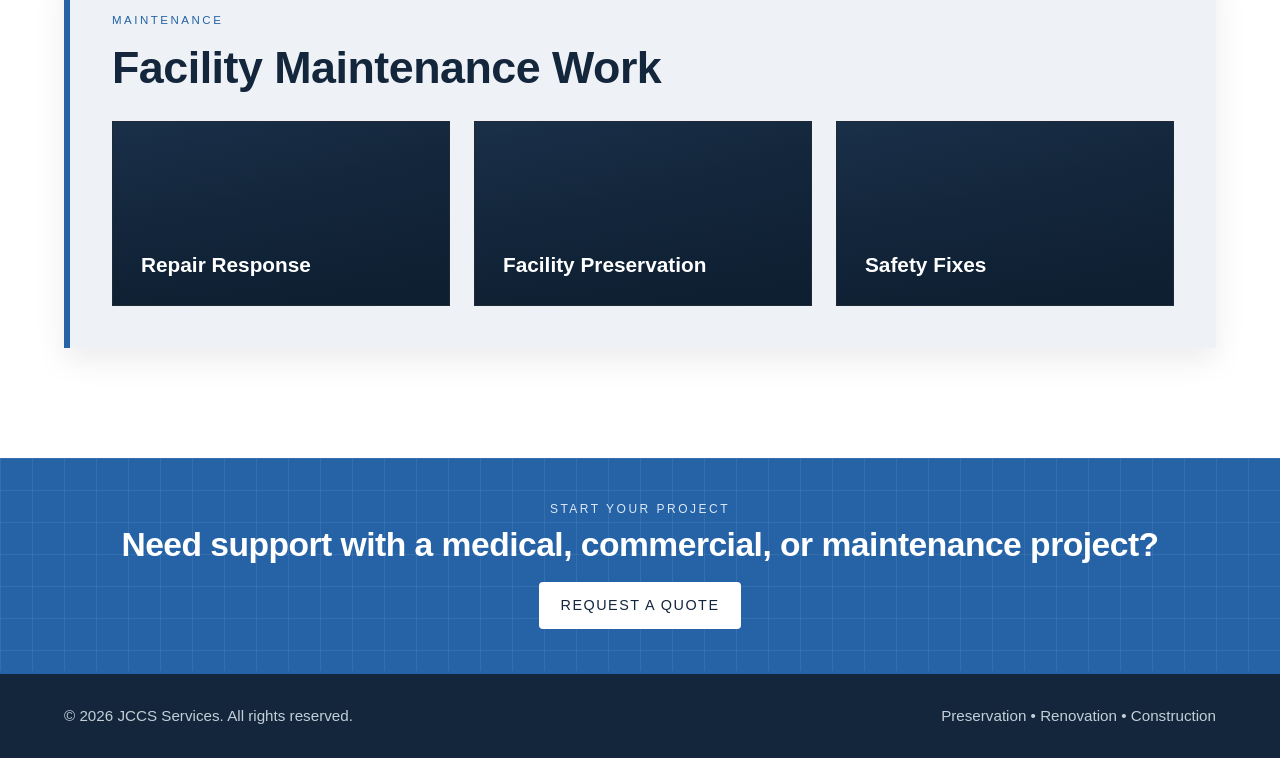
<file: projects.html>
<!DOCTYPE html>
<html lang="en">
<head>
    <meta charset="UTF-8">
    <meta http-equiv="X-UA-Compatible" content="IE=edge">
    <meta name="viewport" content="width=device-width, initial-scale=1.0">
    <meta name="description" content="Explore JCCS Services project experience in medical facilities, commercial construction, and maintenance work across South Carolina.">
    <title>Projects | JCCS Services</title>
    <link rel="preconnect" href="https://fonts.googleapis.com">
    <link rel="preconnect" href="https://fonts.gstatic.com" crossorigin>
    <link rel="stylesheet" href="https://fonts.googleapis.com/css2?family=Barlow:wght@400;500;600&family=Barlow+Condensed:wght@600;700&display=swap">
    <link rel="stylesheet" href="css/style.css">
</head>
<body>

    <!-- Top Bar -->
    <div class="top-bar">
        <div class="container top-bar-content">
            <p data-en="Facility Preservation & Renovation Services" data-es="Servicios de Preservación y Renovación de Instalaciones">Facility Preservation & Renovation Services</p>
        </div>
    </div>

    <!-- Header / Navigation -->
    <header class="site-header">
        <div class="container nav-wrapper">
            <div class="brand-area" style="display: flex; align-items: center; gap: 18px;">
                <a href="index.html" class="logo">
                    <img src="imagenes/logo_jccs.jpg" alt="JCCS Services logo">
                </a>

                <div class="language-switcher" aria-label="Language selector" style="display: flex; align-items: center; gap: 6px;">
                    <button type="button" class="language-btn active" data-lang="en" aria-label="Switch to English" style="border: 1px solid #2563a6; background: #2563a6; padding: 4px; cursor: pointer; border-radius: 4px; display: flex; align-items: center; justify-content: center;">
                        <img src="imagenes/us_flag.png" alt="English" style="width: 26px; height: 18px; object-fit: cover; display: block; border-radius: 2px;">
                    </button>
                    <button type="button" class="language-btn" data-lang="es" aria-label="Cambiar a español" style="border: 1px solid #2563a6; background: #ffffff; padding: 4px; cursor: pointer; border-radius: 4px; display: flex; align-items: center; justify-content: center;">
                        <img src="imagenes/spain_flag.png" alt="Español" style="width: 26px; height: 18px; object-fit: cover; display: block; border-radius: 2px;">
                    </button>
                </div>
            </div>

            <nav class="nav-menu" id="nav-menu">
                <a href="about.html" data-en="About" data-es="Nosotros">About</a>
                <a href="services.html" data-en="Services" data-es="Servicios">Services</a>
                <a href="projects.html" class="active" data-en="Projects" data-es="Proyectos">Projects</a>
                <a href="contact.html" data-en="Contact" data-es="Contacto">Contact</a>
            </nav>

            <button class="menu-toggle" id="menu-toggle" aria-label="Open navigation menu">
                ☰
            </button>
        </div>
    </header>

    <main>
        <!-- Projects Page Title -->
        <section class="page-title-section projects-title-section">
            <div class="container page-title-content">
                <p class="section-label" data-en="Project Experience" data-es="Experiencia en Proyectos">Project Experience</p>
                <h1 data-en="Our Projects" data-es="Nuestros Proyectos">Our Projects</h1>
            </div>
        </section>

        <!-- Projects Overview -->
        <section class="section projects-page-section">
            <div class="container">
                <div class="section-heading">
                    <p class="section-label" data-en="Work Categories" data-es="Categorías de Trabajo">Work Categories</p>
                    <h2 data-en="Focused work for active facilities." data-es="Trabajo enfocado para instalaciones activas.">Focused work for active facilities.</h2>
                    <p data-en="Explore project categories that reflect the type of work JCCS Services supports in medical, commercial, and maintenance environments." data-es="Explore categorías de proyectos que reflejan el tipo de trabajo que JCCS Services apoya en entornos médicos, comerciales y de mantenimiento.">
                        Explore project categories that reflect the type of work JCCS Services supports
                        in medical, commercial, and maintenance environments.
                    </p>
                </div>

                <div class="projects-category-grid">
                    <!-- Medical Section -->
                    <section class="project-category-section">
                        <div class="project-category-heading">
                            <p class="section-label" data-en="Medical" data-es="Médico">Medical</p>
                            <h3 data-en="Medical Facility Work" data-es="Trabajo en Instalaciones Médicas">Medical Facility Work</h3>
                        </div>

                        <div class="project-box-grid">
                            <button type="button" class="project-box" data-project="medical-room-renovation">
                                <span data-en="Clinical Room Renovation" data-es="Renovación de Sala Clínica">Clinical Room Renovation</span>
                            </button>

                            <button type="button" class="project-box" data-project="medical-corridor-refresh">
                                <span data-en="Healthcare Corridor Refresh" data-es="Actualización de Corredor Médico">Healthcare Corridor Refresh</span>
                            </button>

                            <button type="button" class="project-box" data-project="medical-access-upgrade">
                                <span data-en="Patient Access Upgrade" data-es="Mejora de Acceso para Pacientes">Patient Access Upgrade</span>
                            </button>
                        </div>
                    </section>

                    <!-- Commercial Section -->
                    <section class="project-category-section">
                        <div class="project-category-heading">
                            <p class="section-label" data-en="Commercial" data-es="Comercial">Commercial</p>
                            <h3 data-en="Commercial Construction Work" data-es="Trabajo de Construcción Comercial">Commercial Construction Work</h3>
                        </div>

                        <div class="project-box-grid">
                            <button type="button" class="project-box" data-project="commercial-office-buildout">
                                <span data-en="Office Buildout" data-es="Adecuación de Oficina">Office Buildout</span>
                            </button>

                            <button type="button" class="project-box" data-project="commercial-lobby-improvement">
                                <span data-en="Lobby Improvement" data-es="Mejora de Lobby">Lobby Improvement</span>
                            </button>

                            <button type="button" class="project-box" data-project="commercial-tenant-upfit">
                                <span data-en="Tenant Upfit" data-es="Adecuación de Local">Tenant Upfit</span>
                            </button>
                        </div>
                    </section>

                    <!-- Maintenance Section -->
                    <section class="project-category-section">
                        <div class="project-category-heading">
                            <p class="section-label" data-en="Maintenance" data-es="Mantenimiento">Maintenance</p>
                            <h3 data-en="Facility Maintenance Work" data-es="Trabajo de Mantenimiento de Instalaciones">Facility Maintenance Work</h3>
                        </div>

                        <div class="project-box-grid">
                            <button type="button" class="project-box" data-project="maintenance-repair-response">
                                <span data-en="Repair Response" data-es="Respuesta de Reparación">Repair Response</span>
                            </button>

                            <button type="button" class="project-box" data-project="maintenance-facility-preservation">
                                <span data-en="Facility Preservation" data-es="Preservación de Instalaciones">Facility Preservation</span>
                            </button>

                            <button type="button" class="project-box" data-project="maintenance-safety-fixes">
                                <span data-en="Safety Fixes" data-es="Correcciones de Seguridad">Safety Fixes</span>
                            </button>
                        </div>
                    </section>
                </div>

                <section class="project-popup" id="project-popup" aria-hidden="true">
                    <div class="project-popup-card">
                        <button type="button" class="project-popup-close" id="project-popup-close" aria-label="Close project description">×</button>
                        <p class="section-label" id="project-popup-label">Project Overview</p>
                        <h3 id="project-popup-title">Project Title</h3>
                        <p id="project-popup-text">
                            Select a project to learn more about the type of work JCCS Services provides.
                        </p>
                    </div>
                </section>
            </div>
        </section>

        <!-- Projects CTA -->
        <section class="cta-section services-fit-cta">
            <div class="container cta-content" style="justify-content: center; text-align: center;">
                <div>
                    <p class="section-label" data-en="Start Your Project" data-es="Comience Su Proyecto">Start Your Project</p>
                    <h2 data-en="Need support with a medical, commercial, or maintenance project?" data-es="¿Necesita apoyo con un proyecto médico, comercial o de mantenimiento?">Need support with a medical, commercial, or maintenance project?</h2>
                    <a href="contact.html#request-quote" class="btn btn-primary" data-en="Request a Quote" data-es="Solicitar Cotización">Request a Quote</a>
                </div>
            </div>
        </section>
    </main>

    <!-- Footer -->
    <footer class="site-footer">
        <div class="container footer-content">
            <p data-en="© 2026 JCCS Services. All rights reserved." data-es="© 2026 JCCS Services. Todos los derechos reservados.">&copy; 2026 JCCS Services. All rights reserved.</p>
            <p data-en="Preservation • Renovation • Construction" data-es="Preservación • Renovación • Construcción">Preservation • Renovation • Construction</p>
        </div>
    </footer>

    <script>
        const projectButtons = document.querySelectorAll('.project-box');
        const projectPopup = document.getElementById('project-popup');
        const projectPopupClose = document.getElementById('project-popup-close');
        const projectPopupLabel = document.getElementById('project-popup-label');
        const projectPopupTitle = document.getElementById('project-popup-title');
        const projectPopupText = document.getElementById('project-popup-text');

        const projectDetails = {
            'medical-room-renovation': {
                title: { en: 'Clinical Room Renovation', es: 'Renovación de Sala Clínica' },
                text: {
                    en: 'A typical medical project focused on renovating an active clinical room with attention to cleanliness, access control, safe work practices, and minimal disruption to daily facility operations.',
                    es: 'Proyecto médico enfocado en renovar una sala clínica activa con atención a la limpieza, control de acceso, prácticas seguras de trabajo y mínima interrupción de las operaciones diarias.'
                },
            },
            'medical-corridor-refresh': {
                title: { en: 'Healthcare Corridor Refresh', es: 'Actualización de Corredor Médico' },
                text: {
                    en: 'A typical healthcare corridor improvement involving wall repairs, finish updates, protected work zones, and coordinated scheduling around staff, visitors, and patient-facing movement.',
                    es: 'Mejora de corredor médico que incluye reparaciones de muros, actualización de acabados, zonas de trabajo protegidas y programación coordinada alrededor de personal, visitantes y circulación de pacientes.'
                },
            },
            'medical-access-upgrade': {
                title: { en: 'Patient Access Upgrade', es: 'Mejora de Acceso para Pacientes' },
                text: {
                    en: 'A typical access improvement project designed to support safer movement, clearer pathways, and better usability for healthcare staff, visitors, and patients.',
                    es: 'Proyecto de mejora de acceso diseñado para apoyar una circulación más segura, rutas más claras y mejor usabilidad para personal de salud, visitantes y pacientes.'
                },
            },
            'commercial-office-buildout': {
                title: { en: 'Office Buildout', es: 'Adecuación de Oficina' },
                text: {
                    en: 'A typical commercial project focused on transforming an interior workspace through layout modifications, finish upgrades, and coordinated construction support.',
                    es: 'Proyecto comercial enfocado en transformar un espacio interior de trabajo mediante modificaciones de distribución, actualización de acabados y apoyo coordinado de construcción.'
                },
            },
            'commercial-lobby-improvement': {
                title: { en: 'Lobby Improvement', es: 'Mejora de Lobby' },
                text: {
                    en: 'A typical lobby improvement project involving surface updates, detail repairs, finish coordination, and clean execution in a client-facing commercial environment.',
                    es: 'Proyecto de mejora de lobby que incluye actualización de superficies, reparaciones de detalle, coordinación de acabados y ejecución limpia en un entorno comercial visible al cliente.'
                },
            },
            'commercial-tenant-upfit': {
                title: { en: 'Tenant Upfit', es: 'Adecuación de Local' },
                text: {
                    en: 'A typical tenant upfit project for a commercial space requiring organized scheduling, practical coordination, and dependable execution from preparation through closeout.',
                    es: 'Proyecto de adecuación de local para un espacio comercial que requiere programación organizada, coordinación práctica y ejecución confiable desde la preparación hasta el cierre.'
                },
            },
            'maintenance-repair-response': {
                title: { en: 'Repair Response', es: 'Respuesta de Reparación' },
                text: {
                    en: 'A typical maintenance project showing responsive repair support for active facilities that need timely solutions, safe work areas, and reliable follow-through.',
                    es: 'Proyecto de mantenimiento que refleja apoyo ágil de reparación para instalaciones activas que necesitan soluciones oportunas, áreas de trabajo seguras y seguimiento confiable.'
                },
            },
            'maintenance-facility-preservation': {
                title: { en: 'Facility Preservation', es: 'Preservación de Instalaciones' },
                text: {
                    en: 'A typical preservation project focused on maintaining building condition, improving usability, and extending the value of active commercial or institutional facilities.',
                    es: 'Proyecto de preservación enfocado en mantener la condición del edificio, mejorar la usabilidad y extender el valor de instalaciones comerciales o institucionales activas.'
                },
            },
            'maintenance-safety-fixes': {
                title: { en: 'Safety Fixes', es: 'Correcciones de Seguridad' },
                text: {
                    en: 'A typical maintenance project addressing practical safety improvements, minor repairs, and facility updates that help keep spaces functional and ready for daily use.',
                    es: 'Proyecto de mantenimiento orientado a mejoras prácticas de seguridad, reparaciones menores y actualizaciones de instalaciones para mantener los espacios funcionales y listos para el uso diario.'
                },
            }
        };

        function getCurrentProjectLanguage() {
            return localStorage.getItem('jccs-language') || document.documentElement.lang || 'en';
        }

        function openProjectPopup(projectKey) {
            const detail = projectDetails[projectKey];
            if (!detail || !projectPopup) return;

            const currentLanguage = getCurrentProjectLanguage();

            projectPopup.dataset.activeProject = projectKey;
            projectPopupTitle.textContent = detail.title[currentLanguage];
            projectPopupText.textContent = detail.text[currentLanguage];
            projectPopupLabel.textContent = currentLanguage === 'es' ? 'Descripción del Proyecto' : 'Project Overview';
            projectPopup.classList.add('active');
            projectPopup.setAttribute('aria-hidden', 'false');
            projectPopup.scrollIntoView({ behavior: 'smooth', block: 'center' });
        }

        function closeProjectPopup() {
            if (!projectPopup) return;

            projectPopup.classList.remove('active');
            projectPopup.setAttribute('aria-hidden', 'true');
        }

        projectButtons.forEach((button) => {
            button.addEventListener('click', () => {
                openProjectPopup(button.dataset.project);
            });
        });

        if (projectPopupClose) {
            projectPopupClose.addEventListener('click', closeProjectPopup);
        }

        document.addEventListener('jccsLanguageChange', () => {
            if (!projectPopup || !projectPopup.classList.contains('active')) return;

            const activeProject = projectPopup.dataset.activeProject;
            if (activeProject) {
                openProjectPopup(activeProject);
            }
        });
    </script>

    <script src="js/main.js"></script>
</body>
</html>
</file>
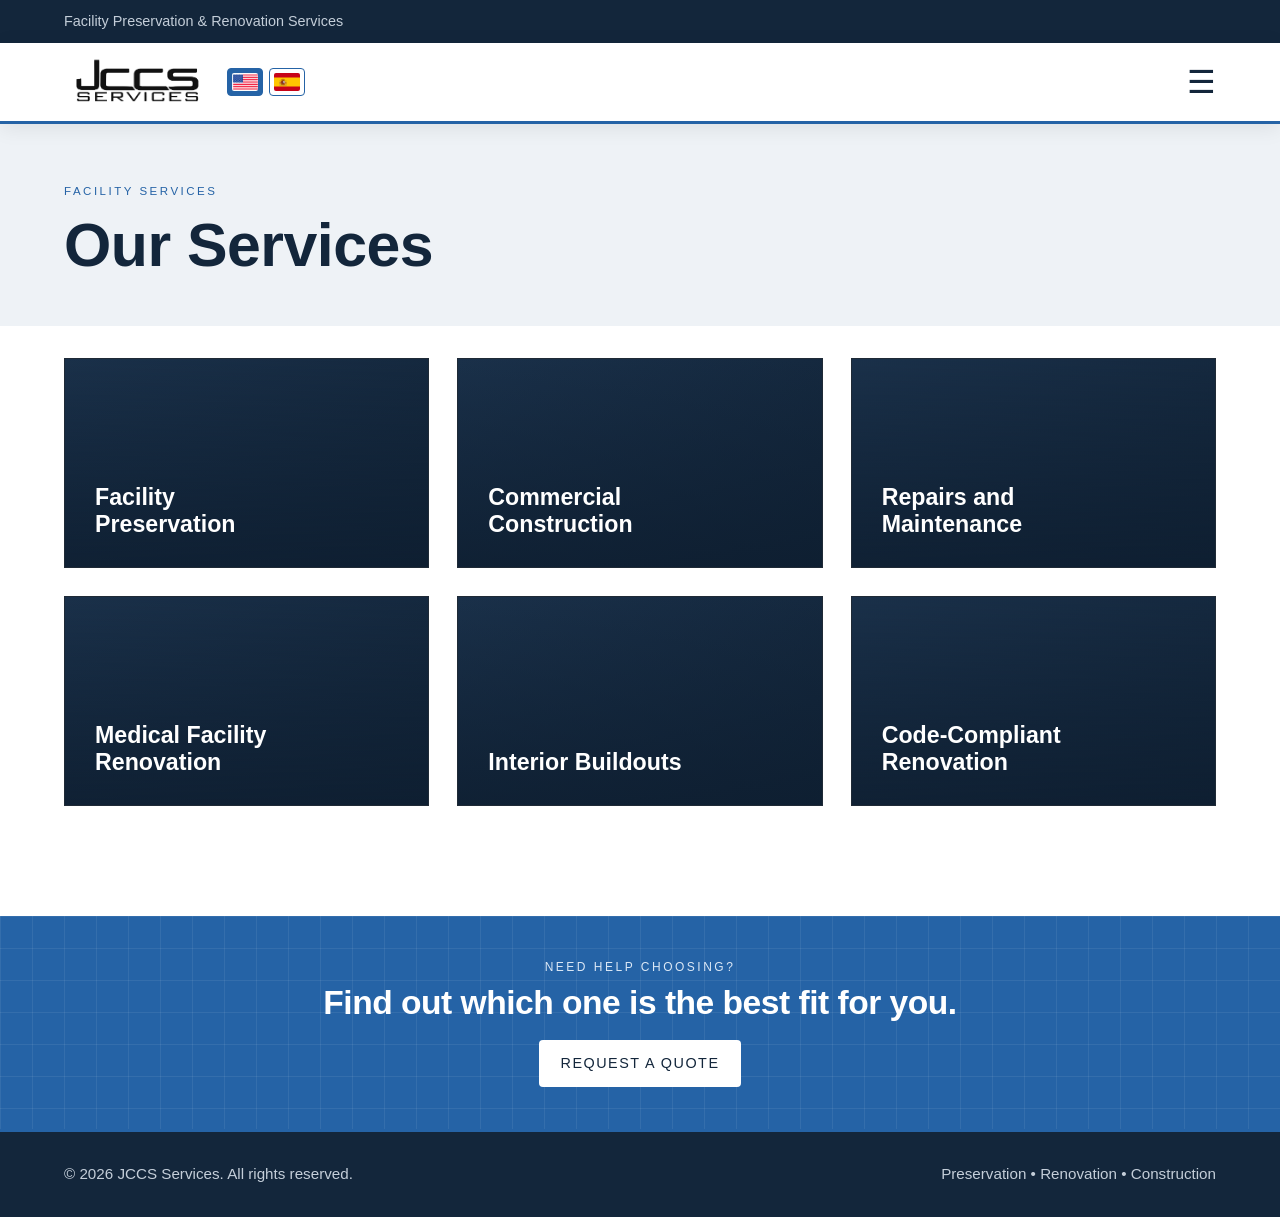
<file: services.html>
<!DOCTYPE html>
<html lang="en">
<head>
    <meta charset="UTF-8">
    <meta http-equiv="X-UA-Compatible" content="IE=edge">
    <meta name="viewport" content="width=device-width, initial-scale=1.0">
    <meta name="description" content="Explore JCCS Services commercial construction, facility preservation, renovation, repair, and maintenance services for healthcare, commercial, and institutional facilities.">
    <title>Services | JCCS Services</title>
    <link rel="preconnect" href="https://fonts.googleapis.com">
    <link rel="preconnect" href="https://fonts.gstatic.com" crossorigin>
    <link rel="stylesheet" href="https://fonts.googleapis.com/css2?family=Barlow:wght@400;500;600&family=Barlow+Condensed:wght@600;700&display=swap">
    <link rel="stylesheet" href="css/style.css">
</head>
<body>

    <!-- Top Bar -->
    <div class="top-bar">
        <div class="container top-bar-content">
            <p data-en="Facility Preservation & Renovation Services" data-es="Servicios de Preservación y Renovación de Instalaciones">Facility Preservation & Renovation Services</p>
        </div>
    </div>

    <!-- Header / Navigation -->
    <header class="site-header">
        <div class="container nav-wrapper">
            <div class="brand-area" style="display: flex; align-items: center; gap: 18px;">
                <a href="index.html" class="logo">
                    <img src="imagenes/logo_jccs.jpg" alt="JCCS Services logo">
                </a>

                <div class="language-switcher" aria-label="Language selector" style="display: flex; align-items: center; gap: 6px;">
                    <button type="button" class="language-btn active" data-lang="en" aria-label="Switch to English" style="border: 1px solid #2563a6; background: #2563a6; padding: 4px; cursor: pointer; border-radius: 4px; display: flex; align-items: center; justify-content: center;">
                        <img src="imagenes/us_flag.png" alt="English" style="width: 26px; height: 18px; object-fit: cover; display: block; border-radius: 2px;">
                    </button>
                    <button type="button" class="language-btn" data-lang="es" aria-label="Cambiar a español" style="border: 1px solid #2563a6; background: #ffffff; padding: 4px; cursor: pointer; border-radius: 4px; display: flex; align-items: center; justify-content: center;">
                        <img src="imagenes/spain_flag.png" alt="Español" style="width: 26px; height: 18px; object-fit: cover; display: block; border-radius: 2px;">
                    </button>
                </div>
            </div>

            <nav class="nav-menu" id="nav-menu">
                <a href="about.html" data-en="About" data-es="Nosotros">About</a>
                <a href="services.html" class="active" data-en="Services" data-es="Servicios">Services</a>
                <a href="projects.html" data-en="Projects" data-es="Proyectos">Projects</a>
                <a href="contact.html" data-en="Contact" data-es="Contacto">Contact</a>
            </nav>

            <button class="menu-toggle" id="menu-toggle" aria-label="Open navigation menu">
                ☰
            </button>
        </div>
    </header>

    <main>
        <!-- Services Page Title -->
        <section class="page-title-section services-title-section">
            <div class="container page-title-content">
                <p class="section-label" data-en="Facility Services" data-es="Servicios para Instalaciones">Facility Services</p>
                <h1 data-en="Our Services" data-es="Nuestros Servicios">Our Services</h1>
            </div>
        </section>

        <!-- Services Grid -->
        <section class="section services-page-section">
            <div class="container">

                <div class="services-square-grid">
                    <button type="button" class="service-square" data-service="facility-preservation">
                        <span data-en="Facility Preservation" data-es="Preservación de Instalaciones">Facility Preservation</span>
                    </button>

                    <button type="button" class="service-square" data-service="commercial-construction">
                        <span data-en="Commercial Construction" data-es="Construcción Comercial">Commercial Construction</span>
                    </button>

                    <button type="button" class="service-square" data-service="repairs-maintenance">
                        <span data-en="Repairs and Maintenance" data-es="Reparaciones y Mantenimiento">Repairs and Maintenance</span>
                    </button>

                    <button type="button" class="service-square" data-service="medical-facility-renovation">
                        <span data-en="Medical Facility Renovation" data-es="Renovación de Instalaciones Médicas">Medical Facility Renovation</span>
                    </button>

                    <button type="button" class="service-square" data-service="interior-buildouts">
                        <span data-en="Interior Buildouts" data-es="Adecuaciones Interiores">Interior Buildouts</span>
                    </button>

                    <button type="button" class="service-square" data-service="code-compliant-renovation">
                        <span data-en="Code-Compliant Renovation" data-es="Renovación Bajo Código">Code-Compliant Renovation</span>
                    </button>
                </div>

                <section class="service-popup" id="service-popup" aria-hidden="true">
                    <div class="service-popup-card">
                        <button type="button" class="service-popup-close" id="service-popup-close" aria-label="Close service description">×</button>
                        <p class="section-label" id="service-popup-label">Service Overview</p>
                        <h3 id="service-popup-title">Facility Preservation</h3>
                        <p id="service-popup-text">
                            Select a service to learn more about the type of work JCCS Services provides.
                        </p>
                    </div>
                </section>
            </div>
        </section>

        <!-- Services CTA -->
        <section class="cta-section services-fit-cta">
            <div class="container cta-content" style="justify-content: center; text-align: center;">
                <div>
                    <p class="section-label" data-en="Need Help Choosing?" data-es="¿Necesita Ayuda para Elegir?">Need Help Choosing?</p>
                    <h2 data-en="Find out which one is the best fit for you." data-es="Descubra cuál es la mejor opción para usted.">Find out which one is the best fit for you.</h2>
                    <a href="contact.html#request-quote" class="btn btn-primary" data-en="Request a Quote" data-es="Solicitar Cotización">Request a Quote</a>
                </div>
            </div>
        </section>
    </main>

    <!-- Footer -->
    <footer class="site-footer">
        <div class="container footer-content">
            <p data-en="© 2026 JCCS Services. All rights reserved." data-es="© 2026 JCCS Services. Todos los derechos reservados.">&copy; 2026 JCCS Services. All rights reserved.</p>
            <p data-en="Preservation • Renovation • Construction" data-es="Preservación • Renovación • Construcción">Preservation • Renovation • Construction</p>
        </div>
    </footer>

    <script>
        const languageButtons = document.querySelectorAll('.language-btn');
        const translatableElements = document.querySelectorAll('[data-en][data-es]');
        const serviceButtons = document.querySelectorAll('.service-square');
        const servicePopup = document.getElementById('service-popup');
        const servicePopupClose = document.getElementById('service-popup-close');
        const servicePopupLabel = document.getElementById('service-popup-label');
        const servicePopupTitle = document.getElementById('service-popup-title');
        const servicePopupText = document.getElementById('service-popup-text');
        let currentLanguage = localStorage.getItem('jccs-language') || 'en';

        const serviceDetails = {
            'facility-preservation': {
                title: { en: 'Facility Preservation', es: 'Preservación de Instalaciones' },
                text: {
                    en: 'Ongoing facility support focused on protecting building function, appearance, safety, and long-term usability. This includes improvement work, preservation planning, and coordinated maintenance for active environments.',
                    es: 'Apoyo continuo enfocado en proteger la funcionalidad, apariencia, seguridad y uso a largo plazo de las instalaciones. Incluye mejoras, planeación de preservación y mantenimiento coordinado para entornos activos.'
                },
            },
            'commercial-construction': {
                title: { en: 'Commercial Construction', es: 'Construcción Comercial' },
                text: {
                    en: 'Construction and improvement support for business, healthcare, professional, and institutional environments, with attention to scheduling, site coordination, safety, and dependable execution.',
                    es: 'Apoyo en construcción y mejoras para entornos empresariales, de salud, profesionales e institucionales, con atención a la programación, coordinación en sitio, seguridad y ejecución confiable.'
                },
            },
            'repairs-maintenance': {
                title: { en: 'Repairs and Maintenance', es: 'Reparaciones y Mantenimiento' },
                text: {
                    en: 'Reliable repair and maintenance work to keep facilities safe, functional, clean, and ready for daily operations, including responsive support for spaces that remain in use.',
                    es: 'Trabajos confiables de reparación y mantenimiento para mantener las instalaciones seguras, funcionales, limpias y listas para operar diariamente, incluyendo apoyo ágil en espacios activos.'
                },
            },
            'medical-facility-renovation': {
                title: { en: 'Medical Facility Renovation', es: 'Renovación de Instalaciones Médicas' },
                text: {
                    en: 'Renovation support for active medical environments where cleanliness, access, safety, containment, and operational continuity are essential to protect staff, visitors, and patient-facing areas.',
                    es: 'Apoyo en renovación para entornos médicos activos donde la limpieza, el acceso, la seguridad, la contención y la continuidad operativa son esenciales para proteger al personal, visitantes y áreas de atención.'
                },
            },
            'interior-buildouts': {
                title: { en: 'Interior Buildouts', es: 'Adecuaciones Interiores' },
                text: {
                    en: 'Interior improvements, modifications, and buildouts designed around client needs, facility use, workflow, finish quality, and project coordination inside active spaces.',
                    es: 'Mejoras, modificaciones y adecuaciones interiores diseñadas alrededor de las necesidades del cliente, uso de la instalación, flujo de trabajo, calidad de acabados y coordinación del proyecto.'
                },
            },
            'code-compliant-renovation': {
                title: { en: 'Code-Compliant Renovation', es: 'Renovación Bajo Código' },
                text: {
                    en: 'Renovation work approached with awareness of health, safety, facility, and construction requirements for active commercial and healthcare-related environments.',
                    es: 'Trabajos de renovación abordados con conciencia de requisitos de salud, seguridad, instalaciones y construcción para entornos comerciales activos y relacionados con la salud.'
                },
            }
        };

        function setLanguage(language) {
            currentLanguage = language;
            document.documentElement.lang = language;

            translatableElements.forEach((element) => {
                element.textContent = element.dataset[language];
            });

            languageButtons.forEach((button) => {
                const isActive = button.dataset.lang === language;
                button.classList.toggle('active', isActive);
                button.style.background = isActive ? '#2563a6' : '#ffffff';
            });

            if (servicePopup && servicePopup.classList.contains('active')) {
                const activeService = servicePopup.dataset.activeService;
                if (activeService) {
                    openServicePopup(activeService);
                }
            }

            localStorage.setItem('jccs-language', language);
        }

        function openServicePopup(serviceKey) {
            const detail = serviceDetails[serviceKey];
            if (!detail || !servicePopup) return;

            servicePopup.dataset.activeService = serviceKey;
            servicePopupTitle.textContent = detail.title[currentLanguage];
            servicePopupText.textContent = detail.text[currentLanguage];
            servicePopupLabel.textContent = currentLanguage === 'es' ? 'Descripción del Servicio' : 'Service Overview';
            servicePopup.classList.add('active');
            servicePopup.setAttribute('aria-hidden', 'false');
            servicePopup.scrollIntoView({ behavior: 'smooth', block: 'center' });
        }

        function closeServicePopup() {
            if (!servicePopup) return;
            servicePopup.classList.remove('active');
            servicePopup.setAttribute('aria-hidden', 'true');
        }

        languageButtons.forEach((button) => {
            button.addEventListener('click', () => setLanguage(button.dataset.lang));
        });

        serviceButtons.forEach((button) => {
            button.addEventListener('click', () => openServicePopup(button.dataset.service));
        });

        if (servicePopupClose) {
            servicePopupClose.addEventListener('click', closeServicePopup);
        }

        setLanguage(currentLanguage);
    </script>

    <script src="js/main.js"></script>
</body>
</html>
</file>
<file: css/style.css>
/* ================================
   JCCS Services Website Styles
   Theme: structural-steel blue + concrete gray
   ================================ */

:root {
    --navy: #13263b;         /* dark bands, headings, footer */
    --navy-2: #1d3550;       /* raised surfaces on dark */
    --accent: #2563a6;       /* steel blue: buttons, labels, rules */
    --accent-hover: #1c4f87;
    --accent-on-dark: #8cb8e6; /* blue that stays readable on navy */
    --text: #1f2a36;
    --muted: #56626f;
    --steel-light: #c4ced9;
    --line: #dde3ea;
    --surface: #eef2f6;      /* concrete gray section background */
    /* Matched to the logo's squared, extended lettering (Eurostile/Microgramma style) */
    --font-body: "Saira", "Helvetica Neue", Arial, sans-serif;
    --font-display: "Saira", "Helvetica Neue", Arial, sans-serif;
    --font-label: "Michroma", "Saira", Arial, sans-serif;
}

* {
    margin: 0;
    padding: 0;
    box-sizing: border-box;
}

html {
    scroll-behavior: smooth;
}

body {
    font-family: var(--font-body);
    color: var(--text);
    background-color: #ffffff;
    line-height: 1.6;
}

img {
    max-width: 100%;
    display: block;
}

a {
    color: inherit;
}

.container {
    width: min(1180px, 90%);
    margin: 0 auto;
}

/* ================================
   Top Bar
   ================================ */

.top-bar {
    background-color: var(--navy);
    color: #ffffff;
    font-size: 0.9rem;
    padding: 10px 0;
}

.top-bar-content {
    display: flex;
    justify-content: space-between;
    align-items: center;
    gap: 20px;
}

/* ================================
   Header / Navigation
   ================================ */

.site-header {
    position: sticky;
    top: 0;
    z-index: 1000;
    background-color: #ffffff;
    box-shadow: 0 4px 20px rgba(0, 0, 0, 0.08);
}

.nav-wrapper {
    min-height: 78px;
    display: flex;
    align-items: center;
    justify-content: space-between;
    gap: 30px;
}

.logo {
    display: flex;
    align-items: center;
    text-decoration: none;
}

.logo img {
    height: 52px;
    width: auto;
    display: block;
}

.nav-menu {
    display: flex;
    align-items: center;
    gap: 28px;
}

.nav-menu a {
    color: var(--text);
    text-decoration: none;
    font-weight: 700;
    font-size: 0.95rem;
    transition: color 0.25s ease;
}

.nav-menu a:hover,
.nav-menu a.active {
    color: var(--accent);
}

.nav-menu .portal-link {
    color: var(--navy);
    background-color: var(--accent);
    border: 2px solid var(--accent);
    padding: 10px 18px;
    border-radius: 4px;
    box-shadow: 0 4px 12px rgba(37, 99, 166, 0.25);
}

.nav-menu .portal-link:hover {
    color: #ffffff;
    background-color: var(--navy);
    border-color: var(--navy);
}

.menu-toggle {
    display: none;
    background: none;
    border: none;
    color: var(--navy);
    font-size: 2rem;
    cursor: pointer;
}

/* ================================
   Buttons
   ================================ */

.btn {
    display: inline-block;
    padding: 15px 28px;
    border-radius: 4px;
    border: 2px solid transparent;
    font-weight: 800;
    text-decoration: none;
    cursor: pointer;
    transition: all 0.25s ease;
}

.btn-primary {
    background-color: var(--accent);
    color: var(--navy);
}

.btn-primary:hover {
    background-color: var(--accent-hover);
    color: var(--navy);
}

.btn-secondary {
    background-color: transparent;
    color: #ffffff;
    border-color: #ffffff;
}

.btn-secondary:hover {
    background-color: #ffffff;
    color: var(--navy);
}

/* ================================
   Hero Sections
   ================================ */

.hero {
    position: relative;
    min-height: 0;
    padding-block: 120px 130px;
    display: flex;
    align-items: center;
    color: #ffffff;
    background:
        linear-gradient(rgba(140, 184, 230, 0.08) 1px, transparent 1px) 0 0 / 40px 40px,
        linear-gradient(90deg, rgba(140, 184, 230, 0.08) 1px, transparent 1px) 0 0 / 40px 40px,
        radial-gradient(ellipse at 85% 20%, rgba(37, 99, 166, 0.45), transparent 60%),
        var(--navy);
}

.hero-content {
    max-width: 760px;
}

.eyebrow,
.section-label {
    color: var(--accent);
    font-weight: 800;
    text-transform: uppercase;
    letter-spacing: 1.5px;
    margin-bottom: 14px;
}

.hero h1 {
    font-size: clamp(2.8rem, 6vw, 5rem);
    line-height: 1.05;
    margin-bottom: 24px;
    max-width: 850px;
}

.hero p:not(.eyebrow) {
    max-width: 640px;
    color: var(--line);
    font-size: 1.15rem;
    margin-bottom: 34px;
}

.hero-buttons {
    display: flex;
    flex-wrap: wrap;
    gap: 16px;
}

.page-hero {
    min-height: 0;
    padding-block: 90px;
    display: flex;
    align-items: center;
    color: #ffffff;
    background:
        linear-gradient(rgba(140, 184, 230, 0.08) 1px, transparent 1px) 0 0 / 40px 40px,
        linear-gradient(90deg, rgba(140, 184, 230, 0.08) 1px, transparent 1px) 0 0 / 40px 40px,
        radial-gradient(ellipse at 85% 20%, rgba(37, 99, 166, 0.45), transparent 60%),
        var(--navy);
}

.page-hero-content {
    max-width: 850px;
}

.page-hero h1 {
    font-size: clamp(2.7rem, 6vw, 4.8rem);
    line-height: 1.05;
    margin-bottom: 24px;
}

.page-hero p:not(.eyebrow) {
    max-width: 720px;
    color: var(--line);
    font-size: 1.15rem;
}

/* ================================
   Trusted Clients
   ================================ */

.trusted-clients {
    position: relative;
    z-index: 5;
    background-color: #ffffff;
    padding: 95px 0 105px;
    border-bottom: 1px solid var(--line);
    overflow: hidden;
}

.trusted-clients-content {
    text-align: center;
}

.trusted-clients .section-label {
    margin-bottom: 18px;
}

.trusted-clients h2 {
    max-width: 980px;
    margin: 0 auto 20px;
    color: var(--navy);
    font-size: clamp(2.1rem, 4.8vw, 4.2rem);
    line-height: 1.05;
    letter-spacing: -2px;
}

.trusted-clients-content > p:not(.section-label) {
    max-width: 850px;
    margin: 0 auto 64px;
    color: var(--muted);
    font-size: 1.15rem;
    line-height: 1.7;
}

 .client-logo-carousel {
    width: 100%;
    overflow: hidden;
    position: relative;
    padding: 12px 0;
}

.client-logo-carousel::before,
.client-logo-carousel::after {
    content: "";
    position: absolute;
    top: 0;
    width: 90px;
    height: 100%;
    z-index: 2;
    pointer-events: none;
}

.client-logo-carousel::before {
    left: 0;
    background: linear-gradient(to right, #ffffff, rgba(255, 255, 255, 0));
}

.client-logo-carousel::after {
    right: 0;
    background: linear-gradient(to left, #ffffff, rgba(255, 255, 255, 0));
}

.client-logo-track {
    display: flex;
    align-items: center;
    gap: clamp(34px, 5vw, 72px);
    width: max-content;
    animation: client-logo-scroll 30s linear infinite;
}

.client-logo-carousel:hover .client-logo-track {
    animation-play-state: paused;
}

.client-logo-item {
    flex: 0 0 auto;
    width: 190px;
    height: 92px;
    display: flex;
    align-items: center;
    justify-content: center;
    padding: 18px 22px;
    background-color: #ffffff;
    border: 1px solid var(--line);
    border-radius: 12px;
    box-shadow: 0 10px 24px rgba(0, 0, 0, 0.06);
}

.client-logo-item img {
    max-width: 100%;
    max-height: 58px;
    width: auto;
    height: auto;
    object-fit: contain;
    opacity: 1;
    transition: transform 0.25s ease;
}

.client-logo-item:hover img {
    transform: scale(1.04);
}

@keyframes client-logo-scroll {
    from {
        transform: translateX(0);
    }

    to {
        transform: translateX(-50%);
    }
}

/* ================================
   General Sections
   ================================ */

.section {
    padding: 110px 0;
}

.section-heading {
    max-width: 760px;
    margin-bottom: 50px;
}

.section-heading h2,
.text-block h2,
.cta-content h2,
.mission-grid h2 {
    font-size: clamp(2.1rem, 5vw, 3.4rem);
    line-height: 1.1;
    margin-bottom: 22px;
    color: var(--navy);
}

.section-heading p,
.text-block p,
.mission-grid p {
    color: var(--muted);
}

.two-column {
    display: grid;
    grid-template-columns: 1fr 1fr;
    gap: 70px;
    align-items: center;
}

.image-block img {
    width: 100%;
    height: 520px;
    object-fit: cover;
    border-radius: 2px;
}

.text-block p {
    margin-bottom: 26px;
}

/* ================================
   Services Preview
   ================================ */

.services-preview {
    background-color: var(--surface);
}

.cards-grid {
    display: grid;
    grid-template-columns: repeat(3, 1fr);
    gap: 28px;
}

.service-card {
    background-color: #ffffff;
    box-shadow: 0 12px 30px rgba(0, 0, 0, 0.08);
    transition: transform 0.25s ease, box-shadow 0.25s ease;
}

.service-card:hover {
    transform: translateY(-8px);
    box-shadow: 0 18px 38px rgba(0, 0, 0, 0.12);
}

.service-card img {
    width: 100%;
    height: 240px;
    object-fit: cover;
}

.card-content {
    padding: 30px;
}

.card-content h3 {
    font-size: 1.4rem;
    margin-bottom: 12px;
    color: var(--navy);
}

.card-content p {
    color: var(--muted);
}

.center-button {
    text-align: center;
    margin-top: 44px;
}

/* ================================
   Services Page
   ================================ */

.services-page-section {
    background-color: #ffffff;
}

.services-square-grid {
    display: grid;
    grid-template-columns: repeat(3, 1fr);
    gap: 28px;
}

.service-square {
    min-height: 210px;
    display: flex;
    align-items: flex-end;
    justify-content: flex-start;
    padding: 30px;
    background:
        linear-gradient(rgba(13, 29, 47, 0.2), rgba(13, 29, 47, 0.8)),
        linear-gradient(135deg, var(--navy-2), var(--navy));
    border: 1px solid var(--text);
    color: #ffffff;
    text-decoration: none;
    position: relative;
    overflow: hidden;
    transition: transform 0.25s ease, border-color 0.25s ease, box-shadow 0.25s ease;
}

.service-square::before {
    content: "";
    position: absolute;
    top: 0;
    left: 0;
    width: 6px;
    height: 100%;
    background-color: var(--accent);
    transform: scaleY(0);
    transform-origin: bottom;
    transition: transform 0.25s ease;
}

.service-square:hover {
    transform: translateY(-8px);
    border-color: var(--accent);
    box-shadow: 0 18px 38px rgba(0, 0, 0, 0.16);
}

.service-square:hover::before {
    transform: scaleY(1);
}

.service-square span {
    position: relative;
    z-index: 1;
    font-size: 1.45rem;
    font-weight: 900;
    line-height: 1.15;
    max-width: 220px;
}

.service-square {
    font-family: inherit;
    cursor: pointer;
    text-align: left;
}

.service-popup {
    display: none;
    margin-top: 46px;
}

.service-popup.active {
    display: block;
}

.service-popup-card {
    position: relative;
    max-width: 860px;
    margin: 0 auto;
    background-color: #ffffff;
    border-left: 6px solid var(--accent);
    box-shadow: 0 18px 42px rgba(0, 0, 0, 0.14);
    padding: 38px;
}

.service-popup-close {
    position: absolute;
    top: 18px;
    right: 18px;
    width: 38px;
    height: 38px;
    border-radius: 50%;
    border: 2px solid var(--accent);
    background-color: #ffffff;
    color: var(--navy);
    font-size: 1.6rem;
    line-height: 1;
    cursor: pointer;
    display: flex;
    align-items: center;
    justify-content: center;
    transition: background-color 0.25s ease, color 0.25s ease;
}

.service-popup-close:hover {
    background-color: var(--accent);
    color: var(--navy);
}

.service-popup-card h3 {
    color: var(--navy);
    font-size: clamp(1.8rem, 4vw, 2.8rem);
    line-height: 1.1;
    margin-bottom: 18px;
    padding-right: 42px;
}

.service-popup-card p:not(.section-label) {
    color: var(--muted);
    font-size: 1.08rem;
    max-width: 760px;
    margin-bottom: 28px;
}

.service-popup-card img {
    width: 100%;
    height: 320px;
    object-fit: cover;
    border-radius: 4px;
}

.service-details-section {
    background-color: var(--surface);
}

.service-details-grid {
    display: grid;
    grid-template-columns: repeat(2, 1fr);
    gap: 28px;
}

.service-detail-card {
    background-color: #ffffff;
    padding: 34px;
    border-left: 5px solid var(--accent);
    box-shadow: 0 12px 30px rgba(0, 0, 0, 0.08);
    scroll-margin-top: 110px;
    transition: transform 0.25s ease, box-shadow 0.25s ease;
}

.service-detail-card:hover {
    transform: translateY(-6px);
    box-shadow: 0 18px 38px rgba(0, 0, 0, 0.12);
}

.service-detail-card h3 {
    font-size: 1.45rem;
    color: var(--navy);
    margin-bottom: 12px;
}

.service-detail-card p {
    color: var(--muted);
}

.services-fit-cta .cta-content {
    justify-content: center;
    text-align: center;
}

.services-fit-cta .cta-content h2 {
    margin-bottom: 26px;
}

/* ================================
   Recent Work
   ================================ */

.recent-work-section {
    background-color: var(--surface);
}

.recent-work-grid {
    display: grid;
    grid-template-columns: repeat(3, 1fr);
    gap: 28px;
}

.recent-work-card {
    background-color: #ffffff;
    box-shadow: 0 12px 30px rgba(0, 0, 0, 0.08);
    overflow: hidden;
    transition: transform 0.25s ease, box-shadow 0.25s ease;
}

.recent-work-card:hover {
    transform: translateY(-8px);
    box-shadow: 0 18px 38px rgba(0, 0, 0, 0.12);
}

.recent-work-image {
    height: 260px;
    background-size: cover;
    background-position: center;
}

.recent-work-healthcare {
}

.recent-work-commercial {
}

.recent-work-institutional {
}

.recent-work-content {
    padding: 30px;
}

.recent-work-content span {
    display: inline-block;
    color: var(--accent);
    font-weight: 800;
    text-transform: uppercase;
    font-size: 0.8rem;
    letter-spacing: 1px;
    margin-bottom: 10px;
}

.recent-work-content h3 {
    font-size: 1.4rem;
    margin-bottom: 12px;
    color: var(--navy);
}

.recent-work-content p {
    color: var(--muted);
}

/* ================================
   Reputation / Reviews
   ================================ */

.reputation-section {
    background-color: var(--navy);
    color: #ffffff;
}

.reputation-section .light-heading h2 {
    color: var(--steel-light);
}

.reputation-section .light-heading p {
    color: #ffffff;
}

.reviews-carousel {
    max-width: 920px;
    margin: 0 auto;
    display: grid;
    grid-template-columns: 56px minmax(0, 1fr) 56px;
    align-items: center;
    gap: 22px;
}

.reviews-carousel-window {
    position: relative;
    min-height: 200px;
    grid-column: 2;
}

.review-slide {
    display: none;
    opacity: 0;
    transform: translateY(14px);
}

.review-slide.active {
    display: block;
    opacity: 1;
    transform: translateY(0);
}

.reviews-carousel .review-card {
    max-width: 720px;
    margin: 0 auto;
}

.reviews-carousel-controls {
    display: contents;
}

.review-arrow {
    width: 50px;
    height: 50px;
    border-radius: 50%;
    border: 2px solid var(--accent);
    background-color: transparent;
    color: var(--accent);
    font-size: 2rem;
    line-height: 1;
    cursor: pointer;
    display: flex;
    align-items: center;
    justify-content: center;
    transition: background-color 0.25s ease, color 0.25s ease, transform 0.25s ease;
}

.review-prev {
    grid-column: 1;
    grid-row: 1;
    justify-self: center;
}

.review-next {
    grid-column: 3;
    grid-row: 1;
    justify-self: center;
}

.review-arrow:hover {
    background-color: var(--accent);
    color: var(--navy);
    transform: translateY(-2px);
}

.review-dots {
    grid-column: 1 / -1;
    grid-row: 2;
    display: flex;
    align-items: center;
    justify-content: center;
    gap: 7px;
    margin-top: 0;
}

.review-dot {
    width: 8px;
    height: 8px;
    border-radius: 50%;
    border: 2px solid var(--accent);
    background-color: transparent;
    cursor: pointer;
    padding: 0;
    transition: background-color 0.25s ease, transform 0.25s ease;
}

.review-dot.active,
.review-dot:hover {
    background-color: var(--accent);
    transform: scale(1.15);
}

.review-card {
    background-color: #ffffff;
    color: var(--navy);
    padding: 26px;
    border-radius: 12px;
    box-shadow: 0 14px 34px rgba(13, 29, 47, 0.2);
    transition: transform 0.25s ease, box-shadow 0.25s ease;
}

.review-card:hover {
    transform: translateY(-8px);
    box-shadow: 0 20px 42px rgba(0, 0, 0, 0.25);
}

.review-header {
    display: flex;
    align-items: center;
    gap: 14px;
    margin-bottom: 18px;
}

.review-header img {
    width: 58px;
    height: 58px;
    border-radius: 50%;
    object-fit: cover;
    background-color: var(--line);
}

.review-header h3 {
    font-size: 1rem;
    margin-bottom: 2px;
    color: var(--navy);
}

.review-header span {
    display: block;
    color: #777777;
    font-size: 0.85rem;
    font-weight: 700;
}

.review-card p {
    color: var(--muted);
    font-size: 0.95rem;
    line-height: 1.65;
}

/* ================================
   About Page
   ================================ */

.about-proof-section,
.process-section {
    background-color: var(--surface);
}

.about-proof-grid {
    display: grid;
    grid-template-columns: repeat(3, 1fr);
    gap: 28px;
}

.about-proof-card {
    background-color: #ffffff;
    padding: 34px;
    box-shadow: 0 12px 30px rgba(0, 0, 0, 0.08);
    transition: transform 0.25s ease, box-shadow 0.25s ease;
}

.about-proof-card:hover {
    transform: translateY(-8px);
    box-shadow: 0 18px 38px rgba(0, 0, 0, 0.12);
}

.about-proof-card span,
.process-step span {
    display: inline-block;
    color: var(--accent);
    font-weight: 900;
    text-transform: uppercase;
    letter-spacing: 1px;
    margin-bottom: 16px;
}

.about-proof-card h3,
.process-step h3,
.values-list h3 {
    color: var(--navy);
    font-size: 1.35rem;
    margin-bottom: 12px;
}

.about-proof-card p,
.process-step p,
.values-list p {
    color: var(--muted);
}

.mission-section {
    background-color: #ffffff;
}

.mission-grid {
    display: grid;
    grid-template-columns: 1fr 1fr;
    gap: 70px;
    align-items: start;
}

.values-list {
    display: grid;
    gap: 22px;
}

.values-list article {
    background-color: var(--surface);
    padding: 28px;
    border-left: 5px solid var(--accent);
}

.process-grid {
    display: grid;
    grid-template-columns: repeat(4, 1fr);
    gap: 22px;
}

.process-step {
    background-color: #ffffff;
    padding: 28px;
    box-shadow: 0 12px 30px rgba(0, 0, 0, 0.08);
}

/* ================================
   CTA Section
   ================================ */

.cta-section {
    background-color: var(--accent);
    color: var(--navy);
    padding: 70px 0;
}

.cta-content {
    display: flex;
    justify-content: space-between;
    align-items: center;
    gap: 30px;
}

.cta-content .section-label {
    color: var(--navy);
}

.cta-content h2 {
    margin-bottom: 0;
}

.cta-section .btn-primary {
    background-color: var(--navy);
    color: #ffffff;
}

.cta-section .btn-primary:hover {
    background-color: #ffffff;
    color: var(--navy);
}

/* ================================
   Footer
   ================================ */

.site-footer {
    background-color: var(--navy);
    color: #ffffff;
    padding: 30px 0;
}

.footer-content {
    display: flex;
    justify-content: space-between;
    align-items: center;
    gap: 20px;
    font-size: 0.95rem;
}

/* ================================
   Responsive Design
   ================================ */

@media (max-width: 900px) {
    .top-bar-content,
    .footer-content,
    .cta-content {
        flex-direction: column;
        align-items: flex-start;
    }

    .nav-menu {
        position: absolute;
        top: 78px;
        left: 0;
        width: 100%;
        display: none;
        flex-direction: column;
        align-items: flex-start;
        gap: 18px;
        background-color: #ffffff;
        padding: 24px 5%;
        box-shadow: 0 12px 28px rgba(0, 0, 0, 0.1);
    }

    .nav-menu.active {
        display: flex;
    }

    .nav-menu .portal-link {
        width: 100%;
        text-align: center;
    }

    .menu-toggle {
        display: block;
    }

    .hero {
        min-height: 680px;
    }

    .page-hero {
        min-height: 460px;
    }

    .two-column,
    .cards-grid,
    .recent-work-grid,
    .about-proof-grid,
    .mission-grid,
    .process-grid,
    .services-square-grid,
    .service-details-grid {
        grid-template-columns: 1fr;
    }

    .reviews-carousel-window {
        min-height: 250px;
    }

    .trusted-clients {
        padding: 80px 0 90px;
    }

    .client-logo-item {
        width: 170px;
        height: 84px;
    }

    .image-block img {
        height: 380px;
    }
}

@media (max-width: 600px) {
    .container {
        width: 92%;
    }

    .top-bar {
        font-size: 0.8rem;
    }

    .logo img {
        height: 48px;
        width: auto;
        max-height: 48px;
    }

    .hero {
        min-height: 620px;
    }

    .hero h1 {
        font-size: 2.45rem;
    }

    .hero .eyebrow {
        margin-top: 28px;
    }
    .hero p:not(.eyebrow) {
        font-size: 1rem;
    }

    .page-hero h1 {
        font-size: 2.45rem;
    }

    .page-hero p:not(.eyebrow) {
        font-size: 1rem;
    }

    .section {
        padding: 80px 0;
    }

    .card-content,
    .recent-work-content,
    .review-card,
    .about-proof-card,
    .values-list article,
    .process-step,
    .service-detail-card {
        padding: 26px;
    }

    .service-square {
        min-height: 170px;
        padding: 26px;
    }

    .service-square span {
        font-size: 1.25rem;
    }

    .service-popup-card {
        padding: 26px;
    }

    .service-popup-close {
        top: 14px;
        right: 14px;
        width: 34px;
        height: 34px;
    }

    .service-popup-card img {
        height: 220px;
    }

    .reviews-carousel-window {
        min-height: 360px;
    }

    .reviews-carousel {
        grid-template-columns: 42px minmax(0, 1fr) 42px;
        gap: 10px;
    }

    .review-arrow {
        width: 42px;
        height: 42px;
        font-size: 1.7rem;
    }

    .recent-work-image {
        height: 220px;
    }

    .trusted-clients {
        padding: 65px 0 75px;
    }

    .trusted-clients h2 {
        letter-spacing: -1px;
    }

    .trusted-clients-content > p:not(.section-label) {
        margin-bottom: 42px;
        font-size: 1rem;
    }

    .client-logo-carousel::before,
    .client-logo-carousel::after {
        width: 40px;
    }

    .client-logo-track {
        gap: 24px;
        animation-duration: 24s;
    }

    .client-logo-item {
        width: 150px;
        height: 76px;
        padding: 14px 18px;
    }

    .client-logo-item img {
        max-height: 46px;
    }

    .btn {
        width: 100%;
        text-align: center;
    }
}
/* Smaller Services CTA */
.services-fit-cta {
    padding: 42px 0;
}

.services-fit-cta .cta-content {
    justify-content: center;
    text-align: center;
}

.services-fit-cta .section-label {
    font-size: 0.75rem;
    margin-bottom: 8px;
}

.services-fit-cta .cta-content h2 {
    font-size: clamp(1.35rem, 3vw, 2.1rem);
    margin-bottom: 18px;
}

.services-fit-cta .btn {
    width: auto;
    padding: 10px 20px;
    font-size: 0.9rem;
}

@media (max-width: 600px) {
    .services-fit-cta {
        padding: 34px 0;
    }

    .services-fit-cta .cta-content h2 {
        font-size: 1.45rem;
        margin-bottom: 16px;
    }

    .services-fit-cta .btn {
        width: auto;
        padding: 10px 18px;
        font-size: 0.85rem;
    }
}
/* Center Services CTA content */
.services-fit-cta .cta-content {
    align-items: center;
}

.services-fit-cta .cta-content > div {
    display: flex;
    flex-direction: column;
    align-items: center;
    text-align: center;
}

.services-fit-cta .btn {
    align-self: center;
}
.services-fit-cta .btn {
    align-self: center;
}

/* Reduce top spacing on Services page */
.services-page-section {
    padding-top: 32px;
}

@media (max-width: 600px) {
    .services-page-section {
        padding-top: 24px;
    }
}
/* Page title section */
.page-title-section {
    padding: 58px 0 48px;
    background-color: var(--surface);
}

.page-title-content {
    text-align: left;
}

.page-title-content h1 {
    color: var(--navy);
    font-size: clamp(2.4rem, 6vw, 4.2rem);
    line-height: 1.05;
    margin: 0;
}

.about-title-section + .about-company-section {
    padding-top: 55px;
}

@media (max-width: 600px) {
    .page-title-section {
        padding: 42px 0 34px;
    }

    .about-title-section + .about-company-section {
        padding-top: 45px;
    }
}

/* ================================
   Contact Page
   ================================ */

.contact-intro-section {
    background-color: #ffffff;
    padding-top: 85px;
}

.contact-intro-grid {
    display: grid;
    grid-template-columns: 1.15fr 0.85fr;
    gap: 60px;
    align-items: start;
}

.contact-intro-text h2,
.contact-form-card h2,
.contact-map-card h2 {
    color: var(--navy);
    font-size: clamp(2rem, 4.5vw, 3.2rem);
    line-height: 1.1;
    margin-bottom: 22px;
}

.contact-intro-text p:not(.section-label),
.contact-map-card p:not(.section-label),
.map-note {
    color: var(--muted);
}

.contact-cards {
    display: grid;
    gap: 22px;
}

.contact-person-card {
    background-color: var(--surface);
    padding: 30px;
    border-left: 5px solid var(--accent);
    box-shadow: 0 12px 30px rgba(0, 0, 0, 0.08);
}

.contact-person-card h3 {
    color: var(--navy);
    font-size: 1.45rem;
    margin-bottom: 16px;
}

.contact-person-card p {
    color: var(--muted);
    margin-bottom: 8px;
}

.contact-person-card a {
    color: var(--navy);
    font-weight: 700;
    text-decoration: none;
}

.contact-person-card a:hover {
    color: var(--accent);
}

.dark-contact-card {
    background-color: var(--navy);
    color: #ffffff;
}

.dark-contact-card h3,
.dark-contact-card p,
.dark-contact-card a {
    color: #ffffff;
}

.dark-contact-card a:hover {
    color: var(--accent);
}

.contact-main-section {
    background-color: var(--surface);
    padding-top: 95px;
}

.contact-main-grid {
    display: grid;
    grid-template-columns: 1fr 1fr;
    gap: 34px;
    align-items: stretch;
}

.contact-form-card,
.contact-map-card {
    background-color: #ffffff;
    padding: 38px;
    box-shadow: 0 14px 34px rgba(0, 0, 0, 0.1);
}

.contact-form {
    display: grid;
    gap: 20px;
}

.form-row {
    display: grid;
    grid-template-columns: 1fr 1fr;
    gap: 18px;
}

.form-group {
    display: flex;
    flex-direction: column;
    gap: 8px;
}

.form-group label {
    color: var(--navy);
    font-weight: 800;
    font-size: 0.92rem;
}

.form-group input,
.form-group textarea {
    width: 100%;
    border: 1px solid var(--line);
    background-color: #ffffff;
    color: var(--navy);
    font: inherit;
    padding: 14px 15px;
    border-radius: 4px;
    outline: none;
    transition: border-color 0.25s ease, box-shadow 0.25s ease;
}

.form-group input:focus,
.form-group textarea:focus {
    border-color: var(--accent);
    box-shadow: 0 0 0 3px rgba(37, 99, 166, 0.18);
}

.form-group textarea {
    resize: vertical;
    min-height: 170px;
}

.contact-form .btn {
    justify-self: start;
}

.contact-map-card {
    display: flex;
    flex-direction: column;
}

.contact-map {
    width: 100%;
    min-height: 410px;
    margin-top: 24px;
    background-color: var(--line);
    border-radius: 4px;
    overflow: hidden;
}

.map-note {
    margin-top: 14px;
    font-size: 0.85rem;
    font-style: italic;
}

@media (max-width: 900px) {
    .contact-intro-grid,
    .contact-main-grid {
        grid-template-columns: 1fr;
    }

    .contact-intro-section {
        padding-top: 70px;
    }

    .contact-map {
        min-height: 360px;
    }
}

@media (max-width: 600px) {
    .contact-intro-section {
        padding-top: 55px;
    }

    .contact-form-card,
    .contact-map-card,
    .contact-person-card {
        padding: 26px;
    }

    .form-row {
        grid-template-columns: 1fr;
    }

    .contact-form .btn {
        justify-self: stretch;
    }

    .contact-map {
        min-height: 300px;
    }
}

/* Right-side mobile navigation popup */
@media (max-width: 900px) {
    .nav-menu {
        left: auto;
        right: 0;
        width: min(360px, 82vw);
        padding: 0;
        gap: 0;
        border-left: 1px solid var(--line);
        box-shadow: -12px 18px 32px rgba(0, 0, 0, 0.14);
        overflow: hidden;
    }

    .nav-menu a {
        width: 100%;
        min-height: 64px;
        display: flex;
        align-items: center;
        justify-content: flex-start;
        padding: 0 28px;
        border-bottom: 1px solid var(--line);
        background-color: #ffffff;
    }

    .nav-menu a:last-child {
        border-bottom: none;
    }

    .nav-menu .portal-link {
        width: 100%;
        min-height: 64px;
        border-radius: 0;
        box-shadow: none;
        border: none;
        border-bottom: 1px solid var(--line);
        background-color: var(--accent);
        justify-content: flex-start;
        text-align: left;
    }
}

/* Center text inside mobile navigation buttons */
@media (max-width: 900px) {
    .nav-menu a {
        justify-content: center;
        text-align: center;
        padding: 0 24px;
    }

    .nav-menu .portal-link {
        justify-content: center;
        text-align: center;
    }
}

/* Mobile readability and spacing improvements */
@media (max-width: 600px) {
    .top-bar {
        padding: 7px 0;
        font-size: 0.72rem;
    }

    .nav-wrapper {
        min-height: 68px;
        gap: 14px;
    }

    .logo img {
        height: 42px;
        max-height: 42px;
    }

    .language-switcher button img {
        width: 23px !important;
        height: 16px !important;
    }

    .hero {
        min-height: 560px;
        align-items: center;
    }

    .hero-content {
        max-width: 100%;
    }

    .eyebrow,
    .section-label {
        font-size: 0.72rem;
        letter-spacing: 1px;
        margin-bottom: 9px;
    }

    .hero .eyebrow {
        margin-top: 18px;
    }

    .hero h1 {
        font-size: clamp(2rem, 10vw, 2.45rem);
        line-height: 1.08;
        margin-bottom: 16px;
    }

    .hero p:not(.eyebrow) {
        font-size: 0.95rem;
        line-height: 1.55;
        margin-bottom: 24px;
    }

    .hero-buttons {
        gap: 10px;
    }

    .btn {
        padding: 12px 18px;
        font-size: 0.9rem;
    }

    .section {
        padding: 58px 0;
    }

    .section-heading {
        margin-bottom: 30px;
    }

    .section-heading h2,
    .text-block h2,
    .cta-content h2,
    .mission-grid h2,
    .contact-intro-text h2,
    .contact-form-card h2,
    .contact-map-card h2 {
        font-size: clamp(1.65rem, 8vw, 2.15rem);
        line-height: 1.12;
        margin-bottom: 14px;
    }

    .section-heading p,
    .text-block p,
    .mission-grid p,
    .contact-intro-text p:not(.section-label),
    .contact-map-card p:not(.section-label) {
        font-size: 0.95rem;
        line-height: 1.6;
    }

    .trusted-clients {
        padding: 48px 0 56px;
    }

    .trusted-clients h2 {
        font-size: clamp(1.7rem, 8vw, 2.25rem);
        line-height: 1.12;
        letter-spacing: -0.5px;
        margin-bottom: 14px;
    }

    .trusted-clients-content > p:not(.section-label) {
        margin-bottom: 32px;
        font-size: 0.95rem;
        line-height: 1.6;
    }

    .two-column,
    .contact-intro-grid,
    .contact-main-grid {
        gap: 34px;
    }

    .image-block img {
        height: 300px;
    }

    .card-content,
    .recent-work-content,
    .review-card,
    .about-proof-card,
    .values-list article,
    .process-step,
    .service-detail-card,
    .contact-form-card,
    .contact-map-card,
    .contact-person-card {
        padding: 22px;
    }

    .card-content h3,
    .recent-work-content h3,
    .about-proof-card h3,
    .process-step h3,
    .values-list h3,
    .service-detail-card h3,
    .contact-person-card h3 {
        font-size: 1.18rem;
        line-height: 1.2;
        margin-bottom: 9px;
    }

    .service-square {
        min-height: 145px;
        padding: 22px;
    }

    .service-square span {
        font-size: 1.12rem;
        line-height: 1.18;
    }

    .service-popup {
        margin-top: 28px;
    }

    .service-popup-card h3 {
        font-size: 1.65rem;
        line-height: 1.12;
        margin-bottom: 12px;
    }

    .service-popup-card p:not(.section-label) {
        font-size: 0.95rem;
        line-height: 1.6;
        margin-bottom: 20px;
    }

    .page-title-section {
        padding: 34px 0 28px;
    }

    .page-title-content h1 {
        font-size: clamp(2rem, 10vw, 2.65rem);
        line-height: 1.08;
    }

    .about-title-section + .about-company-section {
        padding-top: 36px;
    }

    .services-page-section {
        padding-top: 28px;
    }

    .cta-section {
        padding: 46px 0;
    }

    .services-fit-cta {
        padding: 30px 0;
    }

    .services-fit-cta .cta-content h2 {
        font-size: 1.28rem;
        line-height: 1.18;
        margin-bottom: 14px;
    }

    .services-fit-cta .btn {
        padding: 9px 16px;
        font-size: 0.82rem;
    }

    .footer-content {
        gap: 8px;
        font-size: 0.82rem;
        text-align: center;
        align-items: center;
    }
}

@media (max-width: 420px) {
    .container {
        width: 90%;
    }

    .hero h1 {
        font-size: 1.9rem;
    }

    .section-heading h2,
    .text-block h2,
    .cta-content h2,
    .mission-grid h2,
    .contact-intro-text h2,
    .contact-form-card h2,
    .contact-map-card h2 {
        font-size: 1.55rem;
    }

    .nav-menu {
        width: min(320px, 86vw);
    }

    .nav-menu a,
    .nav-menu .portal-link {
        min-height: 56px;
        font-size: 0.9rem;
    }
}

/* Center page titles on mobile */
@media (max-width: 600px) {
    .page-title-content {
        text-align: center;
    }
}

/* Smaller contact boxes on mobile */
@media (max-width: 600px) {
    .contact-intro-section {
        padding-top: 36px;
        padding-bottom: 42px;
    }

    .contact-main-section {
        padding-top: 46px;
        padding-bottom: 50px;
    }

    .contact-intro-grid,
    .contact-main-grid {
        gap: 22px;
    }

    .contact-person-card,
    .contact-form-card,
    .contact-map-card {
        padding: 18px;
    }

    .contact-intro-text h2,
    .contact-form-card h2,
    .contact-map-card h2 {
        font-size: 1.35rem;
        line-height: 1.16;
        margin-bottom: 12px;
    }

    .contact-intro-text p:not(.section-label),
    .contact-map-card p:not(.section-label),
    .contact-person-card p,
    .map-note {
        font-size: 0.86rem;
        line-height: 1.5;
    }

    .contact-person-card h3 {
        font-size: 1.08rem;
        margin-bottom: 10px;
    }

    .contact-cards {
        gap: 14px;
    }

    .contact-form {
        gap: 14px;
    }

    .form-row {
        gap: 14px;
    }

    .form-group {
        gap: 6px;
    }

    .form-group label {
        font-size: 0.82rem;
    }

    .form-group input,
    .form-group textarea {
        padding: 10px 12px;
        font-size: 0.86rem;
    }

    .form-group textarea {
        min-height: 120px;
    }

    .contact-form .btn {
        padding: 10px 16px;
        font-size: 0.84rem;
    }

    .contact-office-info p {
        font-size: 0.86rem;
        line-height: 1.45;
    }

    .contact-map {
        min-height: 220px;
        margin-top: 16px;
    }
}

@media (max-width: 420px) {
    .contact-person-card,
    .contact-form-card,
    .contact-map-card {
        padding: 16px;
    }

    .contact-intro-text h2,
    .contact-form-card h2,
    .contact-map-card h2 {
        font-size: 1.25rem;
    }

    .contact-map {
        min-height: 200px;
    }
}

/* Make Contact intro heading consistent with other pages */
.contact-intro-section {
    padding-top: 70px;
    padding-bottom: 80px;
}

.contact-intro-text {
    max-width: 760px;
}

.contact-intro-text h2 {
    font-size: clamp(2.1rem, 5vw, 3.4rem);
    line-height: 1.1;
    margin-bottom: 22px;
}

.contact-intro-text p:not(.section-label) {
    max-width: 720px;
}

@media (max-width: 600px) {
    .contact-intro-section {
        padding-top: 42px;
        padding-bottom: 48px;
    }

    .contact-intro-text h2 {
        font-size: clamp(1.65rem, 8vw, 2.15rem);
        line-height: 1.12;
        margin-bottom: 14px;
    }

    .contact-intro-text p:not(.section-label) {
        font-size: 0.95rem;
        line-height: 1.6;
    }
}

@media (max-width: 420px) {
    .contact-intro-text h2 {
        font-size: 1.55rem;
    }
}

/* Animated mobile navigation dropdown connected to header */
@media (max-width: 900px) {
    .site-header {
        overflow: visible;
    }

    .nav-wrapper {
        position: relative;
    }

    .nav-menu {
        top: 100%;
        right: 0;
        left: auto;
        width: min(360px, 82vw);
        display: flex;
        flex-direction: column;
        align-items: stretch;
        gap: 0;
        padding: 0;
        background-color: #ffffff;
        border-left: 1px solid var(--line);
        border-top: 1px solid var(--line);
        box-shadow: -12px 18px 32px rgba(0, 0, 0, 0.14);
        overflow: hidden;
        opacity: 0;
        visibility: hidden;
        transform: translateY(-14px) scaleY(0.96);
        transform-origin: top right;
        pointer-events: none;
        transition:
            opacity 0.25s ease,
            visibility 0.25s ease,
            transform 0.25s ease;
    }

    .nav-menu.active {
        opacity: 1;
        visibility: visible;
        transform: translateY(0) scaleY(1);
        pointer-events: auto;
    }

    .nav-menu a {
        width: 100%;
        min-height: 64px;
        display: flex;
        align-items: center;
        justify-content: center;
        padding: 0 24px;
        border-bottom: 1px solid var(--line);
        background-color: #ffffff;
        text-align: center;
    }

    .nav-menu a:last-child {
        border-bottom: none;
    }

    .nav-menu .portal-link {
        width: 100%;
        min-height: 64px;
        border-radius: 0;
        box-shadow: none;
        border: none;
        border-bottom: 1px solid var(--line);
        background-color: var(--accent);
        justify-content: center;
        text-align: center;
    }
}

@media (max-width: 420px) {
    .nav-menu {
        width: min(320px, 86vw);
    }

    .nav-menu a,
    .nav-menu .portal-link {
        min-height: 56px;
        font-size: 0.9rem;
    }
}

/* Keep animated mobile navigation on the right side */
@media (max-width: 900px) {
    .nav-wrapper {
        position: static;
    }

    .nav-menu {
        position: absolute;
        top: 100%;
        right: 0;
        left: auto;
        width: min(360px, 82vw);
        transform-origin: top right;
    }

    .nav-menu.active {
        right: 0;
        left: auto;
    }
}

@media (max-width: 420px) {
    .nav-menu {
        right: 0;
        left: auto;
        width: min(320px, 86vw);
    }
}
/* Always hide navigation pages inside the menu button */
.site-header {
    overflow: visible;
}

.nav-wrapper {
    position: relative;
}

.menu-toggle {
    display: block;
}

.nav-menu {
    position: absolute;
    top: 100%;
    right: 0;
    left: auto;
    width: min(360px, 82vw);
    display: flex;
    flex-direction: column;
    align-items: stretch;
    gap: 0;
    padding: 0;
    background-color: #ffffff;
    border-left: 1px solid var(--line);
    border-top: 1px solid var(--line);
    box-shadow: -12px 18px 32px rgba(0, 0, 0, 0.14);
    overflow: hidden;
    opacity: 0;
    visibility: hidden;
    transform: translateY(-14px) scaleY(0.96);
    transform-origin: top right;
    pointer-events: none;
    transition:
        opacity 0.25s ease,
        visibility 0.25s ease,
        transform 0.25s ease;
}

.nav-menu.active {
    opacity: 1;
    visibility: visible;
    transform: translateY(0) scaleY(1);
    pointer-events: auto;
}

.nav-menu a {
    width: 100%;
    min-height: 64px;
    display: flex;
    align-items: center;
    justify-content: center;
    padding: 0 24px;
    border-bottom: 1px solid var(--line);
    background-color: #ffffff;
    text-align: center;
}

.nav-menu a:last-child {
    border-bottom: none;
}

.nav-menu .portal-link {
    width: 100%;
    min-height: 64px;
    border-radius: 0;
    box-shadow: none;
    border: none;
    border-bottom: 1px solid var(--line);
    background-color: var(--accent);
    justify-content: center;
    text-align: center;
}

@media (max-width: 420px) {
    .nav-menu {
        width: min(320px, 86vw);
    }

    .nav-menu a,
    .nav-menu .portal-link {
        min-height: 56px;
        font-size: 0.9rem;
    }
}

/* ================================
   Projects Page
   ================================ */

.projects-page-section {
    background-color: #ffffff;
    padding-top: 70px;
}

.projects-category-grid {
    display: grid;
    gap: 70px;
}

.project-category-section {
    background-color: var(--surface);
    padding: 42px;
    border-left: 6px solid var(--accent);
    box-shadow: 0 12px 30px rgba(0, 0, 0, 0.08);
}

.project-category-heading {
    margin-bottom: 28px;
}

.project-category-heading h3 {
    color: var(--navy);
    font-size: clamp(1.75rem, 4vw, 2.8rem);
    line-height: 1.1;
}

.project-box-grid {
    display: grid;
    grid-template-columns: repeat(3, 1fr);
    gap: 24px;
}

.project-box {
    min-height: 185px;
    display: flex;
    align-items: flex-end;
    justify-content: flex-start;
    padding: 28px;
    background:
        linear-gradient(rgba(13, 29, 47, 0.2), rgba(13, 29, 47, 0.82)),
        linear-gradient(135deg, var(--navy-2), var(--navy));
    border: 1px solid var(--text);
    color: #ffffff;
    font-family: inherit;
    text-align: left;
    cursor: pointer;
    position: relative;
    overflow: hidden;
    transition: transform 0.25s ease, border-color 0.25s ease, box-shadow 0.25s ease;
}

.project-box::before {
    content: "";
    position: absolute;
    top: 0;
    left: 0;
    width: 6px;
    height: 100%;
    background-color: var(--accent);
    transform: scaleY(0);
    transform-origin: bottom;
    transition: transform 0.25s ease;
}

.project-box:hover {
    transform: translateY(-8px);
    border-color: var(--accent);
    box-shadow: 0 18px 38px rgba(0, 0, 0, 0.16);
}

.project-box:hover::before {
    transform: scaleY(1);
}

.project-box span {
    position: relative;
    z-index: 1;
    max-width: 230px;
    font-size: 1.3rem;
    font-weight: 900;
    line-height: 1.15;
}

.project-popup {
    display: none;
    margin-top: 54px;
}

.project-popup.active {
    display: block;
}

.project-popup-card {
    position: relative;
    max-width: 860px;
    margin: 0 auto;
    background-color: #ffffff;
    border-left: 6px solid var(--accent);
    box-shadow: 0 18px 42px rgba(0, 0, 0, 0.14);
    padding: 38px;
}

.project-popup-close {
    position: absolute;
    top: 18px;
    right: 18px;
    width: 38px;
    height: 38px;
    border-radius: 50%;
    border: 2px solid var(--accent);
    background-color: #ffffff;
    color: var(--navy);
    font-size: 1.6rem;
    line-height: 1;
    cursor: pointer;
    display: flex;
    align-items: center;
    justify-content: center;
    transition: background-color 0.25s ease, color 0.25s ease;
}

.project-popup-close:hover {
    background-color: var(--accent);
    color: var(--navy);
}

.project-popup-card h3 {
    color: var(--navy);
    font-size: clamp(1.8rem, 4vw, 2.8rem);
    line-height: 1.1;
    margin-bottom: 18px;
    padding-right: 42px;
}

.project-popup-card p:not(.section-label) {
    color: var(--muted);
    font-size: 1.08rem;
    max-width: 760px;
    margin-bottom: 28px;
}

.project-popup-card img {
    width: 100%;
    height: 320px;
    object-fit: cover;
    border-radius: 4px;
}

@media (max-width: 900px) {
    .project-box-grid {
        grid-template-columns: 1fr;
    }

    .project-category-section {
        padding: 34px;
    }
}

@media (max-width: 600px) {
    .projects-page-section {
        padding-top: 36px;
    }

    .projects-category-grid {
        gap: 38px;
    }

    .project-category-section {
        padding: 22px;
    }

    .project-category-heading {
        margin-bottom: 20px;
    }

    .project-category-heading h3 {
        font-size: 1.45rem;
        line-height: 1.15;
    }

    .project-box {
        min-height: 145px;
        padding: 22px;
    }

    .project-box span {
        font-size: 1.12rem;
        line-height: 1.18;
    }

    .project-popup {
        margin-top: 28px;
    }

    .project-popup-card {
        padding: 26px;
    }

    .project-popup-close {
        top: 14px;
        right: 14px;
        width: 34px;
        height: 34px;
    }

    .project-popup-card h3 {
        font-size: 1.65rem;
        line-height: 1.12;
        margin-bottom: 12px;
    }

    .project-popup-card p:not(.section-label) {
        font-size: 0.95rem;
        line-height: 1.6;
        margin-bottom: 20px;
    }

    .project-popup-card img {
        height: 220px;
    }
}

/* ================================
   Blue / gray theme adjustments
   ================================ */

h1, h2, h3,
.section-label,
.eyebrow,
.btn,
.nav-menu a {
    font-family: var(--font-display);
}

h1, h2 {
    letter-spacing: 0;
    text-wrap: balance;
}

h1, h2, h3 { font-weight: 700; }

.section-label,
.eyebrow { letter-spacing: 2px; }

.btn,
.nav-menu a {
    letter-spacing: 0.5px;
    text-transform: uppercase;
    font-size: 1rem;
}

.top-bar { background-color: var(--navy); color: var(--steel-light); }
.site-header { border-bottom: 3px solid var(--accent); }

.btn-primary,
.btn-primary:hover,
.nav-menu .portal-link,
.service-popup-close:hover,
.review-arrow:hover { color: #ffffff; }

.nav-menu .portal-link { box-shadow: none; }
.nav-menu .portal-link:hover { background-color: var(--navy); border-color: var(--navy); }

/* Blue labels on dark photo/navy backgrounds */
.hero .eyebrow,
.page-hero .eyebrow,
.reputation-section .section-label,
.dark-contact-card .section-label { color: var(--accent-on-dark); }

.reputation-section { background-color: var(--navy); }
.review-arrow { border-color: var(--accent-on-dark); color: var(--accent-on-dark); }
.review-dot { border-color: var(--accent-on-dark); }
.review-dot.active, .review-dot:hover { background-color: var(--accent-on-dark); }

/* Call-to-action band: steel blue with a faint blueprint grid */
.cta-section {
    color: #ffffff;
    background-color: var(--accent);
    background-image:
        linear-gradient(rgba(255, 255, 255, 0.07) 1px, transparent 1px),
        linear-gradient(90deg, rgba(255, 255, 255, 0.07) 1px, transparent 1px);
    background-size: 32px 32px;
}
.cta-content .section-label { color: #dbe8f6; }
.cta-section .btn-primary { background-color: #ffffff; color: var(--navy); }
.cta-section .btn-primary:hover { background-color: var(--navy); color: #ffffff; }

.services-preview,
.recent-work-section { background-color: var(--surface); }

.site-footer { border-top: 3px solid var(--accent); color: var(--steel-light); }

a:focus-visible,
button:focus-visible,
input:focus-visible,
textarea:focus-visible,
select:focus-visible { outline: 3px solid var(--accent-on-dark); outline-offset: 2px; }

.cta-section .cta-content h2,
.services-fit-cta .cta-content h2 { color: #ffffff; }

/* ================================
   Photo-free graphics (until real project photos exist)
   ================================ */

.blueprint,
.facility-panel,
.card-graphic,
.recent-work-image {
    background:
        linear-gradient(rgba(140, 184, 230, 0.1) 1px, transparent 1px) 0 0 / 24px 24px,
        linear-gradient(90deg, rgba(140, 184, 230, 0.1) 1px, transparent 1px) 0 0 / 24px 24px,
        linear-gradient(135deg, var(--navy-2), var(--navy));
    color: var(--accent-on-dark);
}

.facility-panel {
    min-height: 420px;
    padding: 48px 44px;
    display: flex;
    flex-direction: column;
    justify-content: space-between;
    gap: 40px;
    border-bottom: 6px solid var(--accent);
}

.facility-panel-icon { width: 72px; height: 72px; }

.facility-panel dl { display: grid; gap: 22px; }

.facility-panel dl > div {
    display: grid;
    gap: 4px;
    padding-top: 16px;
    border-top: 1px solid rgba(140, 184, 230, 0.25);
}

.facility-panel dt {
    font-family: var(--font-display);
    text-transform: uppercase;
    letter-spacing: 2px;
    font-size: 0.85rem;
}

.facility-panel dd {
    color: #ffffff;
    font-family: var(--font-display);
    font-size: clamp(1.3rem, 2.4vw, 1.7rem);
    font-weight: 600;
}

.card-graphic {
    height: 170px;
    display: flex;
    align-items: center;
    justify-content: center;
}

.card-graphic svg { width: 64px; height: 64px; }

.recent-work-image { height: 140px; border-bottom: 4px solid var(--accent); }
.recent-work-commercial { background-position: 12px 12px, 12px 12px, 0 0; }

.sector-list {
    list-style: none;
    display: flex;
    flex-wrap: wrap;
    justify-content: center;
    gap: 12px;
    max-width: 900px;
    margin: 0 auto;
}

.sector-list li {
    padding: 12px 20px;
    background-color: var(--surface);
    border: 1px solid var(--line);
    border-left: 4px solid var(--accent);
    color: var(--navy);
    font-weight: 600;
}

/* Contact page */
.form-trap {
    position: absolute;
    left: -10000px;
    width: 1px;
    height: 1px;
    overflow: hidden;
}

.contact-form { position: relative; }

.form-status {
    margin-top: 16px;
    padding: 14px 16px;
    border-left: 4px solid var(--accent);
    background-color: var(--surface);
    color: var(--navy);
    font-weight: 600;
}

.form-status[data-kind="sent"] { border-left-color: #2e7d4f; }
.form-status[data-kind="failed"] { border-left-color: #b3261e; }

.contact-form button[disabled] { opacity: 0.6; cursor: progress; }

.area-list {
    list-style: none;
    display: flex;
    flex-wrap: wrap;
    gap: 10px;
    margin-top: 22px;
}

.area-list li {
    padding: 8px 14px;
    border: 1px solid var(--line);
    background-color: #ffffff;
    color: var(--navy);
    font-weight: 600;
}

@media (max-width: 600px) {
    .facility-panel { min-height: 0; padding: 32px 24px; }
    .card-graphic { height: 130px; }
    .hero { padding-block: 80px 90px; }
}

/* Top bar phone + email */
.top-bar-contact {
    display: flex;
    flex-wrap: wrap;
    align-items: center;
    gap: 6px 22px;
}

.top-bar-contact a {
    display: inline-flex;
    align-items: center;
    gap: 7px;
    color: #ffffff;
    text-decoration: none;
    font-weight: 600;
    white-space: nowrap;
}

.top-bar-contact a:hover { color: var(--accent-on-dark); }

.top-bar-contact svg {
    width: 15px;
    height: 15px;
    flex: none;
    color: var(--accent-on-dark);
}

@media (max-width: 760px) {
    .top-bar-content {
        flex-direction: column;
        align-items: center;
        gap: 6px;
        text-align: center;
    }

    .top-bar-content > p { display: none; }

    .top-bar-contact { justify-content: center; }
}

/* Logo carousel: hold still for visitors who turn off motion */
@media (prefers-reduced-motion: reduce) {
    .client-logo-track {
        animation: none;
        flex-wrap: wrap;
        justify-content: center;
        width: 100%;
    }

    .client-logo-item[aria-hidden="true"] { display: none; }
}

/* Logo-matched type */
h1, h2, h3 {
    font-family: var(--font-display);
    font-stretch: 112%;
    font-weight: 700;
    letter-spacing: -0.5px;
}

h1 { font-weight: 800; }

.hero h1 { font-size: clamp(2.3rem, 5vw, 4.2rem); line-height: 1.08; }
.page-hero h1,
.page-title-content h1 { font-size: clamp(2.2rem, 5vw, 3.8rem); }
.trusted-clients h2 { font-size: clamp(1.8rem, 3.8vw, 3.3rem); letter-spacing: -0.5px; }

.section-label,
.eyebrow,
.btn,
.nav-menu a,
.facility-panel dt {
    font-family: var(--font-label);
    font-weight: 400;
    font-stretch: normal;
}

.section-label,
.eyebrow,
.facility-panel dt { font-size: 0.72rem; letter-spacing: 2.5px; }

.btn,
.nav-menu a { font-size: 0.78rem; letter-spacing: 1.5px; }

.facility-panel dd { font-stretch: 112%; font-weight: 700; }

body { font-stretch: 100%; }

.facility-panel dd { font-size: clamp(1.1rem, 1.8vw, 1.4rem); }
</file>
